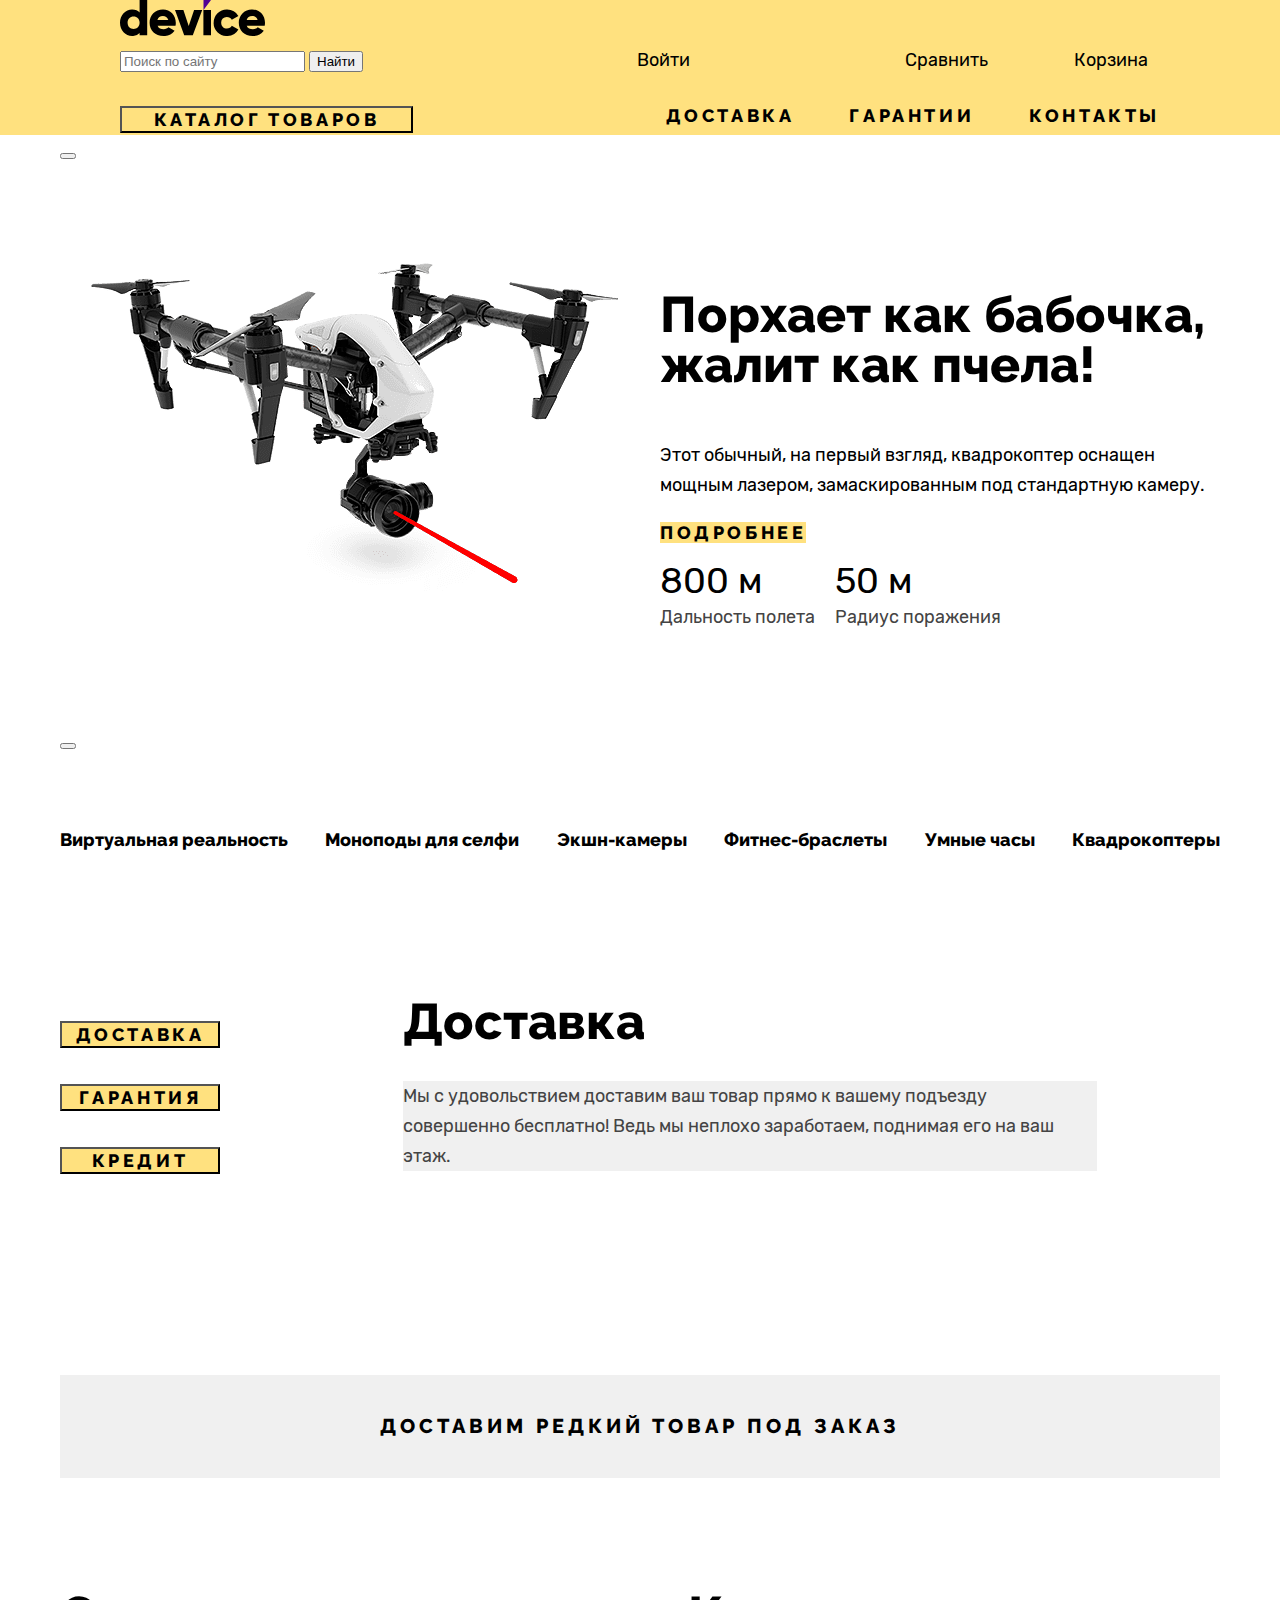
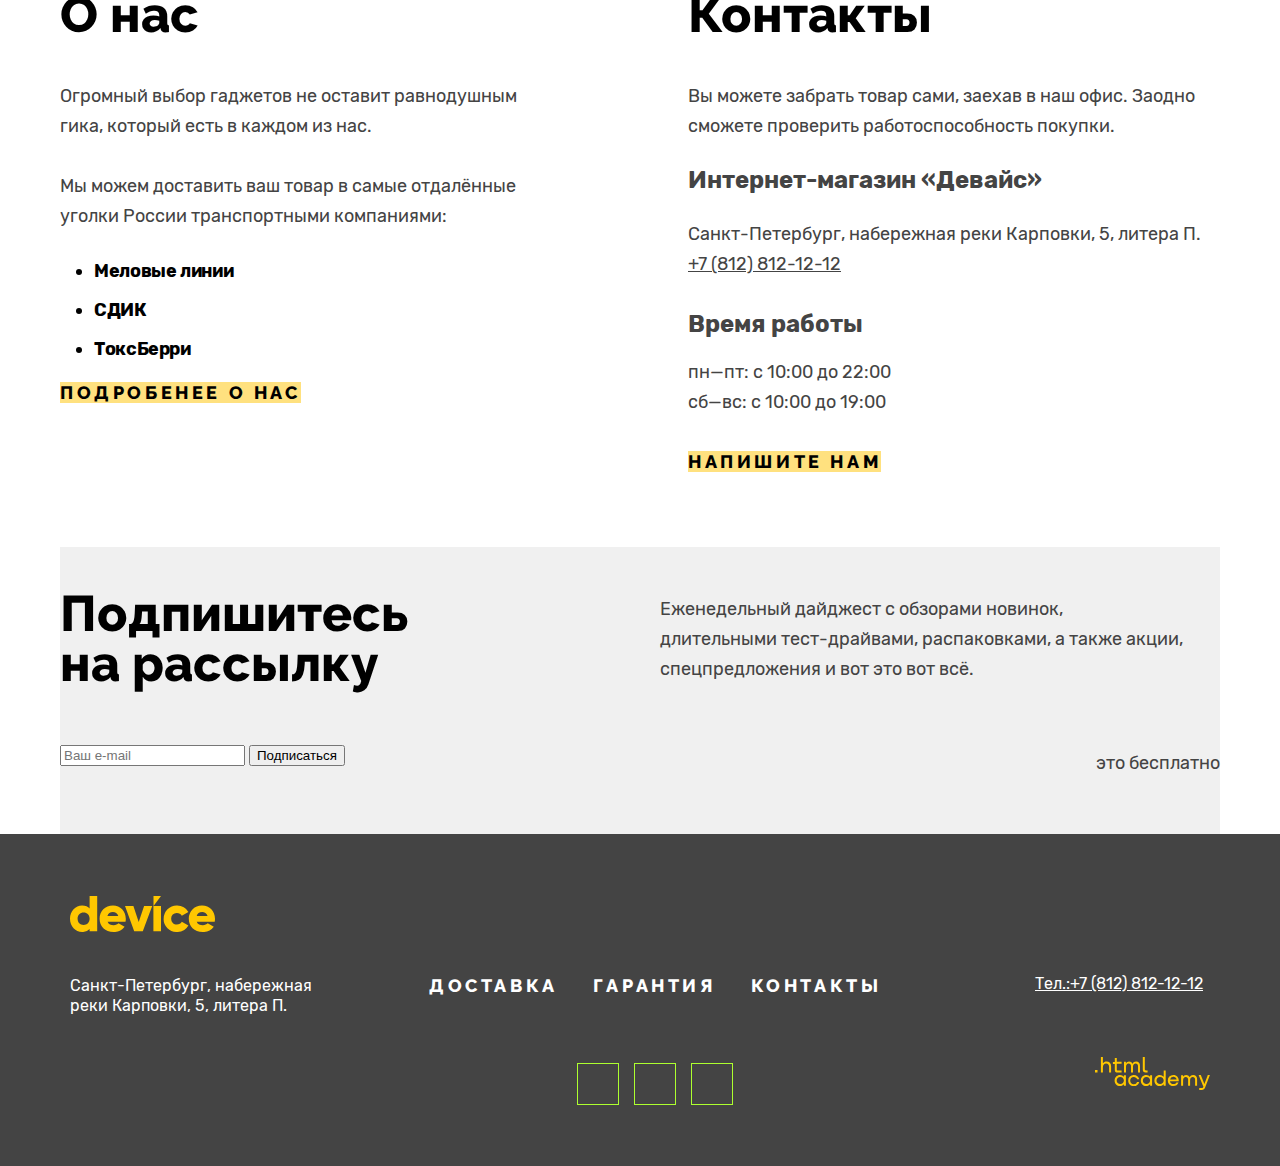
<file: index.html>
<!DOCTYPE html>
<html lang="ru">
  <head>
    <meta charset="utf-8">
    <title>HTML Academy: Девайс</title>
    <link rel="stylesheet" href="styles/styles.css">
  </head>
  <body>
    <!-- <p>Репозиторий создан для обучения на профессиональном онлайн‑курсе «<a href="https://htmlacademy.ru/intensive/htmlcss">HTML и CSS. Профессиональная вёрстка сайтов</a>».</p> -->
    <header class="page-header">
      <div class="page-header-container">
        <a class="navigation-logo" href="#">
          <img class="page-header-logo" alt="Логотип магазина 'Девайс'." src="images/logo-header.svg" width="145" height="36">
        </a>
        <div class="top-of-the-header">
          <form class="search"  action="https://echo.htmlacademy.ru/" method="get">
            <input name="search" placeholder="Поиск по сайту" type="search">
            <button type="submit">Найти</button>
          </form>
          <a class="personal-area-link-login" href="#">
            Войти
          </a>
          <a class="compare-link" href="#">
            Сравнить
          </a>
          <a class="bin-link" href="#">
            Корзина
          </a>
        </div>
        <div class="bottom-of-the-header">
          <div class="header-product-categories">
            <button class="catalog-button">
              каталог товаров
            </button>
            <ul class="header-categories-list visually-hidden">
              <li class="header-categories-item">
                <a class="header-category" href="#">Виртуальная реальность</a>
              </li>
              <li class="header-categories-item">
                <a class="header-category" href="#">Моноподы для селфи</a>
              </li>
              <li class="header-categories-item">
                <a class="header-category" href="#">Экшн-камеры</a>
              </li>
              <li class="header-categories-item">
                <a class="header-category" href="#">Фитнес-браслеты</a>
              </li>
              <li class="header-categories-item">
                <a class="header-category" href="#">Умные часы</a>
              </li>
              <li class="header-categories-item">
                <a class="header-category" href="#">Квадрокоптеры</a>
              </li>
            </ul>
          </div>
          <nav class="navigation">
            <ul class="page-navigation-list">
              <li class="page-navigation-item">
                <a class="login-link" href="#">
                  доставка
                </a>
              </li>
              <li class="page-navigation-item">
                <a class="login-link" href="#">
                  гарантии
                </a>
              </li>
              <li class="page-navigation-item">
                <a class="login-link" href="#">
                  контакты
                </a>
              </li>
            </ul>
          </nav>
        </div>
      </div>
    </header>
    <main class="main-container main-index">
      <div class="page-container">
        <h1 class="visually-hidden">магазин «Девайс»</h1>
        <section class="popular-products">
          <h2 class="visually-hidden">Популярные товары</h2>
          <button class="slider-button slider-prev" type="button">
            <span class="visually-hidden">Предыдущий товар</span>
          </button>
          <div class="main-product-card">
            <img class="popular-product" alt="Квадрокоптер" src="images/quadrocopter.png" width="560" height="560">
            <div class="product-discription">
              <h3 class="advantages-title">
                Порхает как бабочка, жалит как пчела!
              </h3>
              <p class="advantages-description">
                Этот обычный, на первый взгляд, квадрокоптер оснащен мощным лазером, замаскированным под стандартную камеру.
              </p>
              <a class="about-product" href="#">
                подробнее
              </a>
              <ul class="characteristics-list">
                <li class="characteristics-item">
                  <p class="advantages-description"><span class="distance">800 м</span><br> Дальность полета</p>
                </li>
                <li class="characteristics-item">
                  <p class="advantages-description"><span class="distance">50 м</span><br> Радиус поражения</p>
                </li>
              </ul>
            </div>
          </div>
          <button class="slider-button slider-next" type="button">
            <span class="visually-hidden">Следующий товар</span>
          </button>
        </section>
        <section class="poduct-categories">
          <h2 class="visually-hidden">Категории товаров</h2>
          <ul class="product-categories-list">
            <li class="product-categories-item">
              <a class="main-product-category" href="#">Виртуальная реальность</a>
            </li>
            <li class="product-categories-item">
              <a class="main-product-category" href="#">Моноподы для селфи</a>
            </li>
            <li class="product-categories-item">
              <a class="main-product-category" href="#">Экшн-камеры</a>
            </li>
            <li class="product-categories-item">
              <a class="main-product-category" href="#">Фитнес-браслеты</a>
            </li>
            <li class="product-categories-item">
              <a class="main-product-category" href="#">Умные часы</a>
            </li>
            <li class="product-categories-item">
              <a class="main-product-category" href="#">Квадрокоптеры</a>
            </li>
          </ul>
        </section>
        <section class="extra-info">
          <ul class="extra-info-title-list">
            <li class="extra-info-item">
              <button class="extra-info-title">Доставка</button>
            </li>
            <li class="extra-info-item">
              <button class="extra-info-title">Гарантия</button>
            </li>
            <li class="extra-info-item">
              <button class="extra-info-title">Кредит</button>
            </li>
          </ul>
          <ul class="extra-info-description-list">
            <li class="extra-info-description-item">
              <h3 class="extra-description-title">Доставка</h3>
              <p class="extra-descriptoin">
                Мы с удовольствием доставим ваш товар прямо
                к вашему подъезду совершенно бесплатно! Ведь
                мы неплохо заработаем, поднимая его на ваш этаж.
              </p>
            </li>
            <li class="extra-info-description-item visually-hidden">
              <h3 class="extra-description-title">Гарантия</h3>
              <p class="extra-descriptoin">
                Если из-за возгорания купленного у нас товара у вас
                сгорит дом — не переживайте, мы выдадим вам новый.
                Товар, не дом, конечно же.
              </p>
            </li>
            <li class="extra-info-description-item visually-hidden">
              <h3 class="extra-description-title">Кредит</h3>
              <p class="extra-descriptoin">
                Залезть в долговую яму стало проще! Кредитные консультанты подберут для вас наиболее выгодные условия кредита. Выгодные для банка, разумеется.
              </p>
            </li>
          </ul>
        </section>
        <a class="delivery" href="#">Доставим редкий товар под заказ</a>
        <div class="common-info">
          <section class="info">
            <h2 class="about-company-title">О нас</h2>
            <p class="about-company-description">
              Огромный выбор гаджетов не оставит равнодушным гика, который есть в каждом из нас.
              <br>
              <br>
              Мы можем доставить ваш товар в самые отдалённые уголки России транспортными компаниями:
            </p>
            <ul class="delivery-ways-list">
              <li class="delivery-ways-item">
                Меловые линии
              </li>
              <li class="delivery-ways-item">
                СДИК
              </li>
              <li class="delivery-ways-item">
                ТоксБерри
              </li>
            </ul>
            <a class="all-info" href="#">Подробенее о нас</a>
          </section>
          <section class="contacts">
            <h2 class="contacts-title">Контакты</h2>
            <p class="contacts-description">
              Вы можете забрать товар сами, заехав в наш офис.
              Заодно сможете проверить работоспособность покупки.
            </p>
            <h3>Интернет-магазин «Девайс»</h3>
            <address class="contacts-address">
              <p class="contacts-address-text">Санкт-Петербург, набережная реки Карповки, 5, литера П.</p>
              <a class="contacts-phone" href="tel:+78128121212">+7 (812) 812-12-12</a>
            </address>
            <h3 class="contacts-subtitle">Время работы</h3>
            <ul class="contacts-schedule">
              <li class="contacts-schedule-item">пн—пт: с 10:00 до 22:00</li>
              <li class="contacts-schedule-item">сб—вс: с 10:00 до 19:00</li>
            </ul>
            <a class="comunication" href="#">Напишите нам</a>
          </section>
        </div>
        <section class="mailing-list">
          <div class="top-of-mailing-list">
            <h2 class="mailing-list-title">Подпишитесь на рассылку</h2>
            <p class="mailing-list-discription">
              Еженедельный дайджест с обзорами новинок,<br>
              длительными тест-драйвами, распаковками, а также акции, спецпредложения и вот это вот всё.
            </p>
          </div>
          <div class="bottom-of-mailing-list">
            <form class="mailing-list-form" action="https://echo.htmlacademy.ru/" method="post">
              <input type="email" id="subscription-email" name="subscription-email" placeholder="Ваш e-mail">
              <button class="button" type="submit">Подписаться</button>
            </form>
            <p class="mailing-list-mark">это бесплатно</p>
          </div>
        </section>
      </div>
    </main>
    <footer class="page-footer">
      <div class="page-footer-container">
        <section class="footer-address">
          <img class="footer-logo" alt="Девайс" src="images/logo-footer.svg" width="145" height="36">
          <address>
            Санкт-Петербург, набережная реки Карповки, 5, литера П.
          </address>
        </section>
        <section class="footer-media">
          <ul class="footer-media-list">
            <li class="footer-media-item">
              <a class="footer-delivery" href="#">доставка</a>
            </li>
            <li class="footer-media-item">
              <a class="footer-guarantee" href="#">гарантия</a>
            </li>
            <li class="footer-media-item">
              <a class="footer-contacts" href="#">контакты</a>
            </li>
          </ul>
          <ul class="social-media-list">
            <li class="social-media-item">
              <a class="footer-telegram visually-hidden" href="https://t.me/htmlacademy">телеграм</a>
            </li>
            <li class="social-media-item">
              <a class="footer-youtube visually-hidden" href="https://www.youtube.com/user/htmlacademyru">ютуб</a>
            </li>
            <li class="social-media-item">
              <a class="footer-twitter visually-hidden" href="https://twitter.com/htmlacademy_ru">твиттер</a>
            </li>
          </ul>
        </section>
        <section class="footer-phone">
          <a class="footer-contacts-phone" href="tel:+78128121212">Тел.:+7 (812) 812-12-12</a>
          <a class="executor" href="https://htmlacademy.ru/">
            <img class="executor-logo" alt="html.academy" src="images/logo-academy-footer.svg" width="115" height="33">
          </a>
        </section>
      </div>
    </footer>
  </body>
</html>
</file>
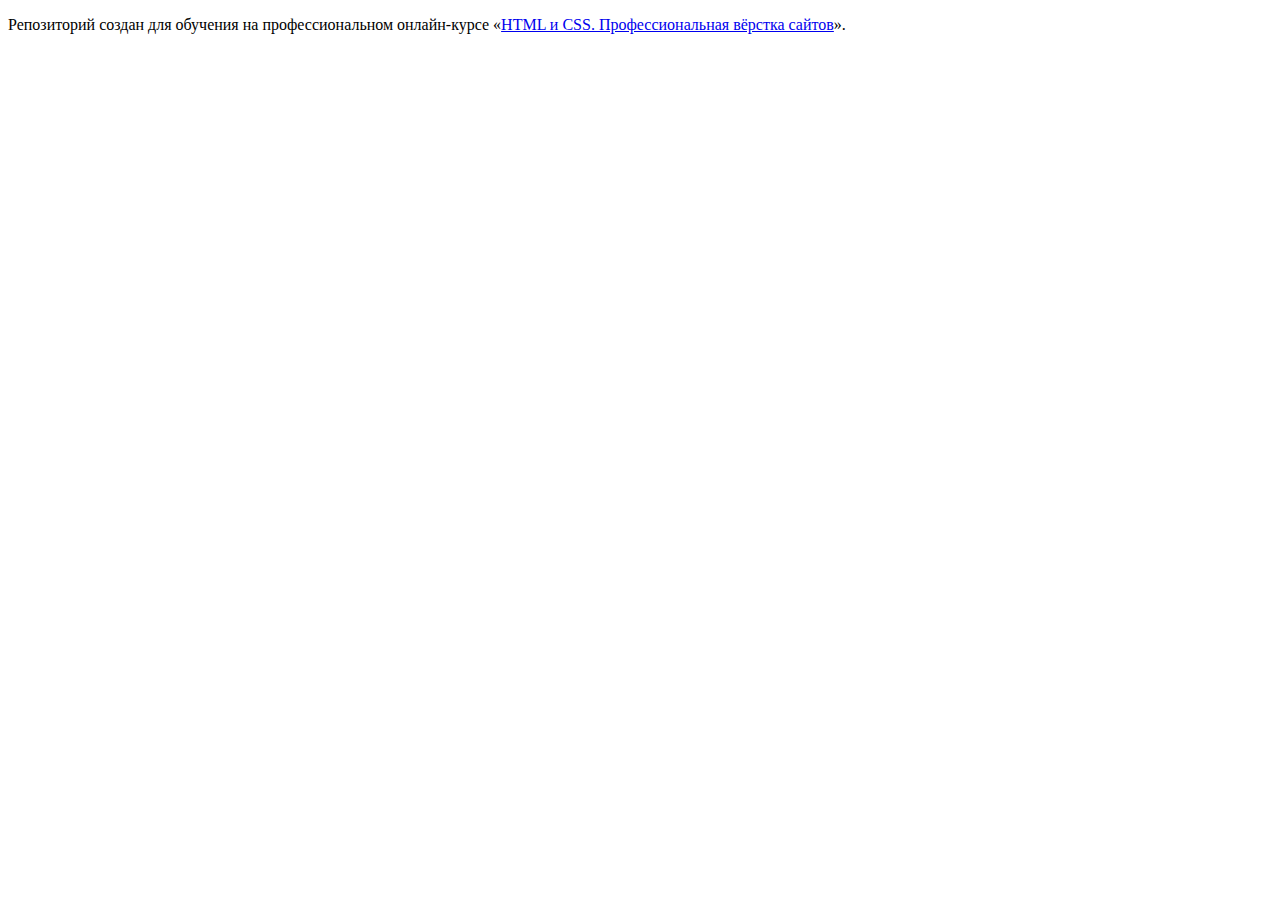
<file: 1/index.html>
<!DOCTYPE html>
<html lang="ru">
  <head>
    <meta charset="utf-8">
    <title>HTML Academy: Девайс</title>
    <base href="https://htmlacademy-htmlcss.github.io/2157055-device-35/1/">
</head>
  <body>

    <p>Репозиторий создан для обучения на профессиональном онлайн‑курсе «<a href="https://htmlacademy.ru/intensive/htmlcss">HTML и CSS. Профессиональная вёрстка сайтов</a>».</p>

  </body>
</html>
</file>
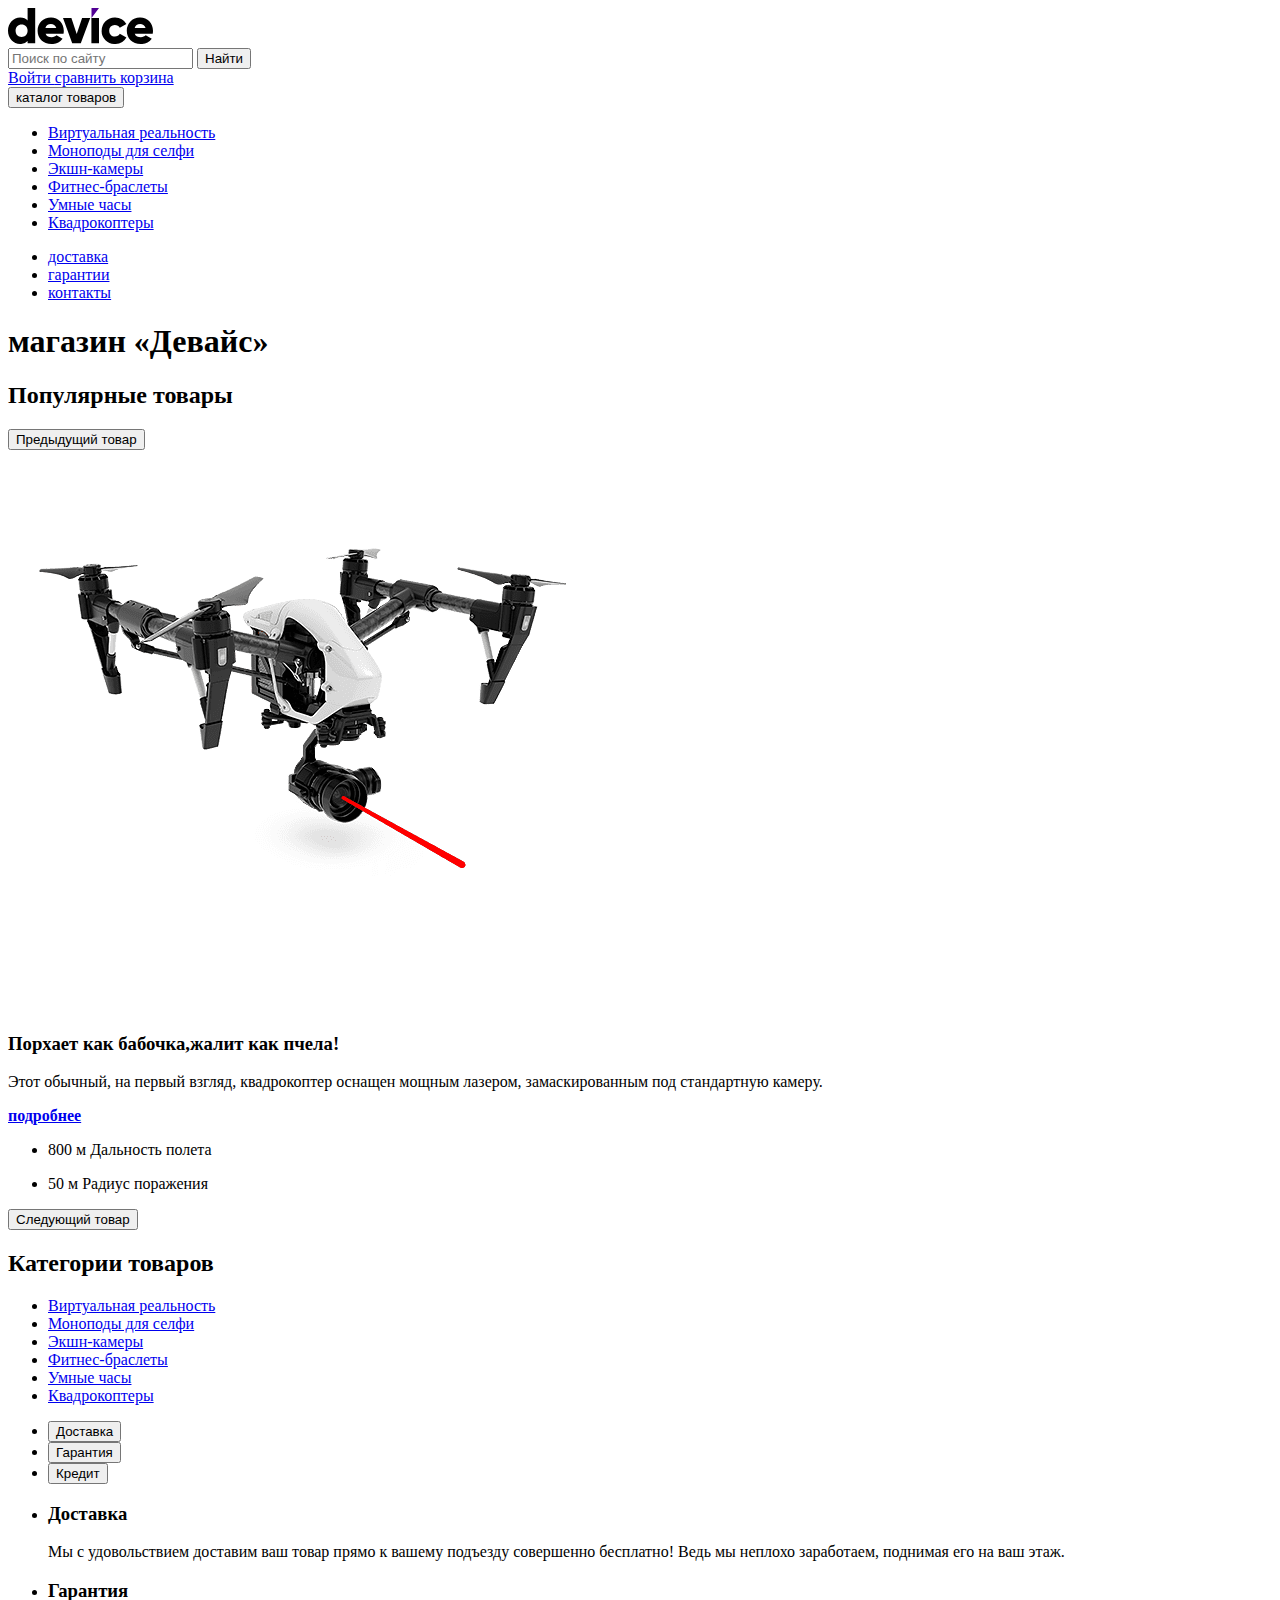
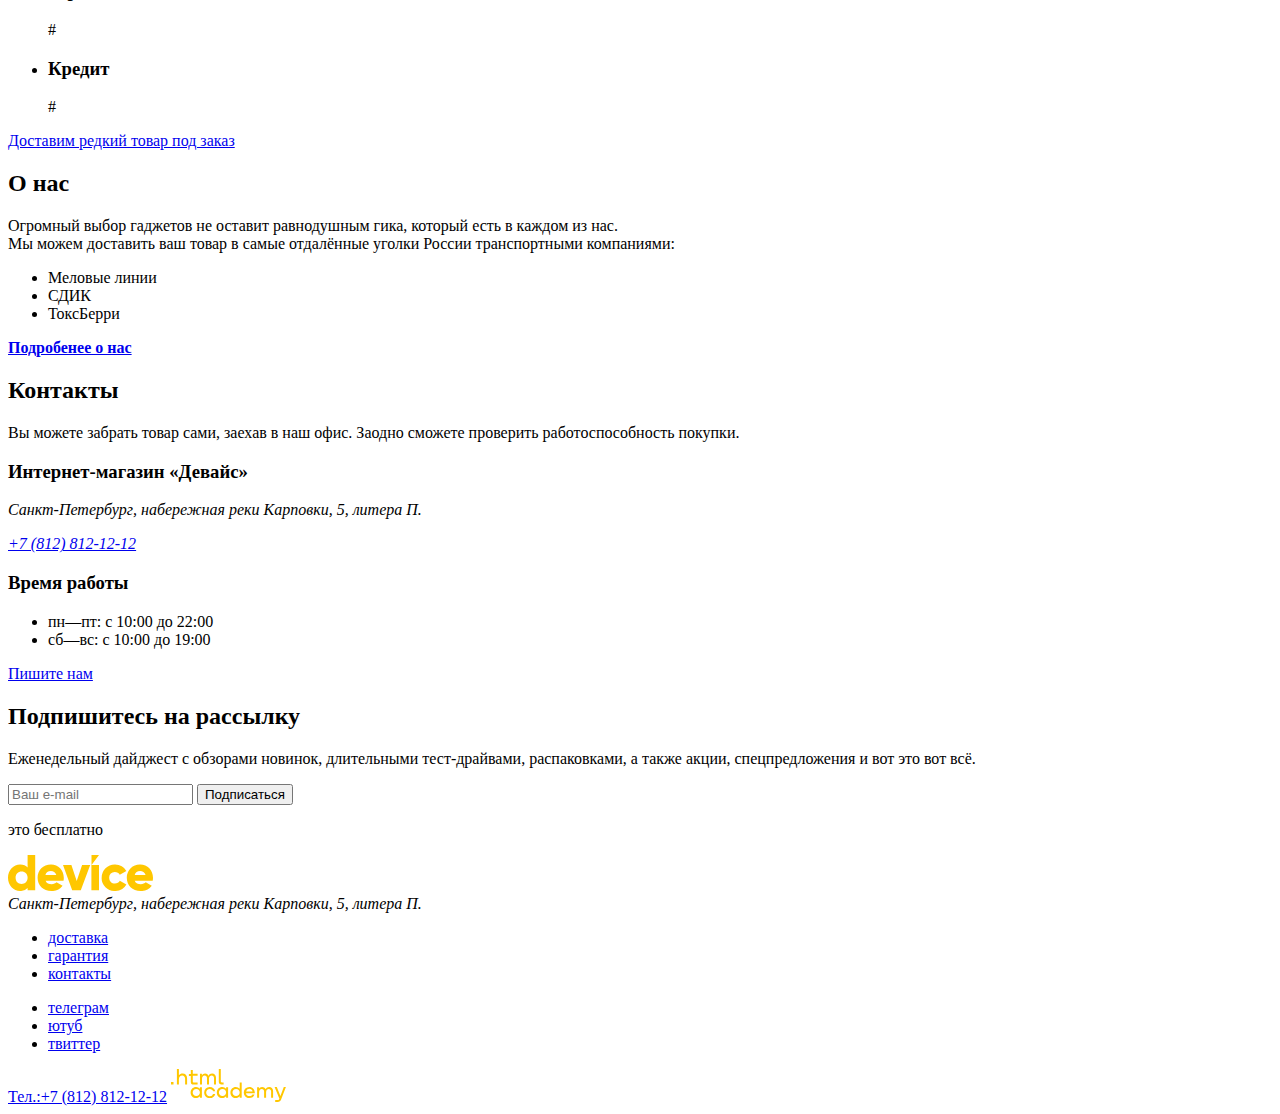
<file: 3/index.html>
<!DOCTYPE html>
<html lang="ru">
  <head>
    <meta charset="utf-8">
    <title>HTML Academy: Девайс</title>
    <link rel="stylesheet" href="styles/styles.css">
    <base href="https://htmlacademy-htmlcss.github.io/2157055-device-35/3/">
</head>
  <body>
    <!-- <p>Репозиторий создан для обучения на профессиональном онлайн‑курсе «<a href="https://htmlacademy.ru/intensive/htmlcss">HTML и CSS. Профессиональная вёрстка сайтов</a>».</p> -->
    <header class="page-header">
      <a class="navigation-logo" href="#">
        <img class="page-header-logo" alt="Логотип магазина 'Девайс'." src="images/logo-header.svg" width="145" height="36">
      </a>
      <form action="https://echo.htmlacademy.ru/" method="get">
        <input name="search" placeholder="Поиск по сайту" type="search">
        <button type="submit">Найти</button>
      </form>
      <a class="personal-area-link" href="#">
        Войти
      </a>
      <a class="compare-link" href="#">
        сравнить
      </a>
      <a class="bin-link" href="#">
        корзина
      </a>
      <div class="header-product-categories">
        <button class="catalog-button">
          каталог товаров
        </button>
        <ul class="header-categories-list visually-hidden">
          <li class="header-categories-item">
            <a class="header-category" href="#">Виртуальная реальность</a>
          </li>
          <li class="header-categories-item">
            <a class="header-category" href="#">Моноподы для селфи</a>
          </li>
          <li class="header-categories-item">
            <a class="header-category" href="#">Экшн-камеры</a>
          </li>
          <li class="header-categories-item">
            <a class="header-category" href="#">Фитнес-браслеты</a>
          </li>
          <li class="header-categories-item">
            <a class="header-category" href="#">Умные часы</a>
          </li>
          <li class="header-categories-item">
            <a class="header-category" href="#">Квадрокоптеры</a>
          </li>
        </ul>
      </div>
      <nav class="navigation">
        <ul class="page-navigation-list">
          <li class="page-navigation-item">
            <a class="login-link" href="#">
              доставка
            </a>
          </li>
          <li class="page-navigation-item">
            <a class="login-link" href="#">
              гарантии
            </a>
          </li>
          <li class="page-navigation-item">
            <a class="login-link" href="#">
              контакты
            </a>
          </li>
        </ul>
      </nav>
    </header>
    <main class="main-index">
      <h1 class="visually-hidden">магазин «Девайс»</h1>
      <section class="popular-products">
        <h2 class="visually-hidden">Популярные товары</h2>
        <button class="slider-button slider-prev" type="button">
          <span class="visually-hidden">Предыдущий товар</span>
        </button>
        <div class="poduct-card">
          <img class="popular-product" alt="Квадрокоптер" src="images/quadrocopter.png" width="560" height="560">
          <h3 class="advantages-title">
            Порхает как бабочка,жалит как пчела!
          </h3>
          <p class="advantages-description">
            Этот обычный, на первый взгляд, квадрокоптер оснащен мощным лазером, замаскированным под стандартную камеру.
          </p>
          <a class="about-product" href="#">
            <b>подробнее</b>
          </a>
          <ul class="characteristics-list">
            <li class="characteristics-item">
              <p class="advantages-description">800 м Дальность полета</p>
            </li>
            <li class="characteristics-item">
              <p class="advantages-description">50 м Радиус поражения</p>
            </li>
          </ul>
        </div>
        <button class="slider-button slider-next" type="button">
          <span class="visually-hidden">Следующий товар</span>
        </button>
      </section>
      <section class="poduct-categories">
        <h2 class="visually-hidden">Категории товаров</h2>
        <ul class="product-categories-list">
          <li class="product-categories-item">
            <a class="main-product-category" href="#">Виртуальная реальность</a>
          </li>
          <li class="product-categories-item">
            <a class="main-product-category" href="#">Моноподы для селфи</a>
          </li>
          <li class="product-categories-item">
            <a class="main-product-category" href="#">Экшн-камеры</a>
          </li>
          <li class="product-categories-item">
            <a class="main-product-category" href="#">Фитнес-браслеты</a>
          </li>
          <li class="product-categories-item">
            <a class="main-product-category" href="#">Умные часы</a>
          </li>
          <li class="product-categories-item">
            <a class="main-product-category" href="#">Квадрокоптеры</a>
          </li>
        </ul>
      </section>
      <section class="extra-info">
        <ul class="extra-info-title-list">
          <li class="extra-info-item">
            <button class="extra-info-title">Доставка</button>
          </li>
          <li class="extra-info-item">
            <button class="extra-info-title">Гарантия</button>
          </li>
          <li class="extra-info-item">
            <button class="extra-info-title">Кредит</button>
          </li>
        </ul>
        <ul class="extra-info-description-list visually-hidden">
          <li class="extra-info-description-item">
            <h3 class="extra-description-title">Доставка</h3>
            <p class="extra-descriptoin">
              Мы с удовольствием доставим ваш товар прямо
              к вашему подъезду совершенно бесплатно! Ведь
              мы неплохо заработаем, поднимая его на ваш этаж.
            </p>
          </li>
          <li class="extra-info-description-item">
            <h3 class="extra-description-title">Гарантия</h3>
            <p class="extra-descriptoin">
              #
            </p>
          </li>
          <li class="extra-info-description-item">
            <h3 class="extra-description-title">Кредит</h3>
            <p class="extra-descriptoin">
              #
            </p>
          </li>
        </ul>
      </section>
      <a class="delivery" href="#">Доставим редкий товар под заказ</a>
      <section class="info">
        <h2 class="about-company-title">О нас</h2>
        <p class="about-company-description">
          Огромный выбор гаджетов не оставит равнодушным гика, который есть в каждом из нас.<br>
          Мы можем доставить ваш товар в самые отдалённые уголки России транспортными компаниями:
        </p>
        <ul class="delivery-ways-list">
          <li class="delivery-ways-item">
              Меловые линии
          </li>
          <li class="delivery-ways-item">
              СДИК
          </li>
          <li class="delivery-ways-item">
              ТоксБерри
          </li>
        </ul>
        <a class="all-info" href="#"><b>Подробенее о нас</b></a>
      </section>
      <section class="contacts">
        <h2 class="contacts-title">Контакты</h2>
        <p class="contacts-description">
          Вы можете забрать товар сами, заехав в наш офис.
          Заодно сможете проверить работоспособность покупки.
        </p>
        <h3>Интернет-магазин «Девайс»</h3>
        <address class="contacts-address">
          <p class="contacts-address-text">Санкт-Петербург, набережная реки Карповки, 5, литера П.</p>
          <a class="contacts-phone" href="tel:+78128121212">+7 (812) 812-12-12</a>
        </address>
        <h3 class="contacts-subtitle">Время работы</h3>
        <ul class="contacts-schedule">
          <li class="contacts-schedule-item">пн—пт: с 10:00 до 22:00</li>
          <li class="contacts-schedule-item">сб—вс: с 10:00 до 19:00</li>
        </ul>
        <a class="comunication" href="#">Пишите нам</a>
      </section>
      <section class="mailing-list">
        <h2 class="mailing-list-title">Подпишитесь на рассылку</h2>
        <p class="mailing-list-discription">
          Еженедельный дайджест с обзорами новинок,
          длительными тест-драйвами, распаковками, а также акции, спецпредложения и вот это вот всё.
        </p>
        <form class="mailing-list-form" action="https://echo.htmlacademy.ru/" method="post">
          <input type="email" id="subscription-email" name="subscription-email" placeholder="Ваш e-mail">
          <button class="button" type="submit">Подписаться</button>
        </form>
        <p class="mailing-list-mark">это бесплатно</p>
      </section>
    </main>
    <footer class="page-footer">
      <section class="footer-adress">
        <img class="footer-logo" alt="Девайс" src="images/logo-footer.svg" width="145" height="36">
        <address class="footer-address">
          Санкт-Петербург, набережная реки Карповки, 5, литера П.
        </address>
      </section>
      <section class="footer-media">
        <ul class="footer-media-list">
          <li class="footer-media-item">
            <a class="footer-delivery" href="#">доставка</a>
          </li>
          <li class="footer-media-item">
            <a class="footer-guarantee" href="#">гарантия</a>
          </li>
          <li class="footer-media-item">
            <a class="footer-contacts" href="#">контакты</a>
          </li>
        </ul>
        <ul class="social-media-list">
          <li class="social-media-item">
            <a class="footer-telegram visually-hidden" href="https://t.me/htmlacademy">телеграм</a>
          </li>
          <li class="social-media-item">
            <a class="footer-youtube visually-hidden" href="https://www.youtube.com/user/htmlacademyru">ютуб</a>
          </li>
          <li class="social-media-item">
            <a class="footer-twitter visually-hidden" href="https://twitter.com/htmlacademy_ru">твиттер</a>
          </li>
        </ul>
      </section>
      <section class="footer-phone">
        <a class="footer-contacts-phone" href="tel:+78128121212">Тел.:+7 (812) 812-12-12</a>
        <a class="executor" href="https://htmlacademy.ru/">
          <img class="executor-logo" alt="html.academy" src="images/logo-academy-footer.svg" width="115" height="33">
        </a>
      </section>
    </footer>
  </body>
</html>
</file>
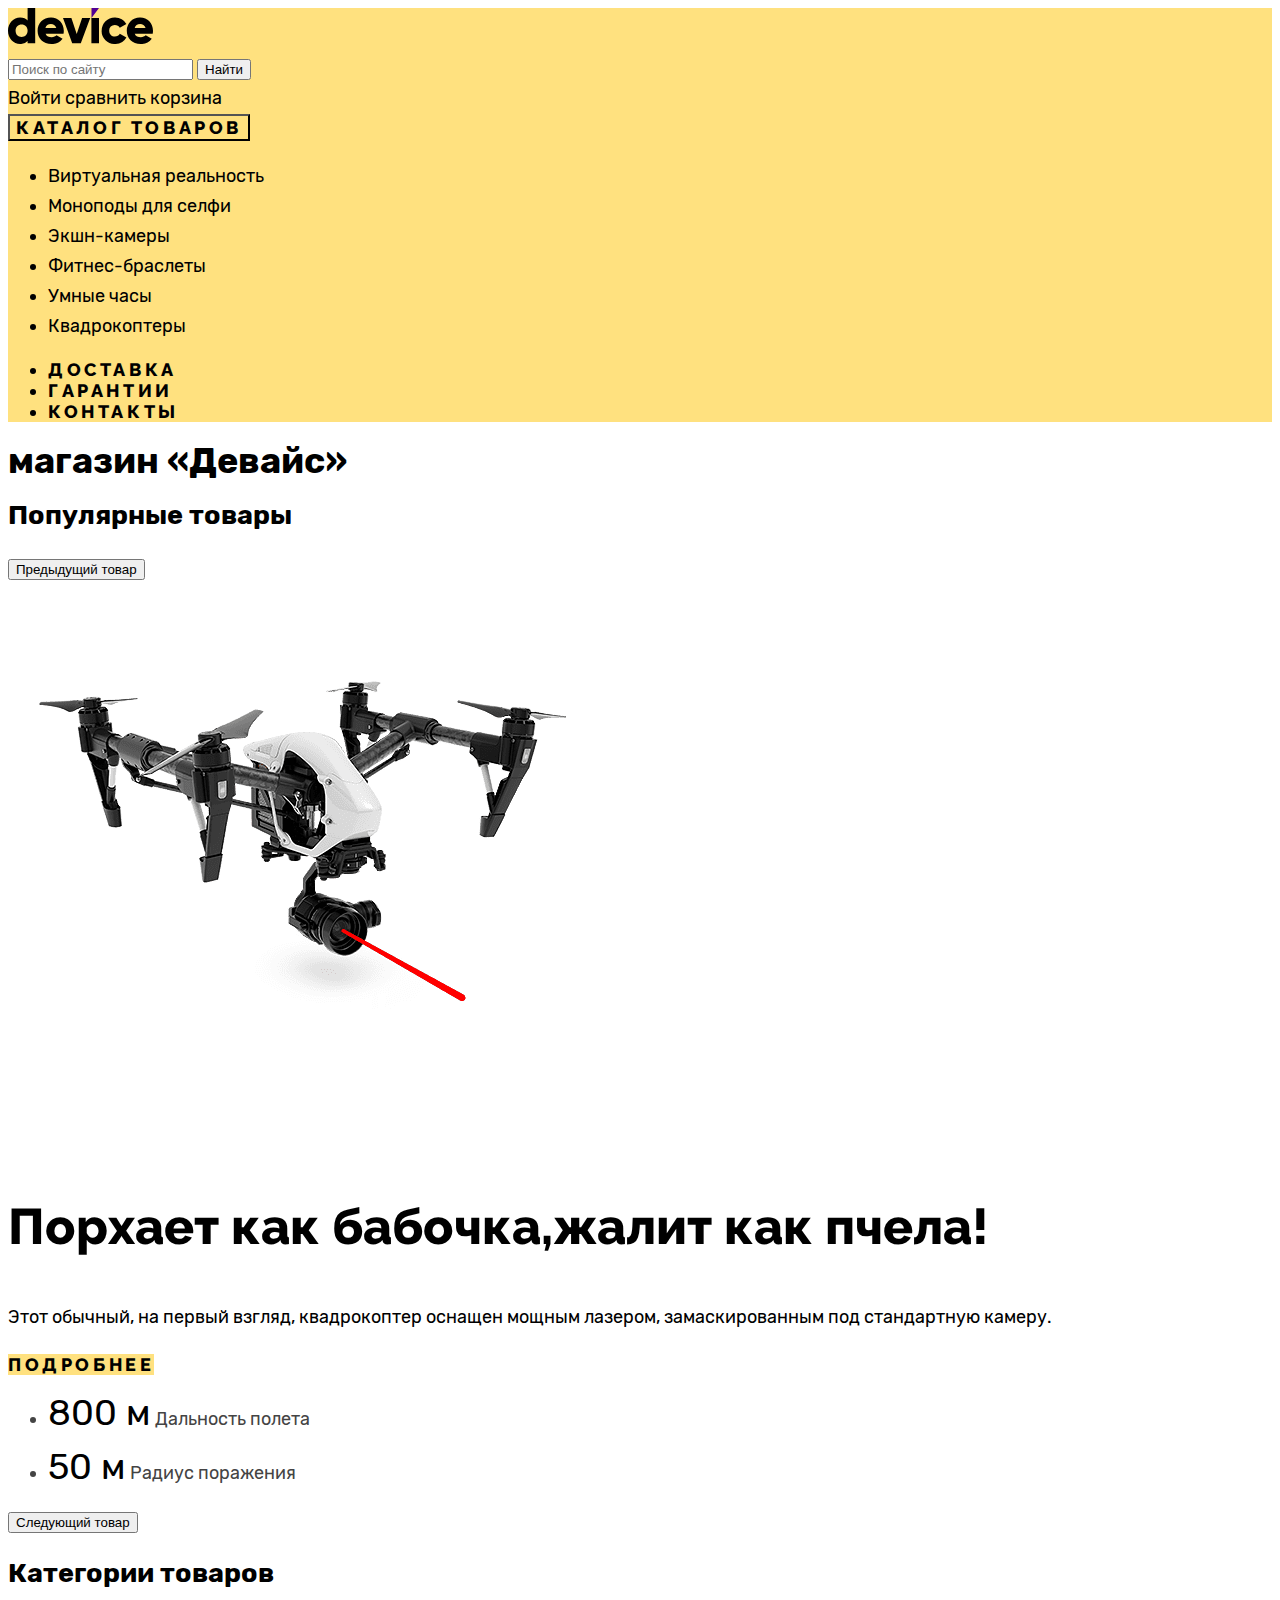
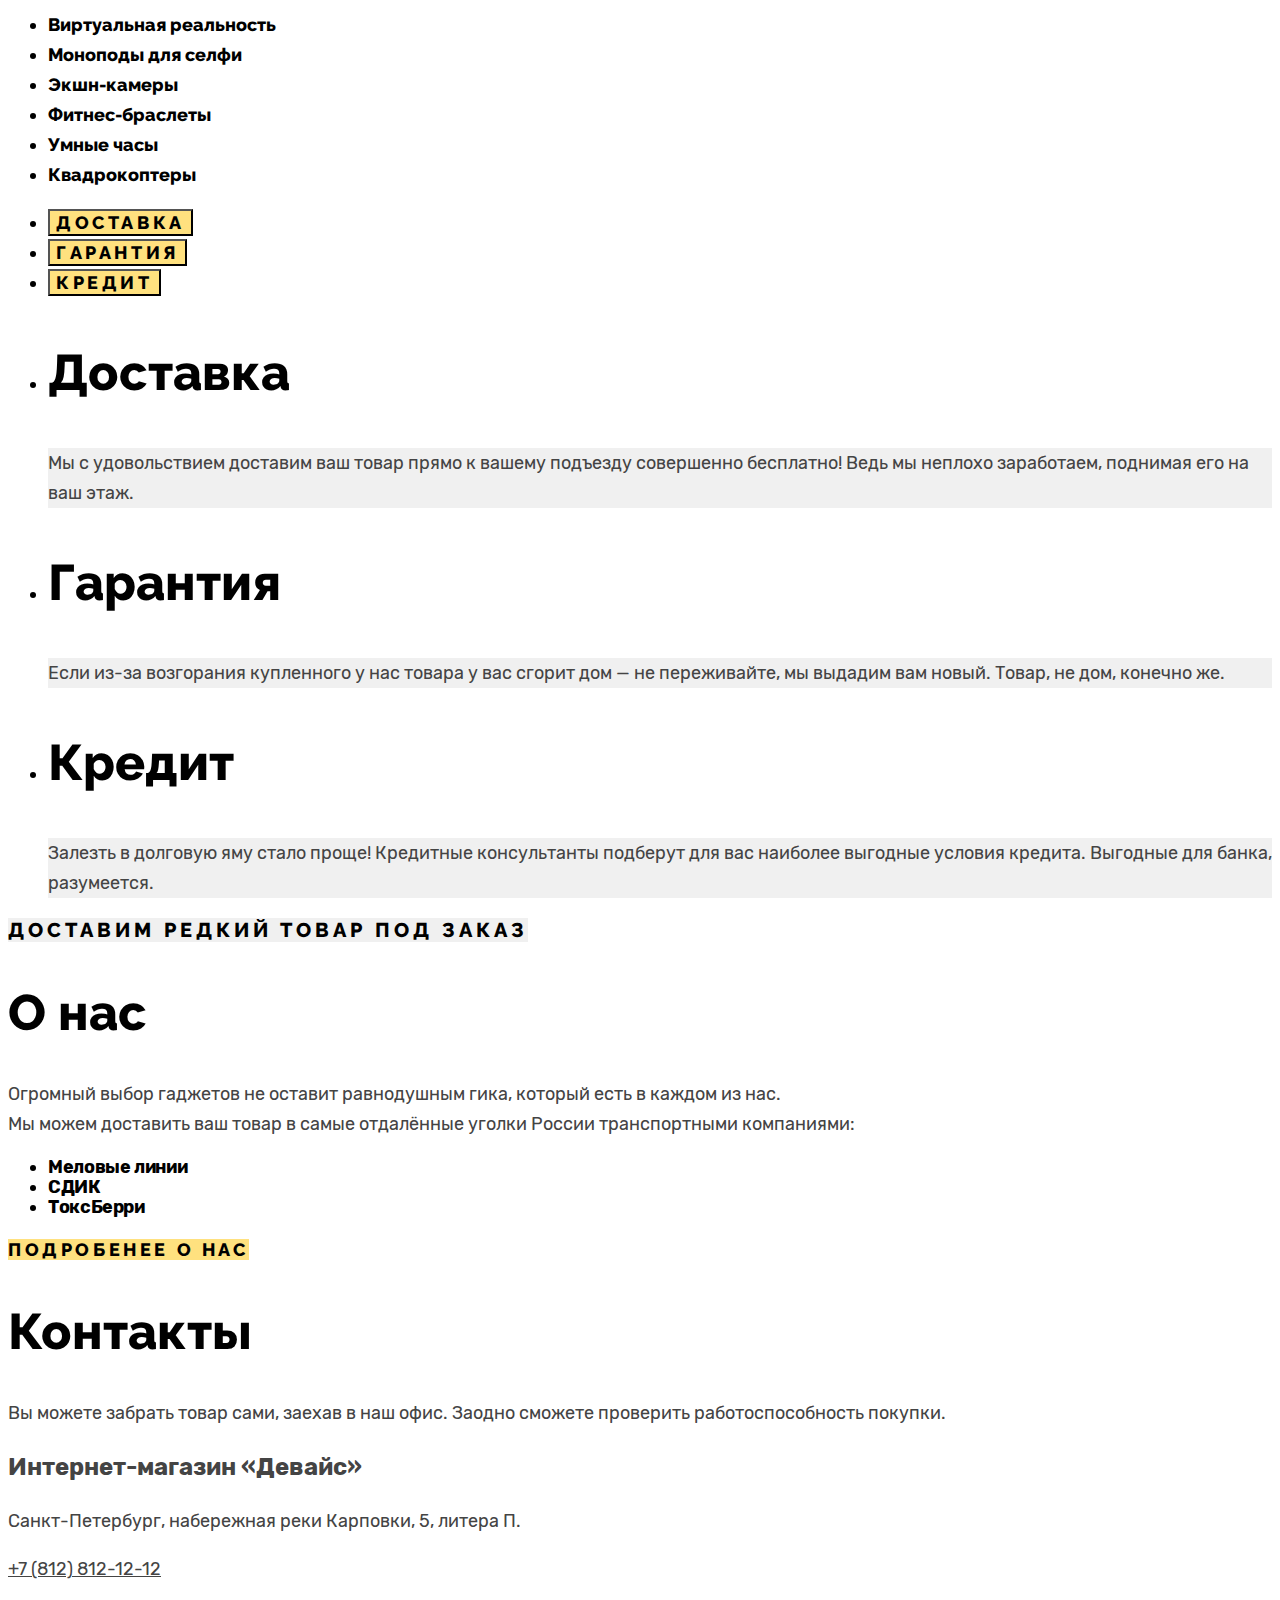
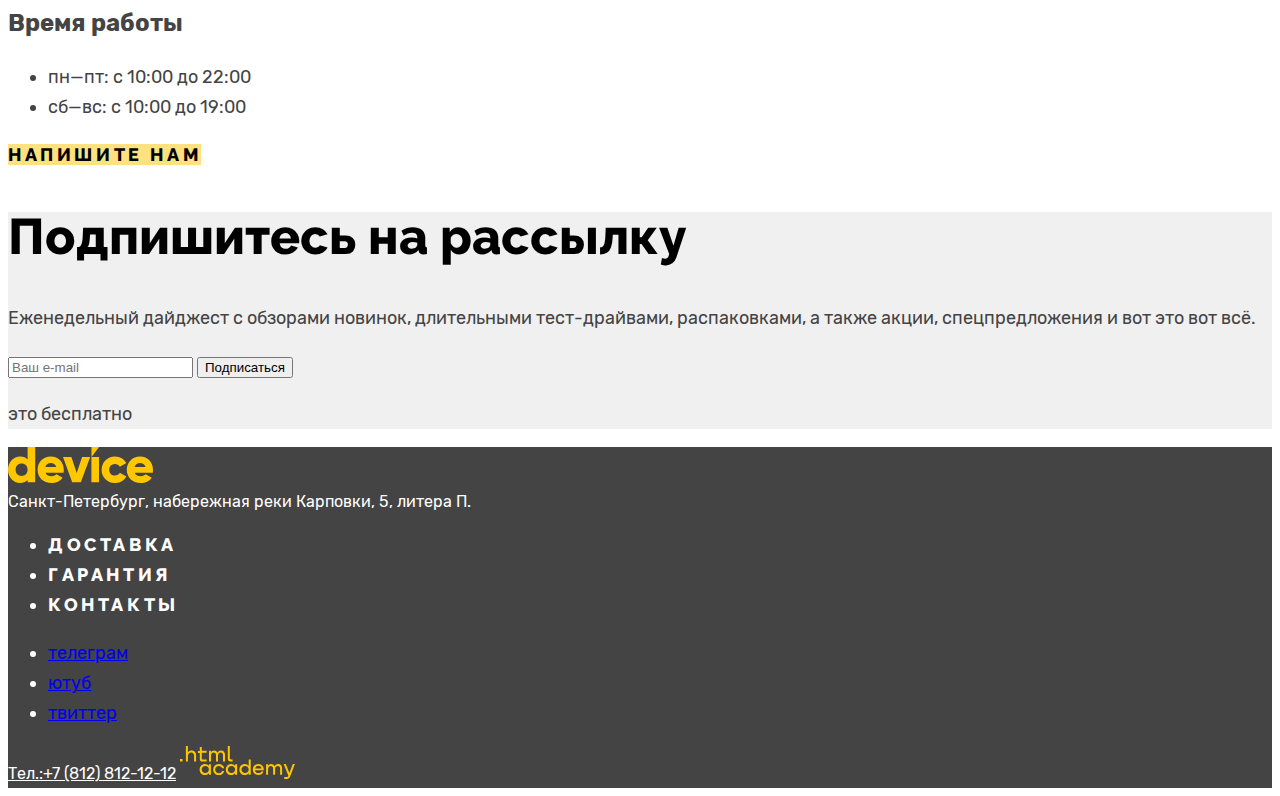
<file: 4/index.html>
<!DOCTYPE html>
<html lang="ru">
  <head>
    <meta charset="utf-8">
    <title>HTML Academy: Девайс</title>
    <link rel="stylesheet" href="styles/styles.css">
    <base href="https://htmlacademy-htmlcss.github.io/2157055-device-35/4/">
</head>
  <body>
    <!-- <p>Репозиторий создан для обучения на профессиональном онлайн‑курсе «<a href="https://htmlacademy.ru/intensive/htmlcss">HTML и CSS. Профессиональная вёрстка сайтов</a>».</p> -->
    <header class="page-header">
      <a class="navigation-logo" href="#">
        <img class="page-header-logo" alt="Логотип магазина 'Девайс'." src="images/logo-header.svg" width="145" height="36">
      </a>
      <form action="https://echo.htmlacademy.ru/" method="get">
        <input name="search" placeholder="Поиск по сайту" type="search">
        <button type="submit">Найти</button>
      </form>
      <a class="personal-area-link" href="#">
        Войти
      </a>
      <a class="compare-link" href="#">
        сравнить
      </a>
      <a class="bin-link" href="#">
        корзина
      </a>
      <div class="header-product-categories">
        <button class="catalog-button">
          каталог товаров
        </button>
        <ul class="header-categories-list visually-hidden">
          <li class="header-categories-item">
            <a class="header-category" href="#">Виртуальная реальность</a>
          </li>
          <li class="header-categories-item">
            <a class="header-category" href="#">Моноподы для селфи</a>
          </li>
          <li class="header-categories-item">
            <a class="header-category" href="#">Экшн-камеры</a>
          </li>
          <li class="header-categories-item">
            <a class="header-category" href="#">Фитнес-браслеты</a>
          </li>
          <li class="header-categories-item">
            <a class="header-category" href="#">Умные часы</a>
          </li>
          <li class="header-categories-item">
            <a class="header-category" href="#">Квадрокоптеры</a>
          </li>
        </ul>
      </div>
      <nav class="navigation">
        <ul class="page-navigation-list">
          <li class="page-navigation-item">
            <a class="login-link" href="#">
              доставка
            </a>
          </li>
          <li class="page-navigation-item">
            <a class="login-link" href="#">
              гарантии
            </a>
          </li>
          <li class="page-navigation-item">
            <a class="login-link" href="#">
              контакты
            </a>
          </li>
        </ul>
      </nav>
    </header>
    <main class="main-index">
      <h1 class="visually-hidden">магазин «Девайс»</h1>
      <section class="popular-products">
        <h2 class="visually-hidden">Популярные товары</h2>
        <button class="slider-button slider-prev" type="button">
          <span class="visually-hidden">Предыдущий товар</span>
        </button>
        <div class="poduct-card">
          <img class="popular-product" alt="Квадрокоптер" src="images/quadrocopter.png" width="560" height="560">
          <h3 class="advantages-title">
            Порхает как бабочка,жалит как пчела!
          </h3>
          <p class="advantages-description">
            Этот обычный, на первый взгляд, квадрокоптер оснащен мощным лазером, замаскированным под стандартную камеру.
          </p>
          <a class="about-product" href="#">
            <b>подробнее</b>
          </a>
          <ul class="characteristics-list">
            <li class="characteristics-item">
              <p class="advantages-description"><span class="distance">800 м</span> Дальность полета</p>
            </li>
            <li class="characteristics-item">
              <p class="advantages-description"><span class="distance">50 м</span> Радиус поражения</p>
            </li>
          </ul>
        </div>
        <button class="slider-button slider-next" type="button">
          <span class="visually-hidden">Следующий товар</span>
        </button>
      </section>
      <section class="poduct-categories">
        <h2 class="visually-hidden">Категории товаров</h2>
        <ul class="product-categories-list">
          <li class="product-categories-item">
            <a class="main-product-category" href="#">Виртуальная реальность</a>
          </li>
          <li class="product-categories-item">
            <a class="main-product-category" href="#">Моноподы для селфи</a>
          </li>
          <li class="product-categories-item">
            <a class="main-product-category" href="#">Экшн-камеры</a>
          </li>
          <li class="product-categories-item">
            <a class="main-product-category" href="#">Фитнес-браслеты</a>
          </li>
          <li class="product-categories-item">
            <a class="main-product-category" href="#">Умные часы</a>
          </li>
          <li class="product-categories-item">
            <a class="main-product-category" href="#">Квадрокоптеры</a>
          </li>
        </ul>
      </section>
      <section class="extra-info">
        <ul class="extra-info-title-list">
          <li class="extra-info-item">
            <button class="extra-info-title">Доставка</button>
          </li>
          <li class="extra-info-item">
            <button class="extra-info-title">Гарантия</button>
          </li>
          <li class="extra-info-item">
            <button class="extra-info-title">Кредит</button>
          </li>
        </ul>
        <ul class="extra-info-description-list visually-hidden">
          <li class="extra-info-description-item">
            <h3 class="extra-description-title">Доставка</h3>
            <p class="extra-descriptoin">
              Мы с удовольствием доставим ваш товар прямо
              к вашему подъезду совершенно бесплатно! Ведь
              мы неплохо заработаем, поднимая его на ваш этаж.
            </p>
          </li>
          <li class="extra-info-description-item">
            <h3 class="extra-description-title">Гарантия</h3>
            <p class="extra-descriptoin">
              Если из-за возгорания купленного у нас товара у вас
              сгорит дом — не переживайте, мы выдадим вам новый.
              Товар, не дом, конечно же.
            </p>
          </li>
          <li class="extra-info-description-item">
            <h3 class="extra-description-title">Кредит</h3>
            <p class="extra-descriptoin">
              Залезть в долговую яму стало проще! Кредитные консультанты подберут для вас наиболее выгодные условия кредита. Выгодные для банка, разумеется.
            </p>
          </li>
        </ul>
      </section>
      <a class="delivery" href="#">Доставим редкий товар под заказ</a>
      <section class="info">
        <h2 class="about-company-title">О нас</h2>
        <p class="about-company-description">
          Огромный выбор гаджетов не оставит равнодушным гика, который есть в каждом из нас.<br>
          Мы можем доставить ваш товар в самые отдалённые уголки России транспортными компаниями:
        </p>
        <ul class="delivery-ways-list">
          <li class="delivery-ways-item">
              Меловые линии
          </li>
          <li class="delivery-ways-item">
              СДИК
          </li>
          <li class="delivery-ways-item">
              ТоксБерри
          </li>
        </ul>
        <a class="all-info" href="#"><b>Подробенее о нас</b></a>
      </section>
      <section class="contacts">
        <h2 class="contacts-title">Контакты</h2>
        <p class="contacts-description">
          Вы можете забрать товар сами, заехав в наш офис.
          Заодно сможете проверить работоспособность покупки.
        </p>
        <h3>Интернет-магазин «Девайс»</h3>
        <address class="contacts-address">
          <p class="contacts-address-text">Санкт-Петербург, набережная реки Карповки, 5, литера П.</p>
          <a class="contacts-phone" href="tel:+78128121212">+7 (812) 812-12-12</a>
        </address>
        <h3 class="contacts-subtitle">Время работы</h3>
        <ul class="contacts-schedule">
          <li class="contacts-schedule-item">пн—пт: с 10:00 до 22:00</li>
          <li class="contacts-schedule-item">сб—вс: с 10:00 до 19:00</li>
        </ul>
        <a class="comunication" href="#">Напишите нам</a>
      </section>
      <section class="mailing-list">
        <h2 class="mailing-list-title">Подпишитесь на рассылку</h2>
        <p class="mailing-list-discription">
          Еженедельный дайджест с обзорами новинок,
          длительными тест-драйвами, распаковками, а также акции, спецпредложения и вот это вот всё.
        </p>
        <form class="mailing-list-form" action="https://echo.htmlacademy.ru/" method="post">
          <input type="email" id="subscription-email" name="subscription-email" placeholder="Ваш e-mail">
          <button class="button" type="submit">Подписаться</button>
        </form>
        <p class="mailing-list-mark">это бесплатно</p>
      </section>
    </main>
    <footer class="page-footer">
      <section class="footer-adress">
        <img class="footer-logo" alt="Девайс" src="images/logo-footer.svg" width="145" height="36">
        <address class="footer-address">
          Санкт-Петербург, набережная реки Карповки, 5, литера П.
        </address>
      </section>
      <section class="footer-media">
        <ul class="footer-media-list">
          <li class="footer-media-item">
            <a class="footer-delivery" href="#">доставка</a>
          </li>
          <li class="footer-media-item">
            <a class="footer-guarantee" href="#">гарантия</a>
          </li>
          <li class="footer-media-item">
            <a class="footer-contacts" href="#">контакты</a>
          </li>
        </ul>
        <ul class="social-media-list">
          <li class="social-media-item">
            <a class="footer-telegram visually-hidden" href="https://t.me/htmlacademy">телеграм</a>
          </li>
          <li class="social-media-item">
            <a class="footer-youtube visually-hidden" href="https://www.youtube.com/user/htmlacademyru">ютуб</a>
          </li>
          <li class="social-media-item">
            <a class="footer-twitter visually-hidden" href="https://twitter.com/htmlacademy_ru">твиттер</a>
          </li>
        </ul>
      </section>
      <section class="footer-phone">
        <a class="footer-contacts-phone" href="tel:+78128121212">Тел.:+7 (812) 812-12-12</a>
        <a class="executor" href="https://htmlacademy.ru/">
          <img class="executor-logo" alt="html.academy" src="images/logo-academy-footer.svg" width="115" height="33">
        </a>
      </section>
    </footer>
  </body>
</html>
</file>
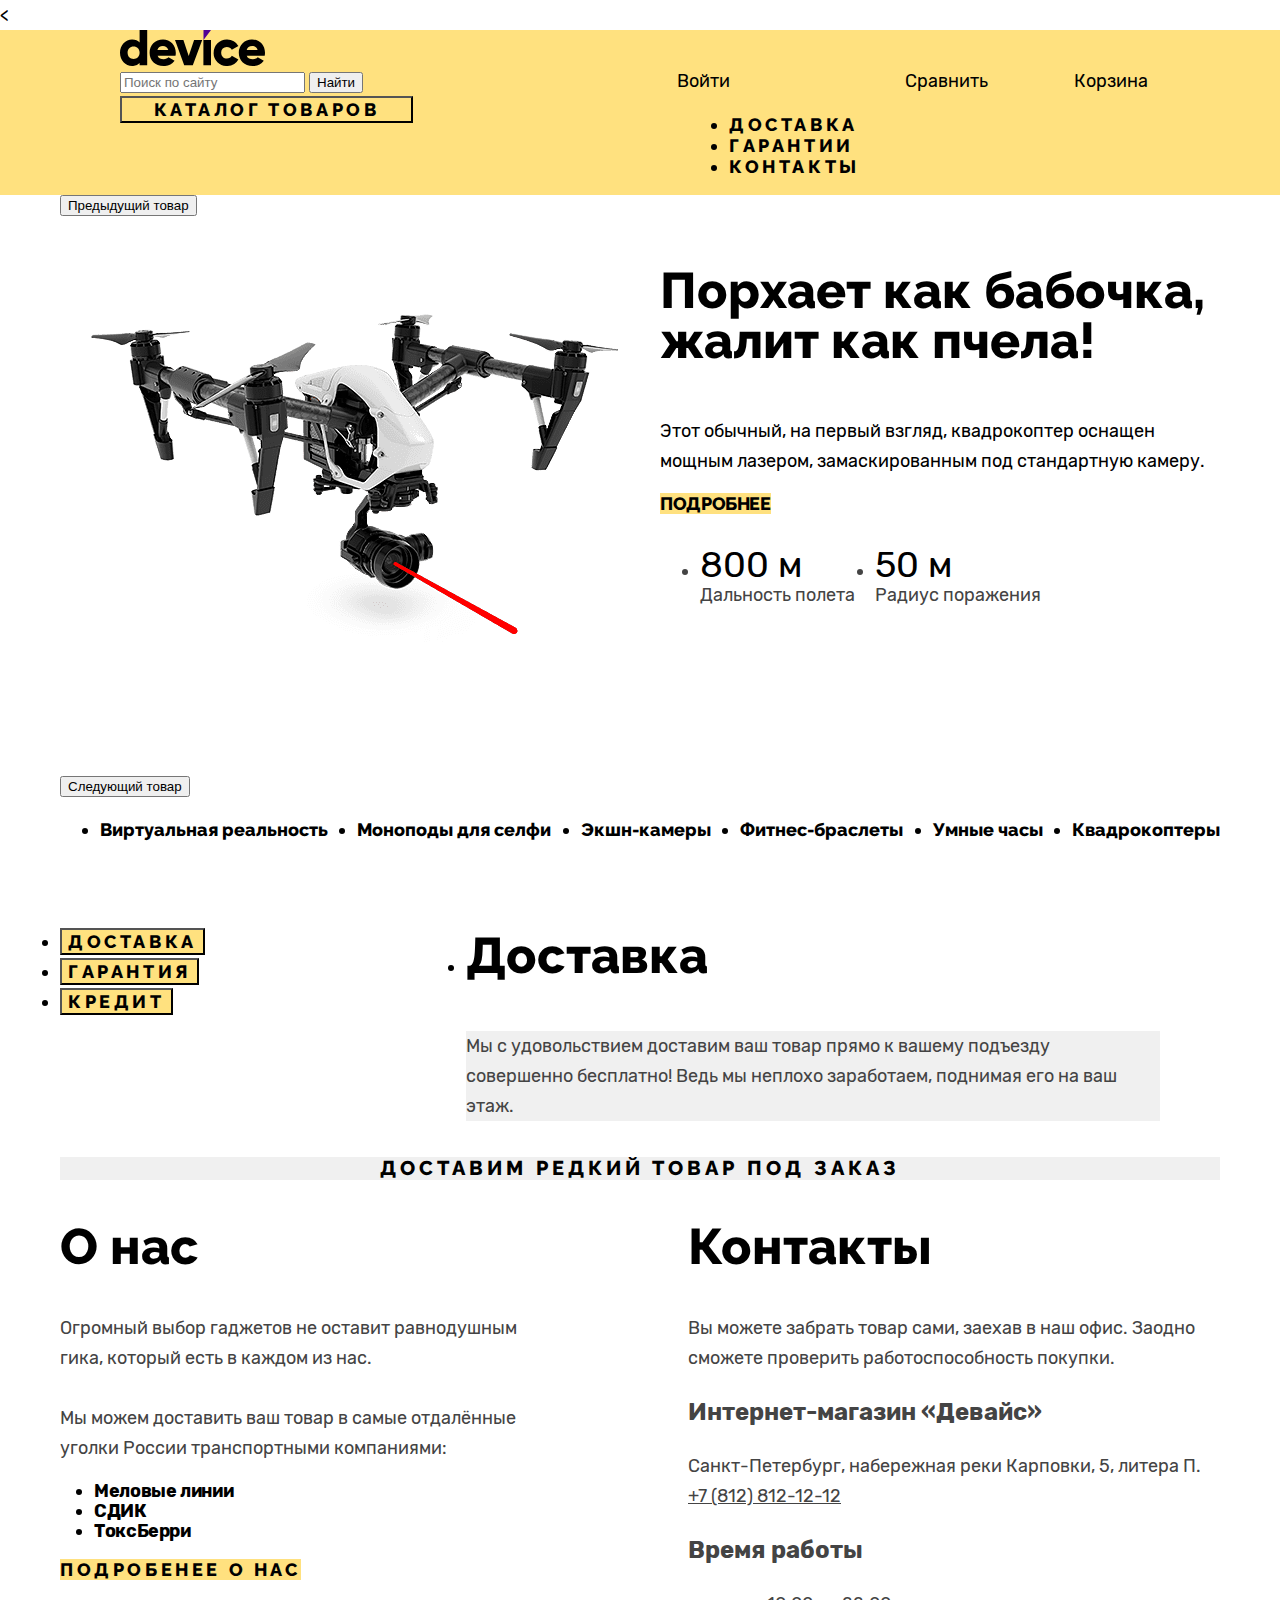
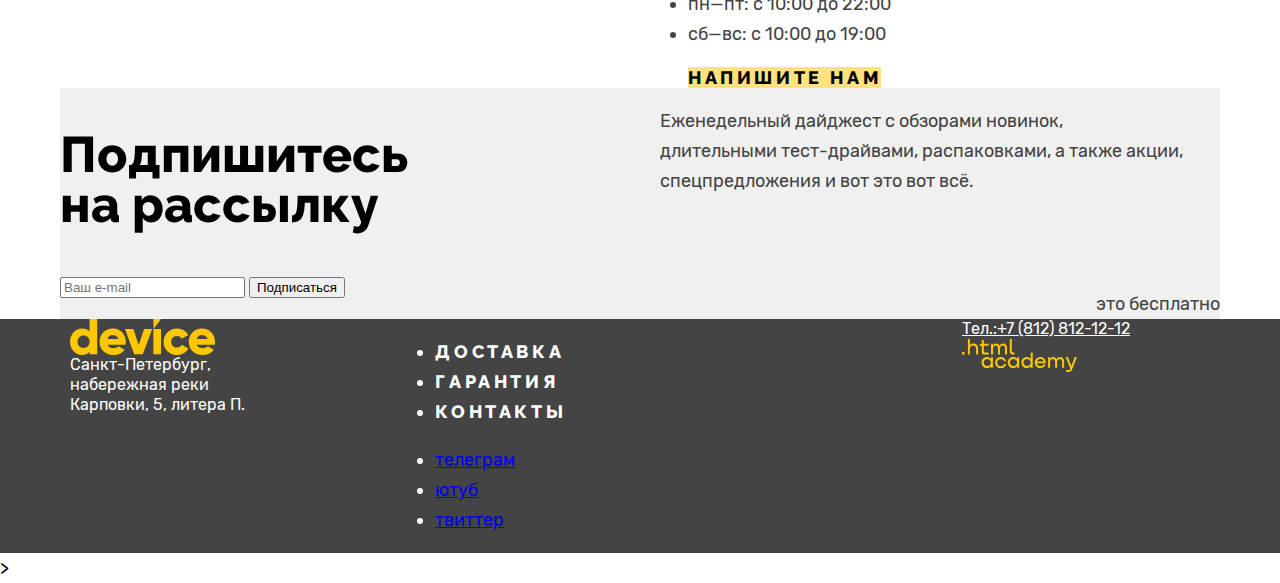
<file: 5/index.html>
<<!DOCTYPE html>
<html lang="ru">
  <head>
    <meta charset="utf-8">
    <title>HTML Academy: Девайс</title>
    <link rel="stylesheet" href="styles/styles.css">
    <base href="https://htmlacademy-htmlcss.github.io/2157055-device-35/5/">
</head>
  <body>
    <!-- <p>Репозиторий создан для обучения на профессиональном онлайн‑курсе «<a href="https://htmlacademy.ru/intensive/htmlcss">HTML и CSS. Профессиональная вёрстка сайтов</a>».</p> -->
    <header class="page-header">
      <div class="page-header-container">
        <a class="navigation-logo" href="#">
          <img class="page-header-logo" alt="Логотип магазина 'Девайс'." src="images/logo-header.svg" width="145" height="36">
        </a>
        <div class="top-of-the-header">
          <form class="search"  action="https://echo.htmlacademy.ru/" method="get">
            <input name="search" placeholder="Поиск по сайту" type="search">
            <button type="submit">Найти</button>
          </form>
          <a class="personal-area-link" href="#">
            Войти
          </a>
          <a class="compare-link" href="#">
            Сравнить
          </a>
          <a class="bin-link" href="#">
            Корзина
          </a>
        </div>
        <div class="bottom-of-the-header">
          <div class="header-product-categories">
            <button class="catalog-button">
              каталог товаров
            </button>
            <ul class="header-categories-list visually-hidden" hidden>
              <li class="header-categories-item">
                <a class="header-category" href="#">Виртуальная реальность</a>
              </li>
              <li class="header-categories-item">
                <a class="header-category" href="#">Моноподы для селфи</a>
              </li>
              <li class="header-categories-item">
                <a class="header-category" href="#">Экшн-камеры</a>
              </li>
              <li class="header-categories-item">
                <a class="header-category" href="#">Фитнес-браслеты</a>
              </li>
              <li class="header-categories-item">
                <a class="header-category" href="#">Умные часы</a>
              </li>
              <li class="header-categories-item">
                <a class="header-category" href="#">Квадрокоптеры</a>
              </li>
            </ul>
          </div>
          <nav class="navigation">
            <ul class="page-navigation-list">
              <li class="page-navigation-item">
                <a class="login-link" href="#">
                  доставка
                </a>
              </li>
              <li class="page-navigation-item">
                <a class="login-link" href="#">
                  гарантии
                </a>
              </li>
              <li class="page-navigation-item">
                <a class="login-link" href="#">
                  контакты
                </a>
              </li>
            </ul>
          </nav>
        </div>
      </div>
    </header>
    <main class="main-container main-index">
      <div class="page-container">
        <h1 class="visually-hidden" hidden>магазин «Девайс»</h1>
        <section class="popular-products">
          <h2 class="visually-hidden" hidden>Популярные товары</h2>
          <button class="slider-button slider-prev" type="button">
            <span class="visually-hidden">Предыдущий товар</span>
          </button>
          <div class="product-card">
            <img class="popular-product" alt="Квадрокоптер" src="images/quadrocopter.png" width="560" height="560">
            <div class="product-discription">
              <h3 class="advantages-title">
                Порхает как бабочка, жалит как пчела!
              </h3>
              <p class="advantages-description">
                Этот обычный, на первый взгляд, квадрокоптер оснащен мощным лазером, замаскированным под стандартную камеру.
              </p>
              <a class="about-product" href="#">
                подробнее
              </a>
              <ul class="characteristics-list">
                <li class="characteristics-item">
                  <p class="advantages-description"><span class="distance">800 м</span><br> Дальность полета</p>
                </li>
                <li class="characteristics-item">
                  <p class="advantages-description"><span class="distance">50 м</span><br> Радиус поражения</p>
                </li>
              </ul>
            </div>
          </div>
          <button class="slider-button slider-next" type="button">
            <span class="visually-hidden">Следующий товар</span>
          </button>
        </section>
        <section class="poduct-categories">
          <h2 class="visually-hidden" hidden>Категории товаров</h2>
          <ul class="product-categories-list">
            <li class="product-categories-item">
              <a class="main-product-category" href="#">Виртуальная реальность</a>
            </li>
            <li class="product-categories-item">
              <a class="main-product-category" href="#">Моноподы для селфи</a>
            </li>
            <li class="product-categories-item">
              <a class="main-product-category" href="#">Экшн-камеры</a>
            </li>
            <li class="product-categories-item">
              <a class="main-product-category" href="#">Фитнес-браслеты</a>
            </li>
            <li class="product-categories-item">
              <a class="main-product-category" href="#">Умные часы</a>
            </li>
            <li class="product-categories-item">
              <a class="main-product-category" href="#">Квадрокоптеры</a>
            </li>
          </ul>
        </section>
        <section class="extra-info">
          <ul class="extra-info-title-list">
            <li class="extra-info-item">
              <button class="extra-info-title">Доставка</button>
            </li>
            <li class="extra-info-item">
              <button class="extra-info-title">Гарантия</button>
            </li>
            <li class="extra-info-item">
              <button class="extra-info-title">Кредит</button>
            </li>
          </ul>
          <ul class="extra-info-description-list visually-hidden">
            <li class="extra-info-description-item">
              <h3 class="extra-description-title">Доставка</h3>
              <p class="extra-descriptoin">
                Мы с удовольствием доставим ваш товар прямо
                к вашему подъезду совершенно бесплатно! Ведь
                мы неплохо заработаем, поднимая его на ваш этаж.
              </p>
            </li>
            <li class="extra-info-description-item" hidden>
              <h3 class="extra-description-title">Гарантия</h3>
              <p class="extra-descriptoin">
                Если из-за возгорания купленного у нас товара у вас
                сгорит дом — не переживайте, мы выдадим вам новый.
                Товар, не дом, конечно же.
              </p>
            </li>
            <li class="extra-info-description-item" hidden>
              <h3 class="extra-description-title">Кредит</h3>
              <p class="extra-descriptoin">
                Залезть в долговую яму стало проще! Кредитные консультанты подберут для вас наиболее выгодные условия кредита. Выгодные для банка, разумеется.
              </p>
            </li>
          </ul>
        </section>
        <a class="delivery" href="#">Доставим редкий товар под заказ</a>
        <div class="common-info">
          <section class="info">
            <h2 class="about-company-title">О нас</h2>
            <p class="about-company-description">
              Огромный выбор гаджетов не оставит равнодушным гика, который есть в каждом из нас.
              <br>
              <br>
              Мы можем доставить ваш товар в самые отдалённые уголки России транспортными компаниями:
            </p>
            <ul class="delivery-ways-list">
              <li class="delivery-ways-item">
                Меловые линии
              </li>
              <li class="delivery-ways-item">
                СДИК
              </li>
              <li class="delivery-ways-item">
                ТоксБерри
              </li>
            </ul>
            <a class="all-info" href="#">Подробенее о нас</a>
          </section>
          <section class="contacts">
            <h2 class="contacts-title">Контакты</h2>
            <p class="contacts-description">
              Вы можете забрать товар сами, заехав в наш офис.
              Заодно сможете проверить работоспособность покупки.
            </p>
            <h3>Интернет-магазин «Девайс»</h3>
            <address class="contacts-address">
              <p class="contacts-address-text">Санкт-Петербург, набережная реки Карповки, 5, литера П.</p>
              <a class="contacts-phone" href="tel:+78128121212">+7 (812) 812-12-12</a>
            </address>
            <h3 class="contacts-subtitle">Время работы</h3>
            <ul class="contacts-schedule">
              <li class="contacts-schedule-item">пн—пт: с 10:00 до 22:00</li>
              <li class="contacts-schedule-item">сб—вс: с 10:00 до 19:00</li>
            </ul>
            <a class="comunication" href="#">Напишите нам</a>
          </section>
        </div>
        <section class="mailing-list">
          <div class="top-of-mailing-list">
            <h2 class="mailing-list-title">Подпишитесь на рассылку</h2>
            <p class="mailing-list-discription">
              Еженедельный дайджест с обзорами новинок,<br>
              длительными тест-драйвами, распаковками, а также акции, спецпредложения и вот это вот всё.
            </p>
          </div>
          <div class="bottom-of-mailing-list">
            <form class="mailing-list-form" action="https://echo.htmlacademy.ru/" method="post">
              <input type="email" id="subscription-email" name="subscription-email" placeholder="Ваш e-mail">
              <button class="button" type="submit">Подписаться</button>
            </form>
            <p class="mailing-list-mark">это бесплатно</p>
          </div>
        </section>
      </div>
    </main>
    <footer class="page-footer">
      <div class="page-footer-container">
        <section class="footer-adress">
          <img class="footer-logo" alt="Девайс" src="images/logo-footer.svg" width="145" height="36">
          <address class="footer-address">
            Санкт-Петербург, набережная реки Карповки, 5, литера П.
          </address>
        </section>
        <section class="footer-media">
          <ul class="footer-media-list">
            <li class="footer-media-item">
              <a class="footer-delivery" href="#">доставка</a>
            </li>
            <li class="footer-media-item">
              <a class="footer-guarantee" href="#">гарантия</a>
            </li>
            <li class="footer-media-item">
              <a class="footer-contacts" href="#">контакты</a>
            </li>
          </ul>
          <ul class="social-media-list">
            <li class="social-media-item">
              <a class="footer-telegram visually-hidden" href="https://t.me/htmlacademy">телеграм</a>
            </li>
            <li class="social-media-item">
              <a class="footer-youtube visually-hidden" href="https://www.youtube.com/user/htmlacademyru">ютуб</a>
            </li>
            <li class="social-media-item">
              <a class="footer-twitter visually-hidden" href="https://twitter.com/htmlacademy_ru">твиттер</a>
            </li>
          </ul>
        </section>
        <section class="footer-phone">
          <a class="footer-contacts-phone" href="tel:+78128121212">Тел.:+7 (812) 812-12-12</a>
          <a class="executor" href="https://htmlacademy.ru/">
            <img class="executor-logo" alt="html.academy" src="images/logo-academy-footer.svg" width="115" height="33">
          </a>
        </section>
      </div>
    </footer>
  </body>
</html>
>
</file>
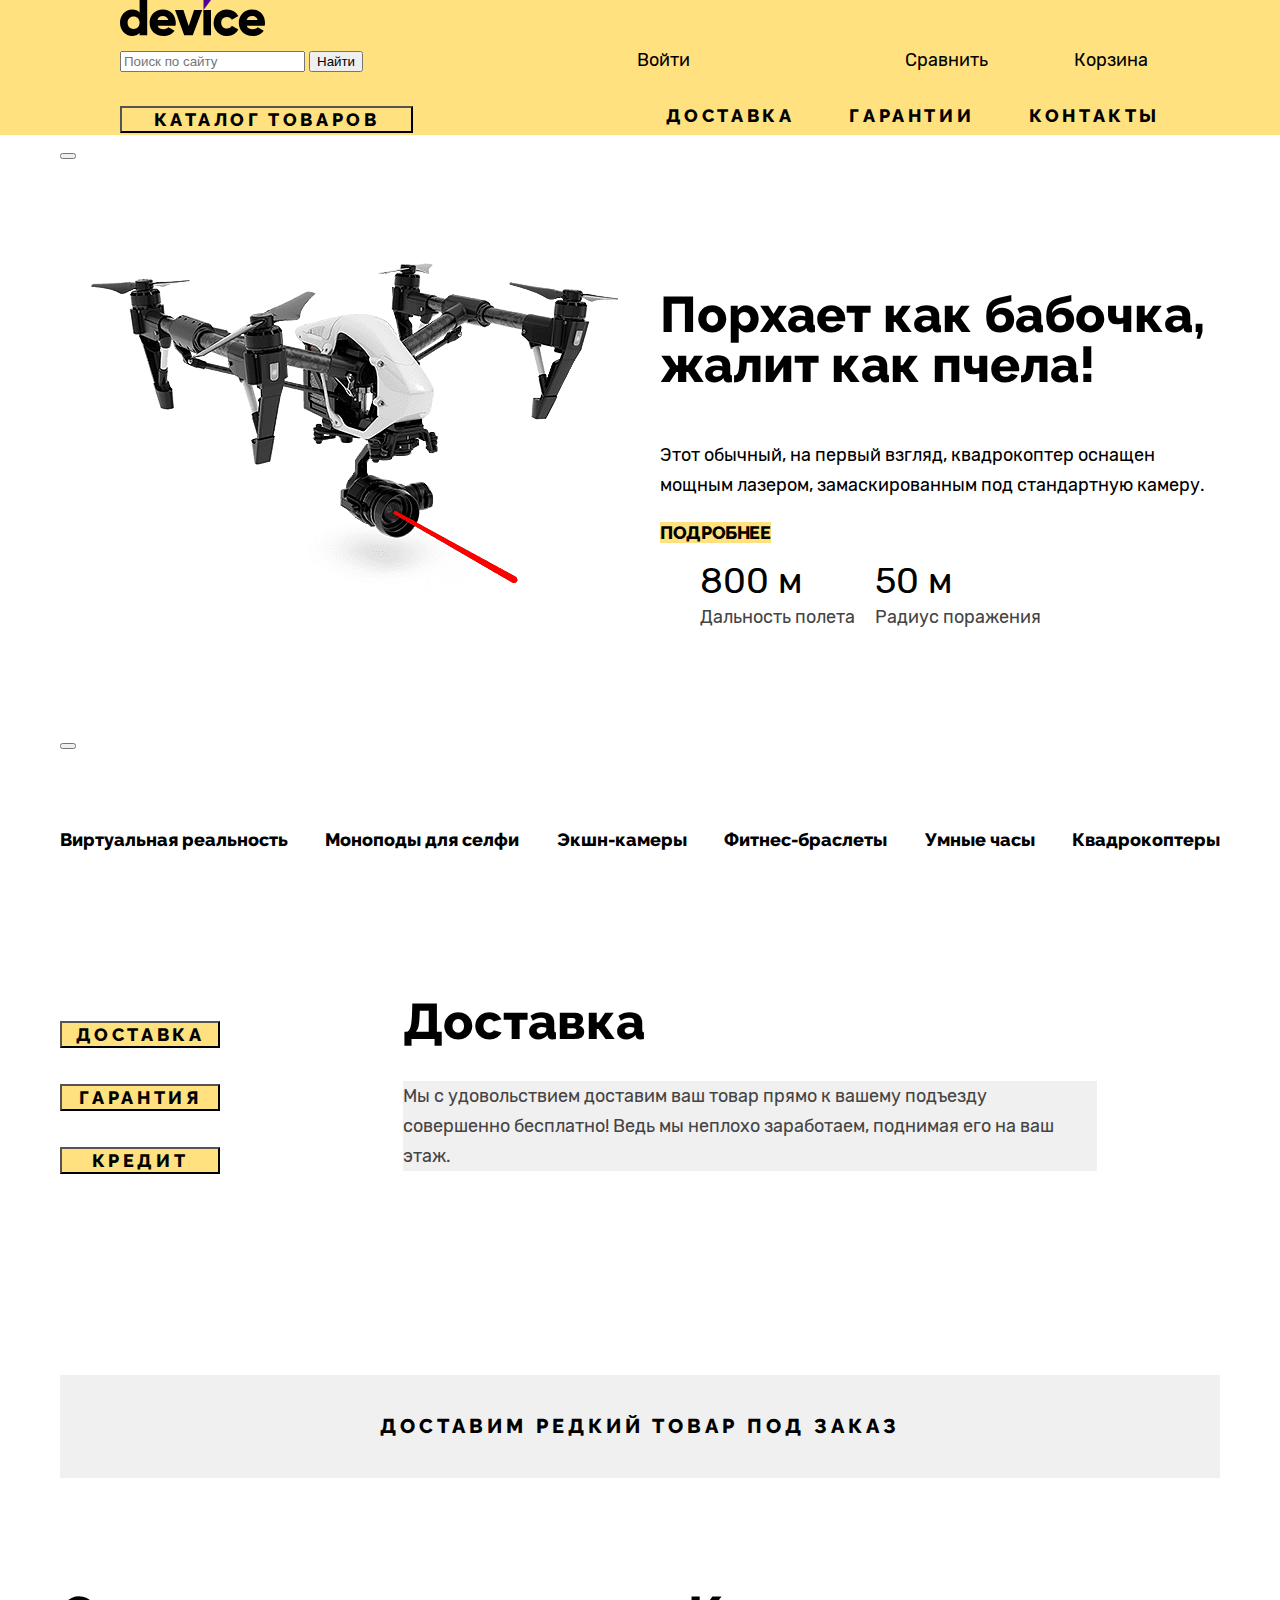
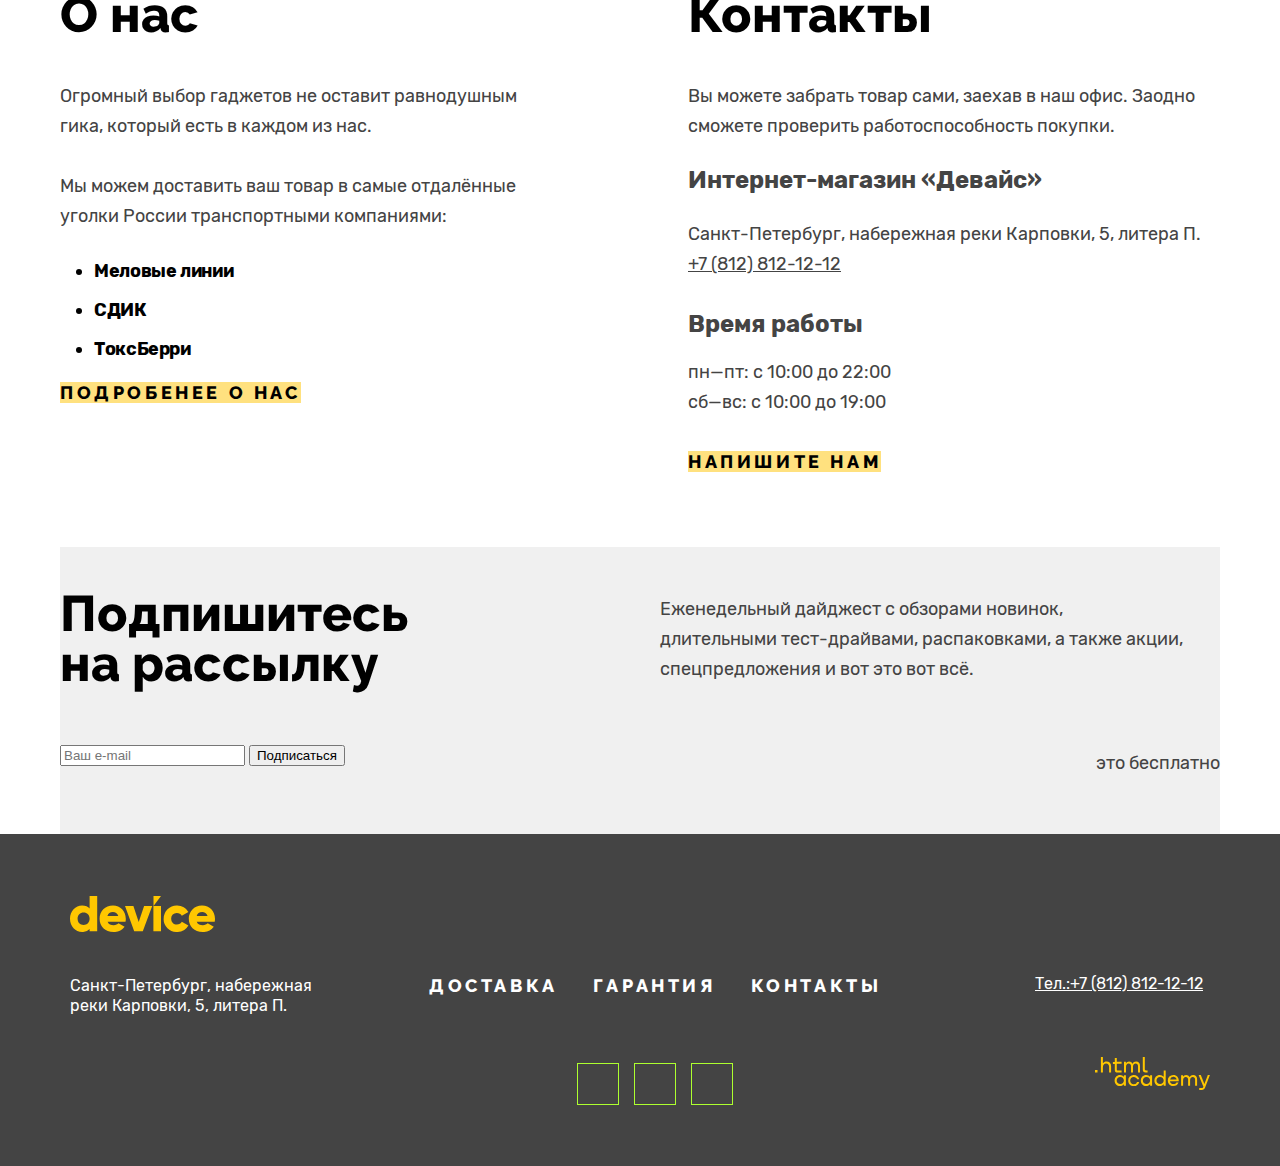
<file: 6/index.html>
<!DOCTYPE html>
<html lang="ru">
  <head>
    <meta charset="utf-8">
    <title>HTML Academy: Девайс</title>
    <link rel="stylesheet" href="styles/styles.css">
    <base href="https://htmlacademy-htmlcss.github.io/2157055-device-35/6/">
</head>
  <body>
    <!-- <p>Репозиторий создан для обучения на профессиональном онлайн‑курсе «<a href="https://htmlacademy.ru/intensive/htmlcss">HTML и CSS. Профессиональная вёрстка сайтов</a>».</p> -->
    <header class="page-header">
      <div class="page-header-container">
        <a class="navigation-logo" href="#">
          <img class="page-header-logo" alt="Логотип магазина 'Девайс'." src="images/logo-header.svg" width="145" height="36">
        </a>
        <div class="top-of-the-header">
          <form class="search"  action="https://echo.htmlacademy.ru/" method="get">
            <input name="search" placeholder="Поиск по сайту" type="search">
            <button type="submit">Найти</button>
          </form>
          <a class="personal-area-link-login" href="#">
            Войти
          </a>
          <a class="compare-link" href="#">
            Сравнить
          </a>
          <a class="bin-link" href="#">
            Корзина
          </a>
        </div>
        <div class="bottom-of-the-header">
          <div class="header-product-categories">
            <button class="catalog-button">
              каталог товаров
            </button>
            <ul class="header-categories-list visually-hidden">
              <li class="header-categories-item">
                <a class="header-category" href="#">Виртуальная реальность</a>
              </li>
              <li class="header-categories-item">
                <a class="header-category" href="#">Моноподы для селфи</a>
              </li>
              <li class="header-categories-item">
                <a class="header-category" href="#">Экшн-камеры</a>
              </li>
              <li class="header-categories-item">
                <a class="header-category" href="#">Фитнес-браслеты</a>
              </li>
              <li class="header-categories-item">
                <a class="header-category" href="#">Умные часы</a>
              </li>
              <li class="header-categories-item">
                <a class="header-category" href="#">Квадрокоптеры</a>
              </li>
            </ul>
          </div>
          <nav class="navigation">
            <ul class="page-navigation-list">
              <li class="page-navigation-item">
                <a class="login-link" href="#">
                  доставка
                </a>
              </li>
              <li class="page-navigation-item">
                <a class="login-link" href="#">
                  гарантии
                </a>
              </li>
              <li class="page-navigation-item">
                <a class="login-link" href="#">
                  контакты
                </a>
              </li>
            </ul>
          </nav>
        </div>
      </div>
    </header>
    <main class="main-container main-index">
      <div class="page-container">
        <h1 class="visually-hidden">магазин «Девайс»</h1>
        <section class="popular-products">
          <h2 class="visually-hidden">Популярные товары</h2>
          <button class="slider-button slider-prev" type="button">
            <span class="visually-hidden">Предыдущий товар</span>
          </button>
          <div class="product-card">
            <img class="popular-product" alt="Квадрокоптер" src="images/quadrocopter.png" width="560" height="560">
            <div class="product-discription">
              <h3 class="advantages-title">
                Порхает как бабочка, жалит как пчела!
              </h3>
              <p class="advantages-description">
                Этот обычный, на первый взгляд, квадрокоптер оснащен мощным лазером, замаскированным под стандартную камеру.
              </p>
              <a class="about-product" href="#">
                подробнее
              </a>
              <ul class="characteristics-list">
                <li class="characteristics-item">
                  <p class="advantages-description"><span class="distance">800 м</span><br> Дальность полета</p>
                </li>
                <li class="characteristics-item">
                  <p class="advantages-description"><span class="distance">50 м</span><br> Радиус поражения</p>
                </li>
              </ul>
            </div>
          </div>
          <button class="slider-button slider-next" type="button">
            <span class="visually-hidden">Следующий товар</span>
          </button>
        </section>
        <section class="poduct-categories">
          <h2 class="visually-hidden">Категории товаров</h2>
          <ul class="product-categories-list">
            <li class="product-categories-item">
              <a class="main-product-category" href="#">Виртуальная реальность</a>
            </li>
            <li class="product-categories-item">
              <a class="main-product-category" href="#">Моноподы для селфи</a>
            </li>
            <li class="product-categories-item">
              <a class="main-product-category" href="#">Экшн-камеры</a>
            </li>
            <li class="product-categories-item">
              <a class="main-product-category" href="#">Фитнес-браслеты</a>
            </li>
            <li class="product-categories-item">
              <a class="main-product-category" href="#">Умные часы</a>
            </li>
            <li class="product-categories-item">
              <a class="main-product-category" href="#">Квадрокоптеры</a>
            </li>
          </ul>
        </section>
        <section class="extra-info">
          <ul class="extra-info-title-list">
            <li class="extra-info-item">
              <button class="extra-info-title">Доставка</button>
            </li>
            <li class="extra-info-item">
              <button class="extra-info-title">Гарантия</button>
            </li>
            <li class="extra-info-item">
              <button class="extra-info-title">Кредит</button>
            </li>
          </ul>
          <ul class="extra-info-description-list">
            <li class="extra-info-description-item">
              <h3 class="extra-description-title">Доставка</h3>
              <p class="extra-descriptoin">
                Мы с удовольствием доставим ваш товар прямо
                к вашему подъезду совершенно бесплатно! Ведь
                мы неплохо заработаем, поднимая его на ваш этаж.
              </p>
            </li>
            <li class="extra-info-description-item visually-hidden">
              <h3 class="extra-description-title">Гарантия</h3>
              <p class="extra-descriptoin">
                Если из-за возгорания купленного у нас товара у вас
                сгорит дом — не переживайте, мы выдадим вам новый.
                Товар, не дом, конечно же.
              </p>
            </li>
            <li class="extra-info-description-item visually-hidden">
              <h3 class="extra-description-title">Кредит</h3>
              <p class="extra-descriptoin">
                Залезть в долговую яму стало проще! Кредитные консультанты подберут для вас наиболее выгодные условия кредита. Выгодные для банка, разумеется.
              </p>
            </li>
          </ul>
        </section>
        <a class="delivery" href="#">Доставим редкий товар под заказ</a>
        <div class="common-info">
          <section class="info">
            <h2 class="about-company-title">О нас</h2>
            <p class="about-company-description">
              Огромный выбор гаджетов не оставит равнодушным гика, который есть в каждом из нас.
              <br>
              <br>
              Мы можем доставить ваш товар в самые отдалённые уголки России транспортными компаниями:
            </p>
            <ul class="delivery-ways-list">
              <li class="delivery-ways-item">
                Меловые линии
              </li>
              <li class="delivery-ways-item">
                СДИК
              </li>
              <li class="delivery-ways-item">
                ТоксБерри
              </li>
            </ul>
            <a class="all-info" href="#">Подробенее о нас</a>
          </section>
          <section class="contacts">
            <h2 class="contacts-title">Контакты</h2>
            <p class="contacts-description">
              Вы можете забрать товар сами, заехав в наш офис.
              Заодно сможете проверить работоспособность покупки.
            </p>
            <h3>Интернет-магазин «Девайс»</h3>
            <address class="contacts-address">
              <p class="contacts-address-text">Санкт-Петербург, набережная реки Карповки, 5, литера П.</p>
              <a class="contacts-phone" href="tel:+78128121212">+7 (812) 812-12-12</a>
            </address>
            <h3 class="contacts-subtitle">Время работы</h3>
            <ul class="contacts-schedule">
              <li class="contacts-schedule-item">пн—пт: с 10:00 до 22:00</li>
              <li class="contacts-schedule-item">сб—вс: с 10:00 до 19:00</li>
            </ul>
            <a class="comunication" href="#">Напишите нам</a>
          </section>
        </div>
        <section class="mailing-list">
          <div class="top-of-mailing-list">
            <h2 class="mailing-list-title">Подпишитесь на рассылку</h2>
            <p class="mailing-list-discription">
              Еженедельный дайджест с обзорами новинок,<br>
              длительными тест-драйвами, распаковками, а также акции, спецпредложения и вот это вот всё.
            </p>
          </div>
          <div class="bottom-of-mailing-list">
            <form class="mailing-list-form" action="https://echo.htmlacademy.ru/" method="post">
              <input type="email" id="subscription-email" name="subscription-email" placeholder="Ваш e-mail">
              <button class="button" type="submit">Подписаться</button>
            </form>
            <p class="mailing-list-mark">это бесплатно</p>
          </div>
        </section>
      </div>
    </main>
    <footer class="page-footer">
      <div class="page-footer-container">
        <section class="footer-address">
          <img class="footer-logo" alt="Девайс" src="images/logo-footer.svg" width="145" height="36">
          <address>
            Санкт-Петербург, набережная реки Карповки, 5, литера П.
          </address>
        </section>
        <section class="footer-media">
          <ul class="footer-media-list">
            <li class="footer-media-item">
              <a class="footer-delivery" href="#">доставка</a>
            </li>
            <li class="footer-media-item">
              <a class="footer-guarantee" href="#">гарантия</a>
            </li>
            <li class="footer-media-item">
              <a class="footer-contacts" href="#">контакты</a>
            </li>
          </ul>
          <ul class="social-media-list">
            <li class="social-media-item">
              <a class="footer-telegram visually-hidden" href="https://t.me/htmlacademy">телеграм</a>
            </li>
            <li class="social-media-item">
              <a class="footer-youtube visually-hidden" href="https://www.youtube.com/user/htmlacademyru">ютуб</a>
            </li>
            <li class="social-media-item">
              <a class="footer-twitter visually-hidden" href="https://twitter.com/htmlacademy_ru">твиттер</a>
            </li>
          </ul>
        </section>
        <section class="footer-phone">
          <a class="footer-contacts-phone" href="tel:+78128121212">Тел.:+7 (812) 812-12-12</a>
          <a class="executor" href="https://htmlacademy.ru/">
            <img class="executor-logo" alt="html.academy" src="images/logo-academy-footer.svg" width="115" height="33">
          </a>
        </section>
      </div>
    </footer>
  </body>
</html>
</file>
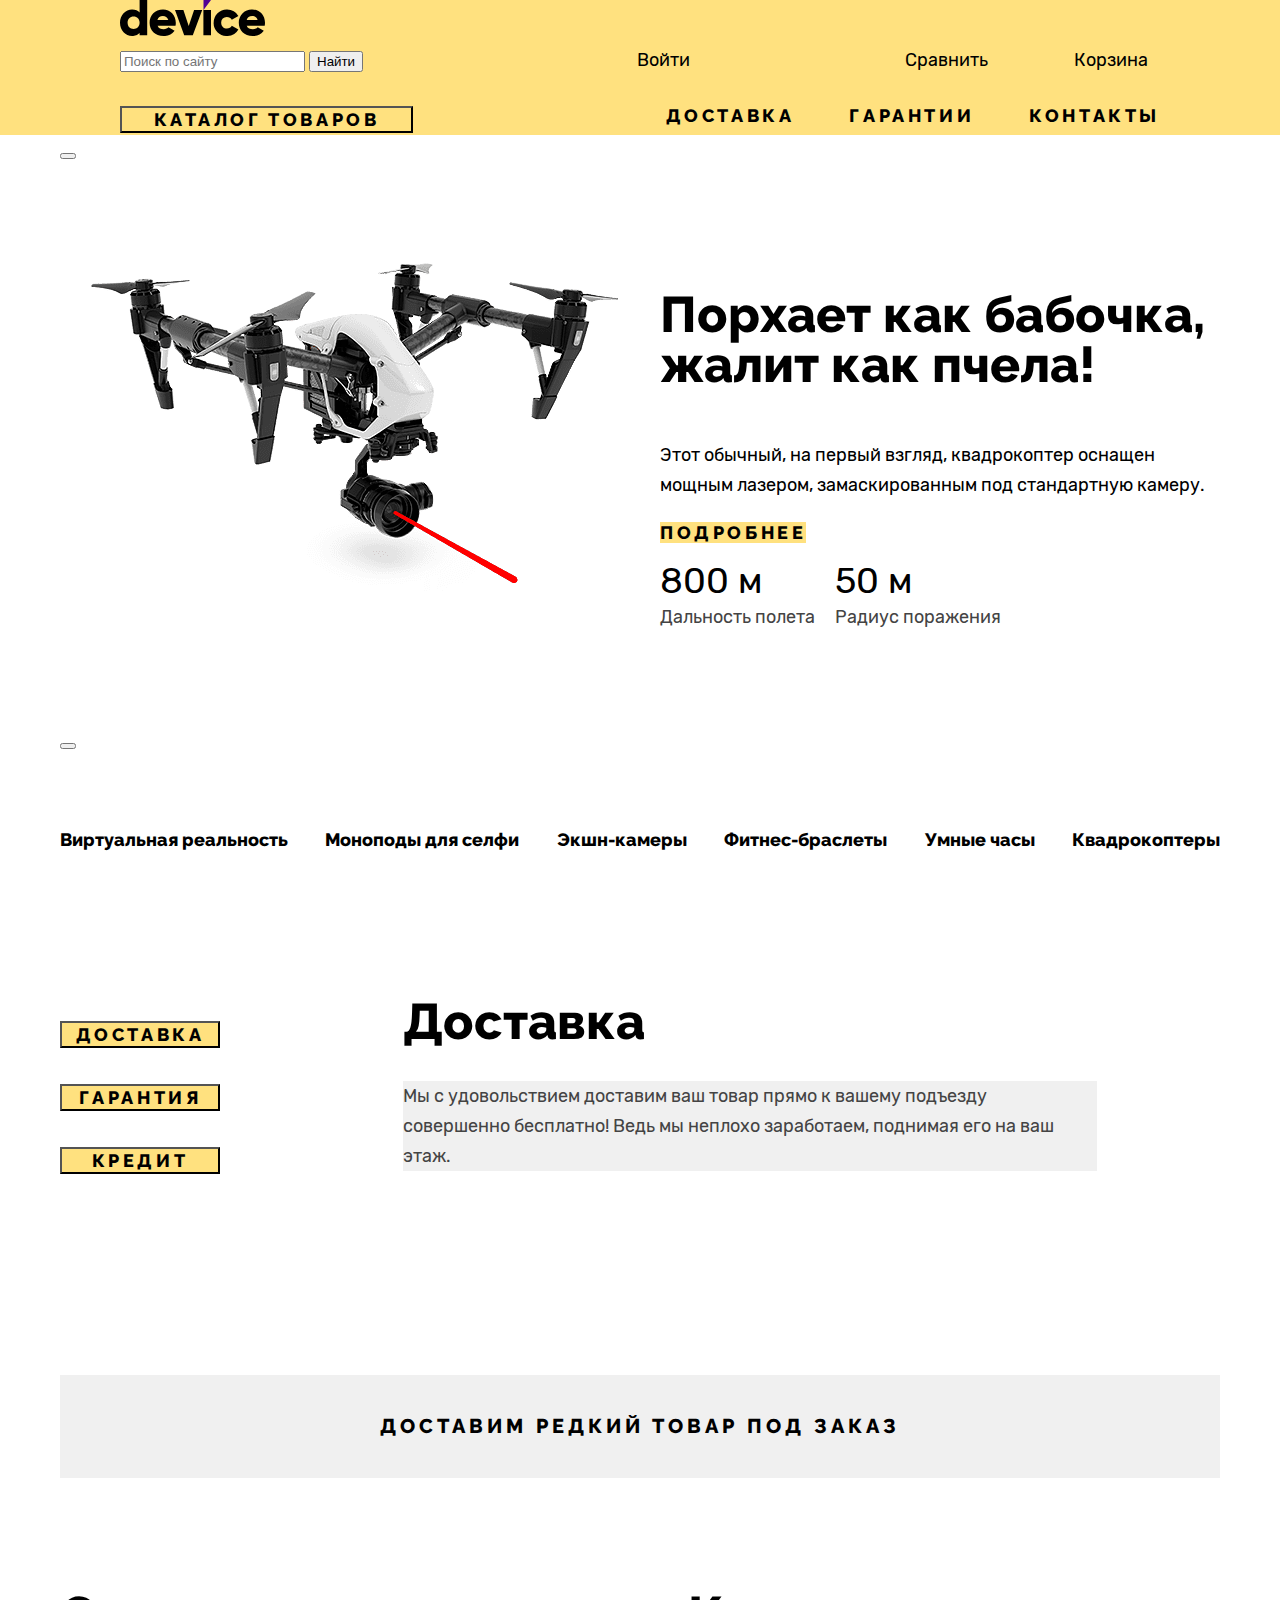
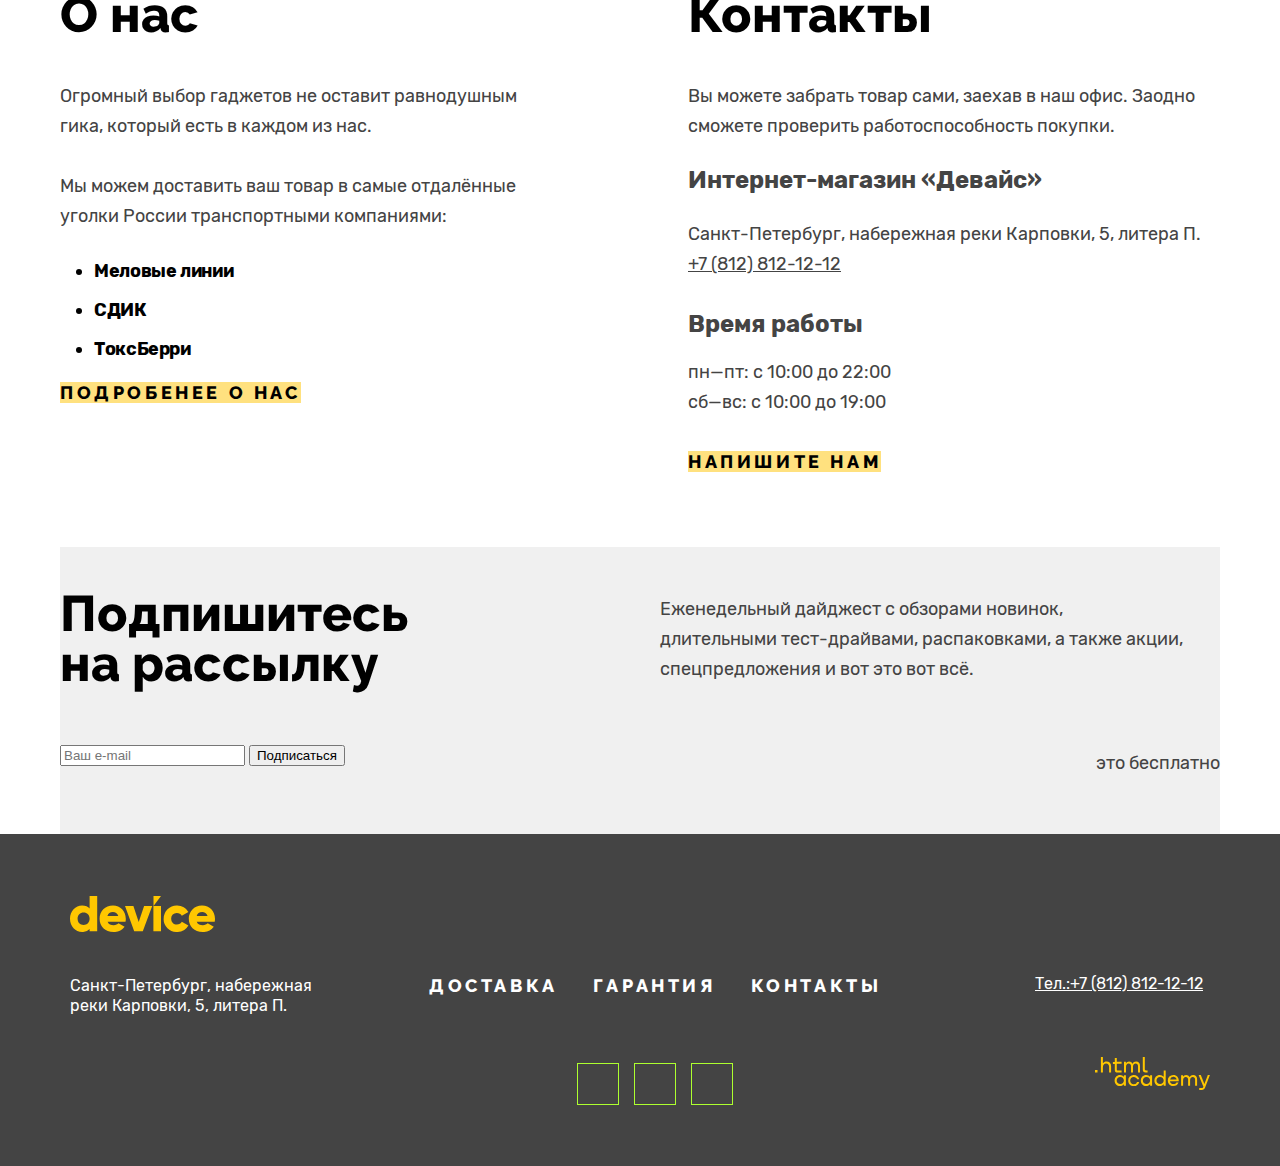
<file: 7/index.html>
<!DOCTYPE html>
<html lang="ru">
  <head>
    <meta charset="utf-8">
    <title>HTML Academy: Девайс</title>
    <link rel="stylesheet" href="styles/styles.css">
    <base href="https://htmlacademy-htmlcss.github.io/2157055-device-35/7/">
</head>
  <body>
    <!-- <p>Репозиторий создан для обучения на профессиональном онлайн‑курсе «<a href="https://htmlacademy.ru/intensive/htmlcss">HTML и CSS. Профессиональная вёрстка сайтов</a>».</p> -->
    <header class="page-header">
      <div class="page-header-container">
        <a class="navigation-logo" href="#">
          <img class="page-header-logo" alt="Логотип магазина 'Девайс'." src="images/logo-header.svg" width="145" height="36">
        </a>
        <div class="top-of-the-header">
          <form class="search"  action="https://echo.htmlacademy.ru/" method="get">
            <input name="search" placeholder="Поиск по сайту" type="search">
            <button type="submit">Найти</button>
          </form>
          <a class="personal-area-link-login" href="#">
            Войти
          </a>
          <a class="compare-link" href="#">
            Сравнить
          </a>
          <a class="bin-link" href="#">
            Корзина
          </a>
        </div>
        <div class="bottom-of-the-header">
          <div class="header-product-categories">
            <button class="catalog-button">
              каталог товаров
            </button>
            <ul class="header-categories-list visually-hidden">
              <li class="header-categories-item">
                <a class="header-category" href="#">Виртуальная реальность</a>
              </li>
              <li class="header-categories-item">
                <a class="header-category" href="#">Моноподы для селфи</a>
              </li>
              <li class="header-categories-item">
                <a class="header-category" href="#">Экшн-камеры</a>
              </li>
              <li class="header-categories-item">
                <a class="header-category" href="#">Фитнес-браслеты</a>
              </li>
              <li class="header-categories-item">
                <a class="header-category" href="#">Умные часы</a>
              </li>
              <li class="header-categories-item">
                <a class="header-category" href="#">Квадрокоптеры</a>
              </li>
            </ul>
          </div>
          <nav class="navigation">
            <ul class="page-navigation-list">
              <li class="page-navigation-item">
                <a class="login-link" href="#">
                  доставка
                </a>
              </li>
              <li class="page-navigation-item">
                <a class="login-link" href="#">
                  гарантии
                </a>
              </li>
              <li class="page-navigation-item">
                <a class="login-link" href="#">
                  контакты
                </a>
              </li>
            </ul>
          </nav>
        </div>
      </div>
    </header>
    <main class="main-container main-index">
      <div class="page-container">
        <h1 class="visually-hidden">магазин «Девайс»</h1>
        <section class="popular-products">
          <h2 class="visually-hidden">Популярные товары</h2>
          <button class="slider-button slider-prev" type="button">
            <span class="visually-hidden">Предыдущий товар</span>
          </button>
          <div class="main-product-card">
            <img class="popular-product" alt="Квадрокоптер" src="images/quadrocopter.png" width="560" height="560">
            <div class="product-discription">
              <h3 class="advantages-title">
                Порхает как бабочка, жалит как пчела!
              </h3>
              <p class="advantages-description">
                Этот обычный, на первый взгляд, квадрокоптер оснащен мощным лазером, замаскированным под стандартную камеру.
              </p>
              <a class="about-product" href="#">
                подробнее
              </a>
              <ul class="characteristics-list">
                <li class="characteristics-item">
                  <p class="advantages-description"><span class="distance">800 м</span><br> Дальность полета</p>
                </li>
                <li class="characteristics-item">
                  <p class="advantages-description"><span class="distance">50 м</span><br> Радиус поражения</p>
                </li>
              </ul>
            </div>
          </div>
          <button class="slider-button slider-next" type="button">
            <span class="visually-hidden">Следующий товар</span>
          </button>
        </section>
        <section class="poduct-categories">
          <h2 class="visually-hidden">Категории товаров</h2>
          <ul class="product-categories-list">
            <li class="product-categories-item">
              <a class="main-product-category" href="#">Виртуальная реальность</a>
            </li>
            <li class="product-categories-item">
              <a class="main-product-category" href="#">Моноподы для селфи</a>
            </li>
            <li class="product-categories-item">
              <a class="main-product-category" href="#">Экшн-камеры</a>
            </li>
            <li class="product-categories-item">
              <a class="main-product-category" href="#">Фитнес-браслеты</a>
            </li>
            <li class="product-categories-item">
              <a class="main-product-category" href="#">Умные часы</a>
            </li>
            <li class="product-categories-item">
              <a class="main-product-category" href="#">Квадрокоптеры</a>
            </li>
          </ul>
        </section>
        <section class="extra-info">
          <ul class="extra-info-title-list">
            <li class="extra-info-item">
              <button class="extra-info-title">Доставка</button>
            </li>
            <li class="extra-info-item">
              <button class="extra-info-title">Гарантия</button>
            </li>
            <li class="extra-info-item">
              <button class="extra-info-title">Кредит</button>
            </li>
          </ul>
          <ul class="extra-info-description-list">
            <li class="extra-info-description-item">
              <h3 class="extra-description-title">Доставка</h3>
              <p class="extra-descriptoin">
                Мы с удовольствием доставим ваш товар прямо
                к вашему подъезду совершенно бесплатно! Ведь
                мы неплохо заработаем, поднимая его на ваш этаж.
              </p>
            </li>
            <li class="extra-info-description-item visually-hidden">
              <h3 class="extra-description-title">Гарантия</h3>
              <p class="extra-descriptoin">
                Если из-за возгорания купленного у нас товара у вас
                сгорит дом — не переживайте, мы выдадим вам новый.
                Товар, не дом, конечно же.
              </p>
            </li>
            <li class="extra-info-description-item visually-hidden">
              <h3 class="extra-description-title">Кредит</h3>
              <p class="extra-descriptoin">
                Залезть в долговую яму стало проще! Кредитные консультанты подберут для вас наиболее выгодные условия кредита. Выгодные для банка, разумеется.
              </p>
            </li>
          </ul>
        </section>
        <a class="delivery" href="#">Доставим редкий товар под заказ</a>
        <div class="common-info">
          <section class="info">
            <h2 class="about-company-title">О нас</h2>
            <p class="about-company-description">
              Огромный выбор гаджетов не оставит равнодушным гика, который есть в каждом из нас.
              <br>
              <br>
              Мы можем доставить ваш товар в самые отдалённые уголки России транспортными компаниями:
            </p>
            <ul class="delivery-ways-list">
              <li class="delivery-ways-item">
                Меловые линии
              </li>
              <li class="delivery-ways-item">
                СДИК
              </li>
              <li class="delivery-ways-item">
                ТоксБерри
              </li>
            </ul>
            <a class="all-info" href="#">Подробенее о нас</a>
          </section>
          <section class="contacts">
            <h2 class="contacts-title">Контакты</h2>
            <p class="contacts-description">
              Вы можете забрать товар сами, заехав в наш офис.
              Заодно сможете проверить работоспособность покупки.
            </p>
            <h3>Интернет-магазин «Девайс»</h3>
            <address class="contacts-address">
              <p class="contacts-address-text">Санкт-Петербург, набережная реки Карповки, 5, литера П.</p>
              <a class="contacts-phone" href="tel:+78128121212">+7 (812) 812-12-12</a>
            </address>
            <h3 class="contacts-subtitle">Время работы</h3>
            <ul class="contacts-schedule">
              <li class="contacts-schedule-item">пн—пт: с 10:00 до 22:00</li>
              <li class="contacts-schedule-item">сб—вс: с 10:00 до 19:00</li>
            </ul>
            <a class="comunication" href="#">Напишите нам</a>
          </section>
        </div>
        <section class="mailing-list">
          <div class="top-of-mailing-list">
            <h2 class="mailing-list-title">Подпишитесь на рассылку</h2>
            <p class="mailing-list-discription">
              Еженедельный дайджест с обзорами новинок,<br>
              длительными тест-драйвами, распаковками, а также акции, спецпредложения и вот это вот всё.
            </p>
          </div>
          <div class="bottom-of-mailing-list">
            <form class="mailing-list-form" action="https://echo.htmlacademy.ru/" method="post">
              <input type="email" id="subscription-email" name="subscription-email" placeholder="Ваш e-mail">
              <button class="button" type="submit">Подписаться</button>
            </form>
            <p class="mailing-list-mark">это бесплатно</p>
          </div>
        </section>
      </div>
    </main>
    <footer class="page-footer">
      <div class="page-footer-container">
        <section class="footer-address">
          <img class="footer-logo" alt="Девайс" src="images/logo-footer.svg" width="145" height="36">
          <address>
            Санкт-Петербург, набережная реки Карповки, 5, литера П.
          </address>
        </section>
        <section class="footer-media">
          <ul class="footer-media-list">
            <li class="footer-media-item">
              <a class="footer-delivery" href="#">доставка</a>
            </li>
            <li class="footer-media-item">
              <a class="footer-guarantee" href="#">гарантия</a>
            </li>
            <li class="footer-media-item">
              <a class="footer-contacts" href="#">контакты</a>
            </li>
          </ul>
          <ul class="social-media-list">
            <li class="social-media-item">
              <a class="footer-telegram visually-hidden" href="https://t.me/htmlacademy">телеграм</a>
            </li>
            <li class="social-media-item">
              <a class="footer-youtube visually-hidden" href="https://www.youtube.com/user/htmlacademyru">ютуб</a>
            </li>
            <li class="social-media-item">
              <a class="footer-twitter visually-hidden" href="https://twitter.com/htmlacademy_ru">твиттер</a>
            </li>
          </ul>
        </section>
        <section class="footer-phone">
          <a class="footer-contacts-phone" href="tel:+78128121212">Тел.:+7 (812) 812-12-12</a>
          <a class="executor" href="https://htmlacademy.ru/">
            <img class="executor-logo" alt="html.academy" src="images/logo-academy-footer.svg" width="115" height="33">
          </a>
        </section>
      </div>
    </footer>
  </body>
</html>
</file>
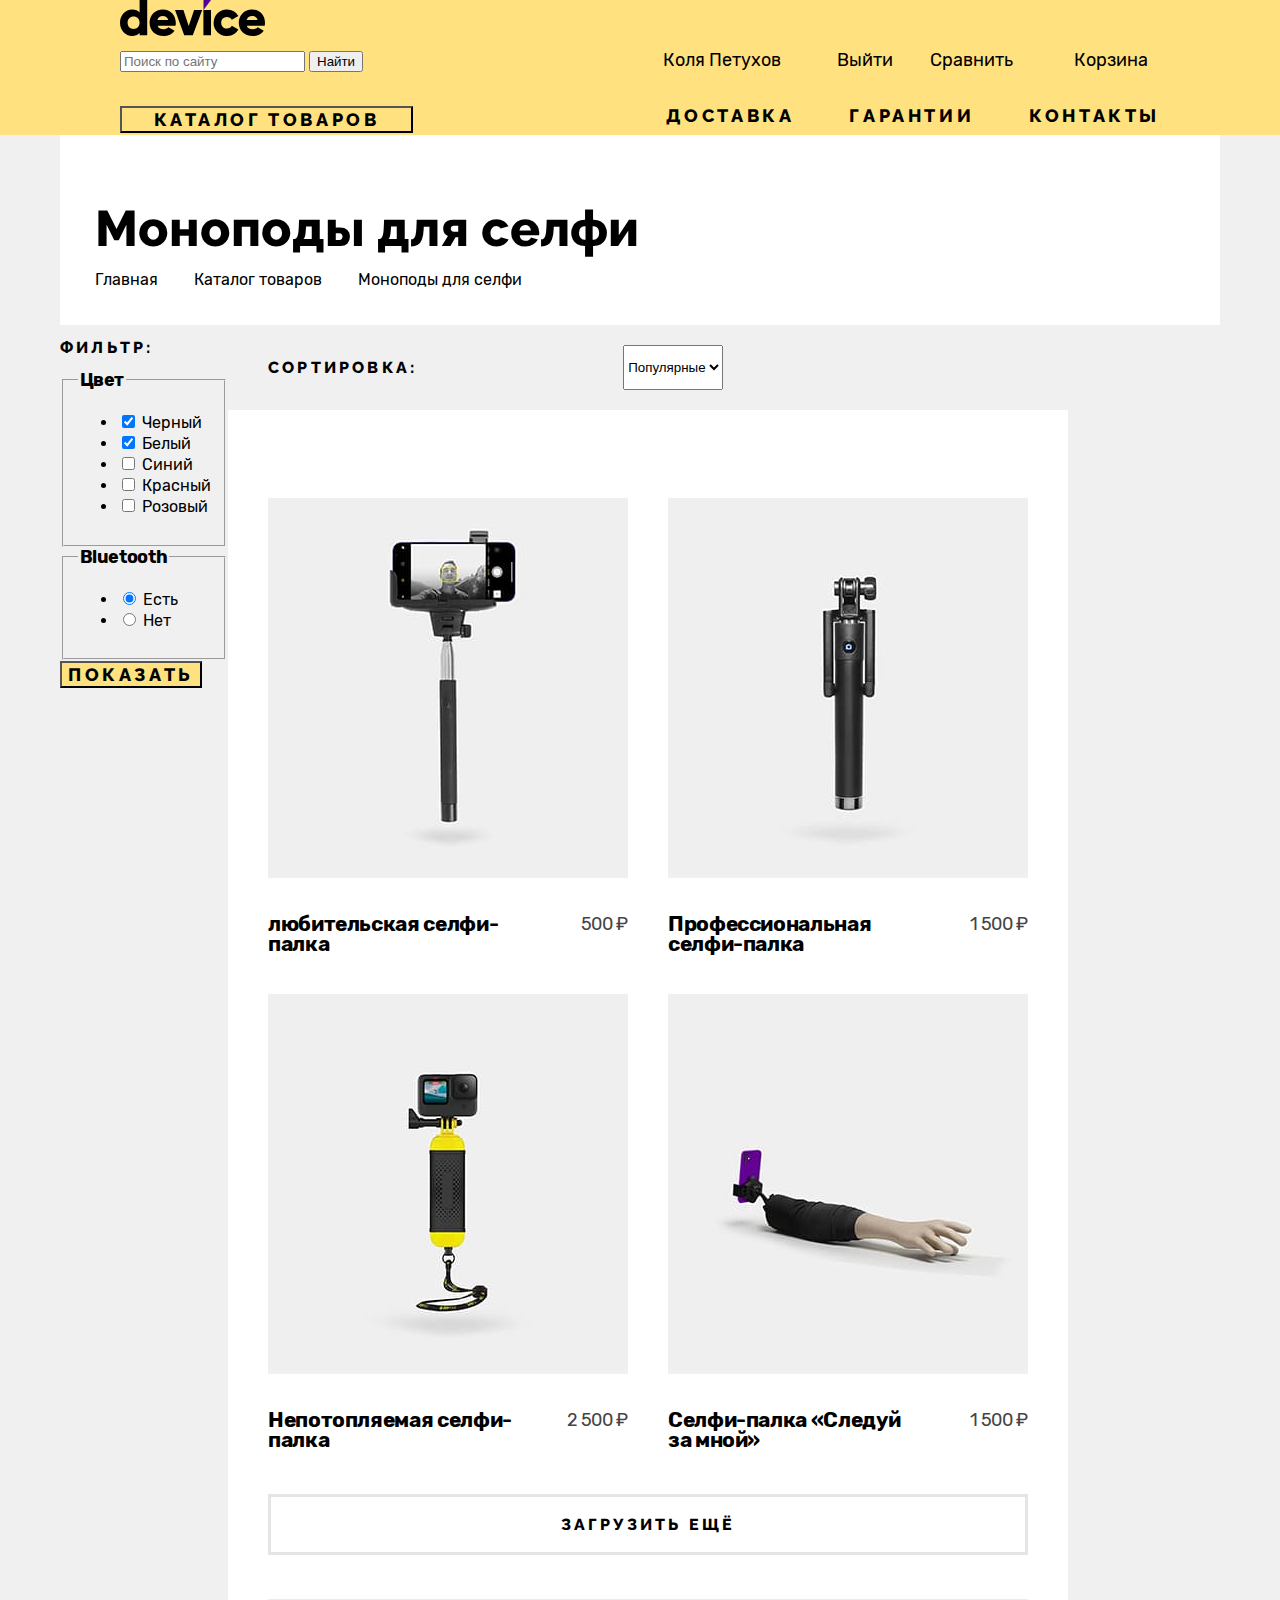
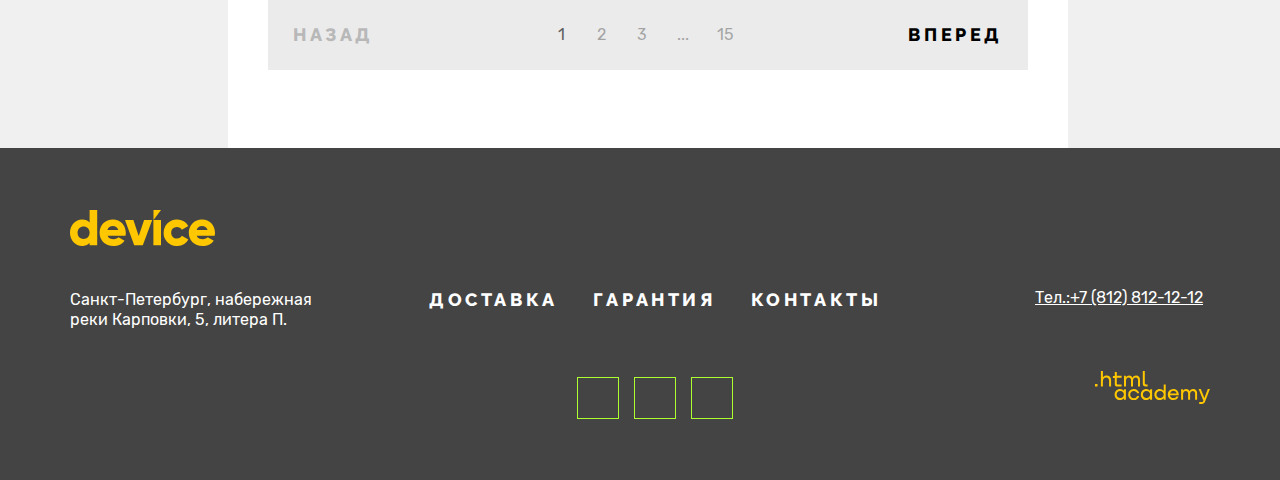
<file: catalog.html>
<!DOCTYPE html>
<html lang="ru">
  <head>
    <meta charset="utf-8">
    <title>HTML Academy: Девайс. Каталог</title>
    <link rel="stylesheet" href="styles/styles.css">
  </head>
  <body>
    <!-- <p>Репозиторий создан для обучения на профессиональном онлайн‑курсе «<a href="https://htmlacademy.ru/intensive/htmlcss">HTML и CSS. Профессиональная вёрстка сайтов</a>».</p> -->
    <header class="page-header">
      <div class="page-header-container">
      <a class="navigation-logo" href="#">
        <img class="page-header-logo" alt="Логотип магазина 'Девайс'." src="/images/logo-header.svg" width="145" height="36">
      </a>
      <div class="top-of-the-header">
      <form class="search" action="https://echo.htmlacademy.ru/" method="get">
        <input name="search" placeholder="Поиск по сайту" type="search">
        <button type="submit">Найти</button>
      </form>
      <a class="personal-area-link" href="#">
        Коля Петухов
      </a>
      <a class="personal-area-exit-link" href="#">
        Выйти
      </a>
      <a class="compare-link" href="#">
        Сравнить
      </a>
      <a class="bin-link" href="#">
        Корзина
      </a>
      </div>
      <div class="bottom-of-the-header">
      <div class="header-product-categories">
        <button class="catalog-button">
          каталог товаров
        </button>
        <ul class="header-categories-list visually-hidden">
          <li class="header-categories-item">
            <a class="header-category" href="#">Виртуальная реальность</a>
          </li>
          <li class="header-categories-item">
            <a class="header-category" href="#">Моноподы для селфи</a>
          </li>
          <li class="header-categories-item">
            <a class="header-category" href="#">Экшн-камеры</a>
          </li>
          <li class="header-categories-item">
            <a class="header-category" href="#">Фитнес-браслеты</a>
          </li>
          <li class="header-categories-item">
            <a class="header-category" href="#">Умные часы</a>
          </li>
          <li class="header-categories-item">
            <a class="header-category" href="#">Квадрокоптеры</a>
          </li>
        </ul>
      </div>
      <nav class="navigation">
        <ul class="page-navigation-list">
          <li class="page-navigation-item">
            <a class="login-link" href="#">
              доставка
            </a>
          </li>
          <li class="page-navigation-item">
            <a class="login-link" href="#">
              гарантии
            </a>
          </li>
          <li class="page-navigation-item">
            <a class="login-link" href="#">
              контакты
            </a>
          </li>
        </ul>
      </nav>
      </div>
      </div>
    </header>
    <main class="main-inner">
      <div class="page-container">
        <header class="inner-header">
          <h1 class="inner-header-title">Моноподы для селфи</h1>
          <ul class="breadcrumbs">
            <li class="breadcrumbs-item">
              <a class="breadcrumbs-link" href="index.html">Главная</a>
            </li>
            <li class="breadcrumbs-item">
              <a class="breadcrumbs-link" href="#">Каталог товаров</a>
            </li>
            <li class="breadcrumbs-item">
              <a class="breadcrumbs-link" href="#">Моноподы для селфи</a>
            </li>
          </ul>
        </header>
        <section class="catalog-products">
          <div class="left-column">
          <h2 class="filter-title">Фильтр:</h2>
          <form class="catalog-filter" action="https://echo.htmlacademy.ru/" method="get">
            <fieldset class="catalog-filter-group">
            <legend class="catalog-filter-title">Цвет</legend>
            <ul class="catalog-filter-list">
              <li class="catalog-filter-item">
                <label class="control">
                  <input class="control-input" type="checkbox" name="black" checked>

              Черный
                </label>
              </li>
              <li class="catalog-filter-item">
                <label class="control">
                  <input class="control-input" type="checkbox" name="white" checked>

              Белый
                </label>
              </li>
              <li class="catalog-filter-item">
                <label class="control">
                  <input class="control-input" type="checkbox" name="blue">

              Синий
                </label>
              </li>
              <li class="catalog-filter-item">
                <label class="control">
                  <input class="control-input" type="checkbox" name="red">

              Красный
                </label>
              </li>
              <li class="catalog-filter-item">
                <label class="control">
                  <input class="control-input" type="checkbox" name="pink">

              Розовый
                </label>
              </li>
            </ul>
            </fieldset>
            <fieldset class="catalog-filter-group">
            <legend class="catalog-filter-title">Bluetooth</legend>
            <ul class="catalog-filter-list">
              <li class="catalog-filter-item">
                <label class="control">
                  <input class="control-input" type="radio" name="product-group" value="have" checked>

              Есть
                </label>
              </li>
              <li class="catalog-filter-item">
                <label class="control">
                  <input class="control-input" type="radio" name="product-group" value="don't have">

              Нет
                </label>
              </li>
            </ul>
            </fieldset>

            <button class="show-button" type="submit">Показать</button>
          </form>
          </div>
          <div class="right-column">
          <div class="sort-container">
            <h2 class="sort-title">Сортировка:</h2>
            <select class="select-control" aria-label="Сортировка">
            <option value="popular">Популярные</option>
            <option value="cheap">Дешевые</option>
            <option value="expensive">Дорогие</option>
            </select>
            <button class="change-direction-button-up visually-hidden">Up</button>
            <button class="change-direction-button-down visually-hidden">Down</button>
          </div>
          <div class="cards-field">
            <ul class="product-list">
              <li class="product-card">
                <a class="product-card-link" href="#">
                  <img class="product-card-image" src="/images/product-2.jpg" alt="Селфи-палка с телефоном" width="360" height="380">
                  <div class="product-card-description">
                    <h3 class="product-card-title">любительская селфи-палка</h3>
                    <span class="product-card-price">500 ₽</span>
                  </div>
                </a>
              </li>
              <li class="product-card">
                <a class="product-card-link" href="#">
                  <img class="product-card-image" src="/images/product-2-1.jpg" alt="Профессиональная селфи-палка" width="360" height="380">
                  <div class="product-card-description">
                    <h3 class="product-card-title">Профессиональная селфи-палка</h3>
                    <span class="product-card-price">1 500 ₽</span>
                  </div>
                </a>
              </li>
              <li class="product-card">
                <a class="product-card-link" href="#">
                  <img class="product-card-image" src="/images/product-2-2.jpg" alt="Непотопляемая селфи-палка с экшн-камерой" width="360" height="380">
                  <div class="product-card-description">
                    <h3 class="product-card-title">Непотопляемая селфи-палка</h3>
                    <span class="product-card-price">2 500 ₽</span>
                  </div>
                </a>
              </li>
              <li class="product-card">
                <a class="product-card-link" href="#">
                  <img class="product-card-image" src="/images/product-2-3.jpg" alt="Селфи-палка в виде руки с телефоном" width="360" height="380">
                  <div class="product-card-description">
                    <h3 class="product-card-title">Селфи-палка «Следуй за мной»</h3>
                    <span class="product-card-price">1 500 ₽</span>
                  </div>
                </a>
              </li>
              </ul>
              <button class="button-pagination-show-more" type="button">
                <span class="innerButton">
                  Загрузить ещё
                </span>
              </button>
              <ul class="pagination">
                <li class="pagination-item">
                  <a class="pagination-swap pagination-prev pagination-disabled" href="#">
                    Назад
                  </a>
                </li>
                <li class="pagination-item">
                  <a class="pagination-link pagination-current">1</a>
                </li>
                <li class="pagination-item">
                  <a class="pagination-link" href="#">2</a>
                </li>
                <li class="pagination-item">
                  <a class="pagination-link" href="#">3</a>
                </li>
                <li class="pagination-item">
                  <a class="pagination-link" href="#">...</a>
                </li>
                <li class="pagination-item">
                  <a class="pagination-link" href="#">15</a>
                </li>
                <li class="pagination-item">
                  <a class="pagination-swap pagination-next" href="#">
                    вперед
                  </a>
                </li>
              </ul>
            </div>
          </div>
        </section>
      </div>
    </main>
    <footer class="page-footer">
      <div class="page-footer-container">
        <section class="footer-address">
          <img class="footer-logo" alt="Девайс" src="images/logo-footer.svg" width="145" height="36">
          <address>
            Санкт-Петербург, набережная реки Карповки, 5, литера П.
          </address>
        </section>
        <section class="footer-media">
          <ul class="footer-media-list">
            <li class="footer-media-item">
              <a class="footer-delivery" href="#">доставка</a>
            </li>
            <li class="footer-media-item">
              <a class="footer-guarantee" href="#">гарантия</a>
            </li>
            <li class="footer-media-item">
              <a class="footer-contacts" href="#">контакты</a>
            </li>
          </ul>
          <ul class="social-media-list">
            <li class="social-media-item">
              <a class="footer-telegram visually-hidden" href="https://t.me/htmlacademy">телеграм</a>
            </li>
            <li class="social-media-item">
              <a class="footer-youtube visually-hidden" href="https://www.youtube.com/user/htmlacademyru">ютуб</a>
            </li>
            <li class="social-media-item">
              <a class="footer-twitter visually-hidden" href="https://twitter.com/htmlacademy_ru">твиттер</a>
            </li>
          </ul>
        </section>
        <section class="footer-phone">
          <a class="footer-contacts-phone" href="tel:+78128121212">Тел.:+7 (812) 812-12-12</a>
          <a class="executor" href="https://htmlacademy.ru/">
            <img class="executor-logo" alt="html.academy" src="images/logo-academy-footer.svg" width="115" height="33">
          </a>
        </section>
      </div>
    </footer>
  </body>
</html>
</file>
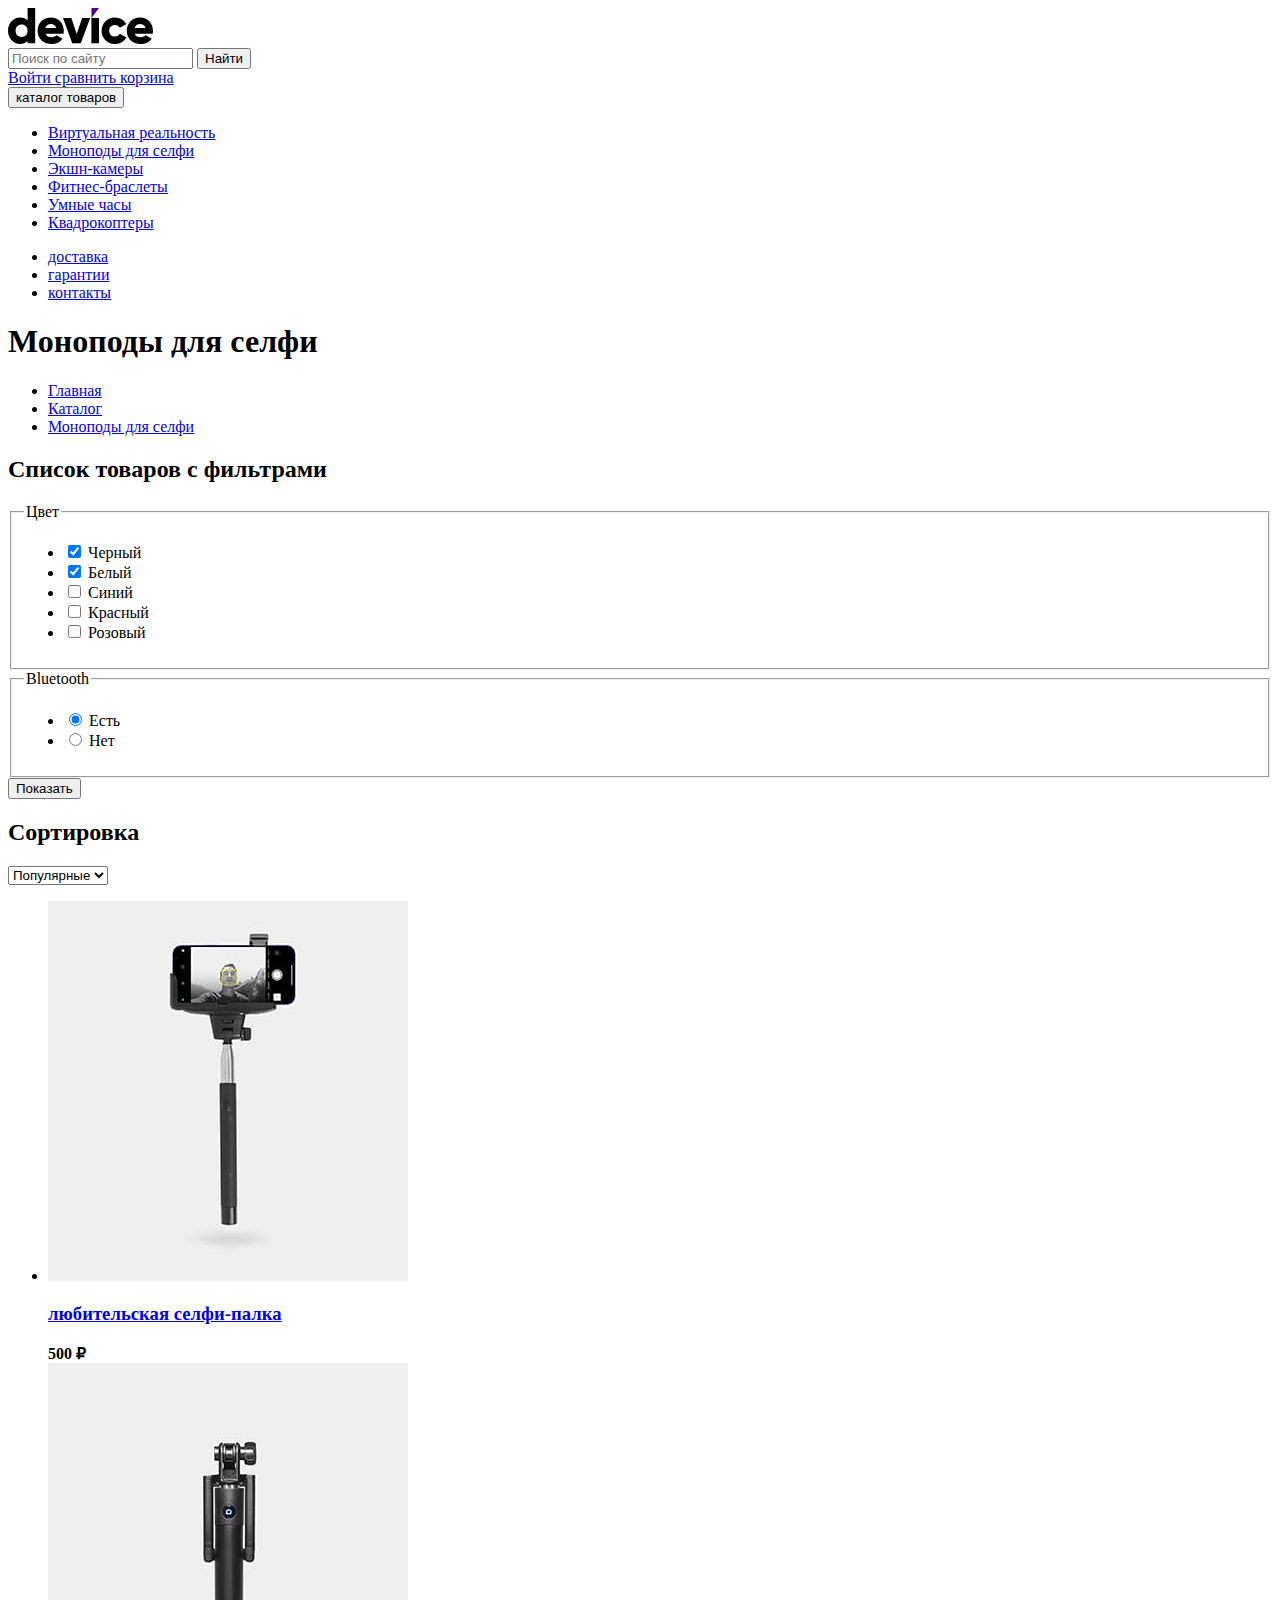
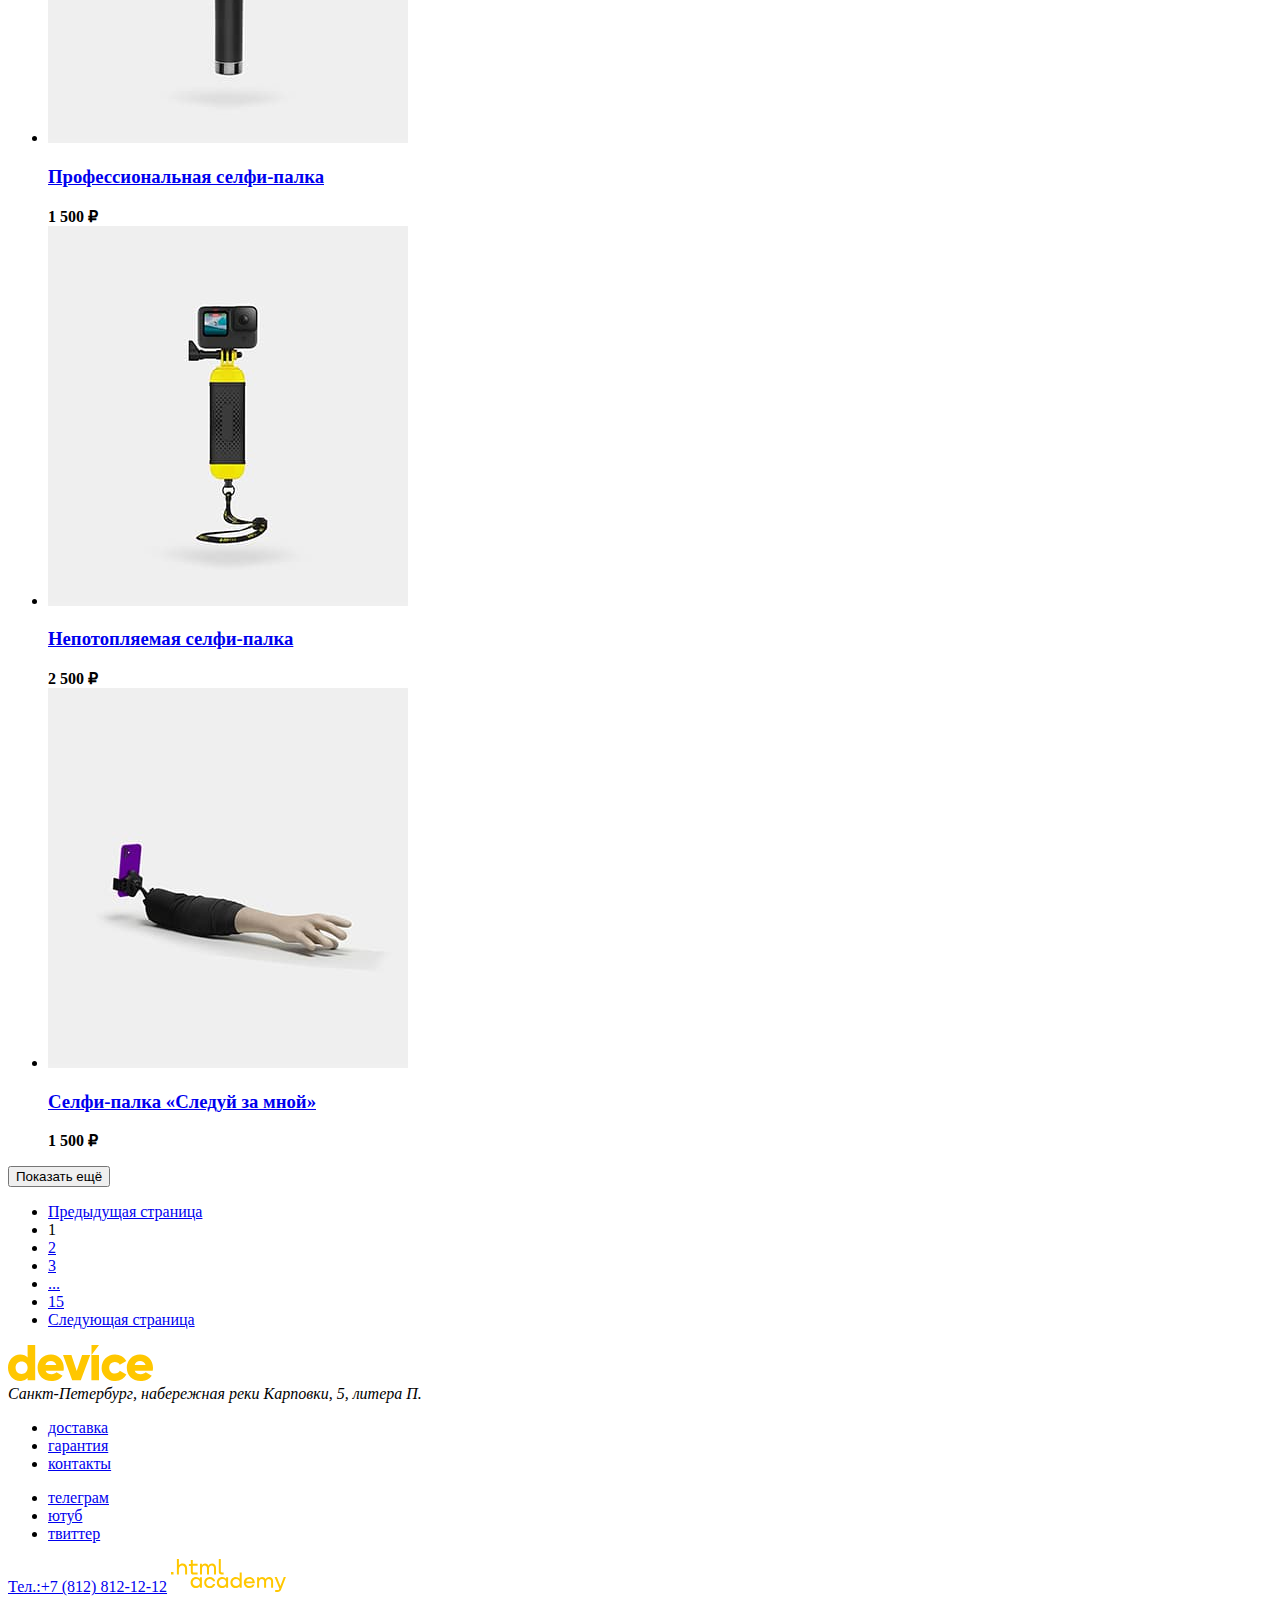
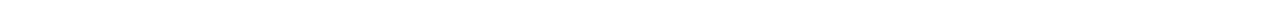
<file: 3/catalog.html>
<!DOCTYPE html>
<html lang="ru">
  <head>
    <meta charset="utf-8">
    <title>HTML Academy: Девайс. Каталог</title>
    <base href="https://htmlacademy-htmlcss.github.io/2157055-device-35/3/">
</head>
  <body>
    <!-- <p>Репозиторий создан для обучения на профессиональном онлайн‑курсе «<a href="https://htmlacademy.ru/intensive/htmlcss">HTML и CSS. Профессиональная вёрстка сайтов</a>».</p> -->
    <header class="page-header">
      <a class="navigation-logo" href="#">
        <img class="page-header-logo" alt="Логотип магазина 'Девайс'." src="/images/logo-header.svg" width="145" height="36">
      </a>
      <form action="https://echo.htmlacademy.ru/" method="get">
        <input name="search" placeholder="Поиск по сайту" type="search">
        <button type="submit">Найти</button>
      </form>
      <a class="personal-area-link" href="#">
        Войти
      </a>
      <a class="compare-link" href="#">
        сравнить
      </a>
      <a class="bin-link" href="#">
        корзина
      </a>
      <div class="header-product-categories">
        <button class="catalog-button">
          каталог товаров
        </button>
        <ul class="header-categories-list visually-hidden">
          <li class="header-categories-item">
            <a class="header-category" href="#">Виртуальная реальность</a>
          </li>
          <li class="header-categories-item">
            <a class="header-category" href="#">Моноподы для селфи</a>
          </li>
          <li class="header-categories-item">
            <a class="header-category" href="#">Экшн-камеры</a>
          </li>
          <li class="header-categories-item">
            <a class="header-category" href="#">Фитнес-браслеты</a>
          </li>
          <li class="header-categories-item">
            <a class="header-category" href="#">Умные часы</a>
          </li>
          <li class="header-categories-item">
            <a class="header-category" href="#">Квадрокоптеры</a>
          </li>
        </ul>
      </div>
      <nav class="navigation">
        <ul class="page-navigation-list">
          <li class="page-navigation-item">
            <a class="login-link" href="#">
              доставка
            </a>
          </li>
          <li class="page-navigation-item">
            <a class="login-link" href="#">
              гарантии
            </a>
          </li>
          <li class="page-navigation-item">
            <a class="login-link" href="#">
              контакты
            </a>
          </li>
        </ul>
      </nav>
    </header>
    <main class="main-inner">
      <header class="inner-header">
        <h1 class="inner-header-title">Моноподы для селфи</h1>
        <ul class="breadcrumbs">
          <li class="breadcrumbs-item">
            <a class="breadcrumbs-link" href="index.html">Главная</a>
          </li>
          <li class="breadcrumbs-item">
            <a class="breadcrumbs-link" href="#">Каталог</a>
          </li>
          <li class="breadcrumbs-item">
            <a class="breadcrumbs-link" href="#">Моноподы для селфи</a>
          </li>
        </ul>
      </header>
      <section class="catalog-products">
        <h2 class="visually-hidden">Список товаров с фильтрами</h2>
        <form class="catalog-filter" action="https://echo.htmlacademy.ru/" method="get">
          <fieldset class="catalog-filter-group">
            <legend class="catalog-filter-title">Цвет</legend>
            <ul class="catalog-filter-list">
              <li class="catalog-filter-item">
                <label class="control">
                  <input class="control-input" type="checkbox" name="black" checked>

              Черный
                </label>
              </li>
              <li class="catalog-filter-item">
                <label class="control">
                  <input class="control-input" type="checkbox" name="white" checked>

              Белый
                </label>
              </li>
              <li class="catalog-filter-item">
                <label class="control">
                  <input class="control-input" type="checkbox" name="blue">

              Синий
                </label>
              </li>
              <li class="catalog-filter-item">
                <label class="control">
                  <input class="control-input" type="checkbox" name="red">

              Красный
                </label>
              </li>
              <li class="catalog-filter-item">
                <label class="control">
                  <input class="control-input" type="checkbox" name="pink">

              Розовый
                </label>
              </li>
            </ul>
          </fieldset>
          <fieldset class="catalog-filter-group">
            <legend class="catalog-filter-title">Bluetooth</legend>
            <ul class="catalog-filter-list">
              <li class="catalog-filter-item">
                <label class="control">
                  <input class="control-input" type="radio" name="product-group" value="have" checked>

              Есть
                </label>
              </li>
              <li class="catalog-filter-item">
                <label class="control">
                  <input class="control-input" type="radio" name="product-group" value="don't have">

              Нет
                </label>
              </li>
            </ul>
          </fieldset>

          <button class="button" type="submit">Показать</button>
        </form>
        <h2 class="sort-title">Сортировка</h2>
        <select class="select-control" aria-label="Сортировка">
          <option value="popular">Популярные</option>
          <option value="cheap">Дешевые</option>
          <option value="expensive">Дорогие</option>
        </select>
        <ul class="product-list">
          <li class="product-card">
            <a class="product-card-link" href="#">
              <img class="product-card-image" src="/images/product-2.jpg" alt="Селфи-палка с телефоном" width="360" height="380">
              <h3 class="product-card-title">любительская селфи-палка</h3>
            </a>
            <b class="product-card-price">500 ₽</b>
          </li>
          <li class="product-card">
            <a class="product-card-link" href="#">
              <img class="product-card-image" src="/images/product-2-1.jpg" alt="Профессиональная селфи-палка" width="360" height="380">
              <h3 class="product-card-title">Профессиональная селфи-палка</h3>
            </a>
            <b class="product-card-price">1 500 ₽</b>
          </li>
          <li class="product-card">
            <a class="product-card-link" href="#">
              <img class="product-card-image" src="/images/product-2-2.jpg" alt="Непотопляемая селфи-палка с экшн-камерой" width="360" height="380">
              <h3 class="product-card-title">Непотопляемая селфи-палка</h3>
            </a>
            <b class="product-card-price">2 500 ₽</b>
          </li>
          <li class="product-card">
            <a class="product-card-link" href="#">
              <img class="product-card-image" src="/images/product-2-3.jpg" alt="Селфи-палка в виде руки с телефоном" width="360" height="380">
              <h3 class="product-card-title">Селфи-палка «Следуй за мной»</h3>
            </a>
            <b class="product-card-price">1 500 ₽</b>
          </li>
        </ul>
        <button class="button pagination-show-more" type="button">Показать ещё</button>
        <ul class="pagination">
          <li class="pagination-item">
            <a class="pagination-link pagination-prev pagination-disabled" href="#">
              <span class="visually-hidden">Предыдущая страница</span>
            </a>
          </li>
          <li class="pagination-item">
            <a class="pagination-link pagination-current">1</a>
          </li>
          <li class="pagination-item">
            <a class="pagination-link" href="#">2</a>
          </li>
          <li class="pagination-item">
            <a class="pagination-link" href="#">3</a>
          </li>
          <li class="pagination-item">
            <a class="pagination-link" href="#">...</a>
          </li>
          <li class="pagination-item">
            <a class="pagination-link" href="#">15</a>
          </li>
          <li class="pagination-item">
            <a class="pagination-link pagination-next" href="#">
              <span class="visually-hidden">Следующая страница</span>
            </a>
          </li>
        </ul>
      </section>
    </main>
    <footer class="page-footer">
      <section class="footer-adress">
        <img class="footer-logo" alt="Девайс" src="/images/logo-footer.svg" width="145" height="36">
        <address class="footer-address">
          Санкт-Петербург, набережная реки Карповки, 5, литера П.
        </address>
      </section>
      <section class="footer-media">
        <ul class="footer-media-list">
          <li class="footer-media-item">
            <a class="footer-delivery" href="#">доставка</a>
          </li>
          <li class="footer-media-item">
            <a class="footer-guarantee" href="#">гарантия</a>
          </li>
          <li class="footer-media-item">
            <a class="footer-contacts" href="#">контакты</a>
          </li>
        </ul>
        <ul class="social-media-list">
          <li class="social-media-item">
            <a class="footer-telegram visually-hidden" href="https://t.me/htmlacademy">телеграм</a>
          </li>
          <li class="social-media-item">
            <a class="footer-youtube visually-hidden" href="https://www.youtube.com/user/htmlacademyru">ютуб</a>
          </li>
          <li class="social-media-item">
            <a class="footer-twitter visually-hidden" href="https://twitter.com/htmlacademy_ru">твиттер</a>
          </li>
        </ul>
      </section>
      <section class="footer-phone">
        <a class="footer-contacts-phone" href="tel:+78128121212">Тел.:+7 (812) 812-12-12</a>
        <a class="executor" href="https://htmlacademy.ru/">
          <img class="executor-logo" alt="html.academy" src="/images/logo-academy-footer.svg" width="115" height="33">
        </a>
      </section>
    </footer>
  </body>
</html>
</file>
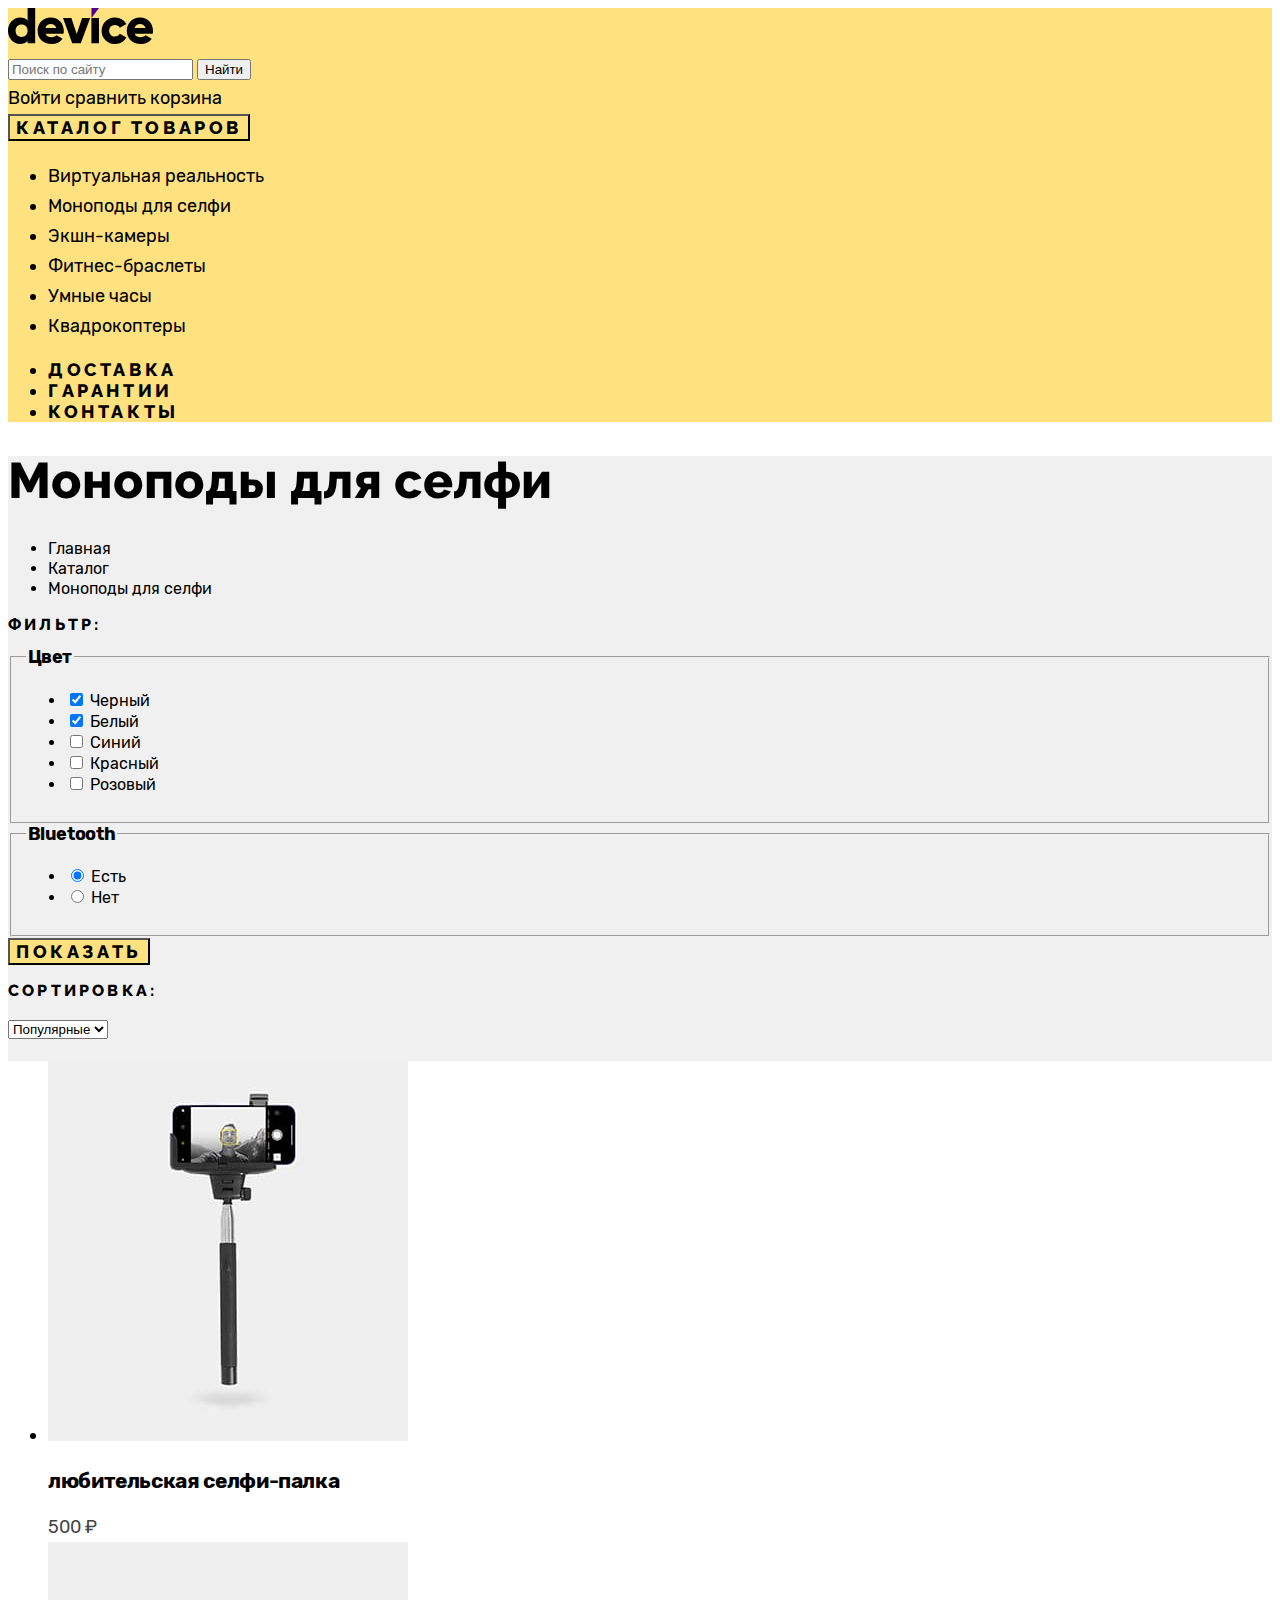
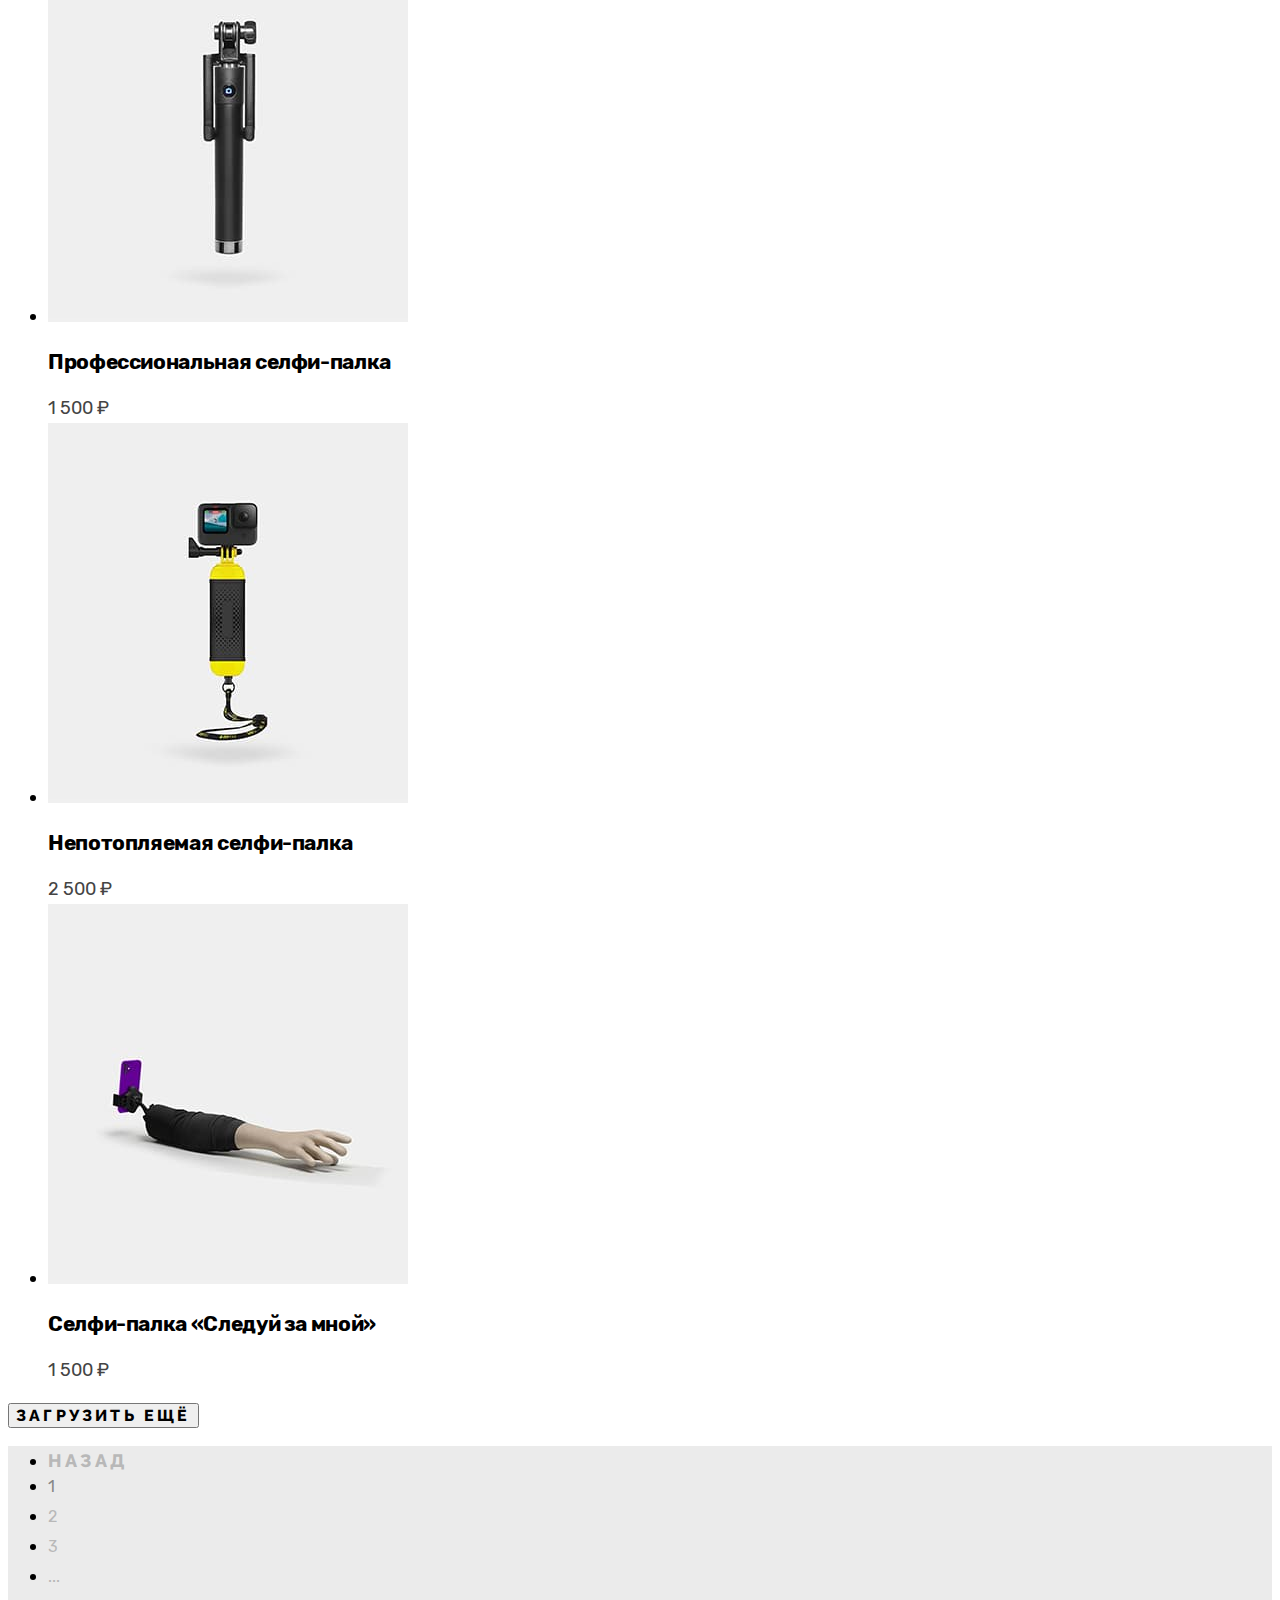
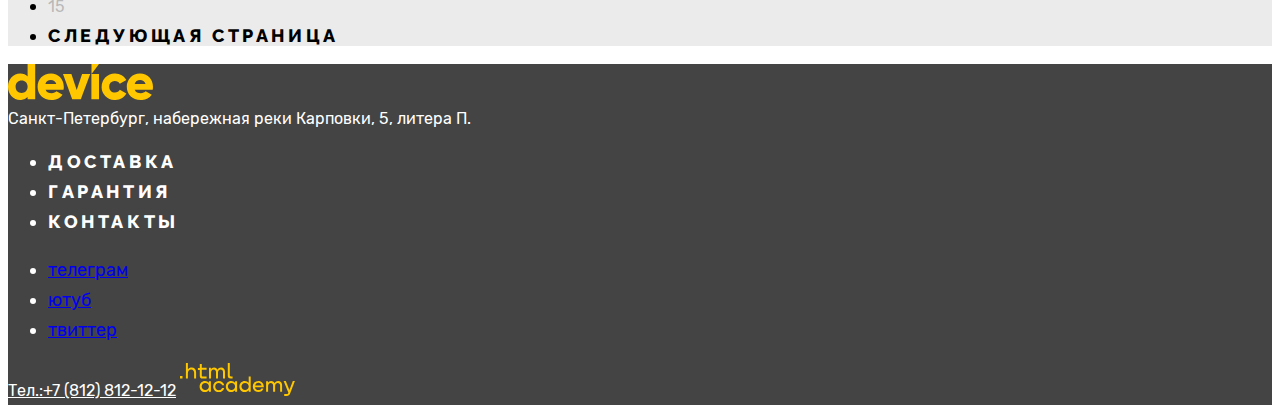
<file: 4/catalog.html>
<!DOCTYPE html>
<html lang="ru">
  <head>
    <meta charset="utf-8">
    <title>HTML Academy: Девайс. Каталог</title>
    <link rel="stylesheet" href="styles/styles.css">
    <base href="https://htmlacademy-htmlcss.github.io/2157055-device-35/4/">
</head>
  <body>
    <!-- <p>Репозиторий создан для обучения на профессиональном онлайн‑курсе «<a href="https://htmlacademy.ru/intensive/htmlcss">HTML и CSS. Профессиональная вёрстка сайтов</a>».</p> -->
    <header class="page-header">
      <a class="navigation-logo" href="#">
        <img class="page-header-logo" alt="Логотип магазина 'Девайс'." src="/images/logo-header.svg" width="145" height="36">
      </a>
      <form action="https://echo.htmlacademy.ru/" method="get">
        <input name="search" placeholder="Поиск по сайту" type="search">
        <button type="submit">Найти</button>
      </form>
      <a class="personal-area-link" href="#">
        Войти
      </a>
      <a class="compare-link" href="#">
        сравнить
      </a>
      <a class="bin-link" href="#">
        корзина
      </a>
      <div class="header-product-categories">
        <button class="catalog-button">
          каталог товаров
        </button>
        <ul class="header-categories-list visually-hidden">
          <li class="header-categories-item">
            <a class="header-category" href="#">Виртуальная реальность</a>
          </li>
          <li class="header-categories-item">
            <a class="header-category" href="#">Моноподы для селфи</a>
          </li>
          <li class="header-categories-item">
            <a class="header-category" href="#">Экшн-камеры</a>
          </li>
          <li class="header-categories-item">
            <a class="header-category" href="#">Фитнес-браслеты</a>
          </li>
          <li class="header-categories-item">
            <a class="header-category" href="#">Умные часы</a>
          </li>
          <li class="header-categories-item">
            <a class="header-category" href="#">Квадрокоптеры</a>
          </li>
        </ul>
      </div>
      <nav class="navigation">
        <ul class="page-navigation-list">
          <li class="page-navigation-item">
            <a class="login-link" href="#">
              доставка
            </a>
          </li>
          <li class="page-navigation-item">
            <a class="login-link" href="#">
              гарантии
            </a>
          </li>
          <li class="page-navigation-item">
            <a class="login-link" href="#">
              контакты
            </a>
          </li>
        </ul>
      </nav>
    </header>
    <main class="main-inner">
      <header class="inner-header">
        <h1 class="inner-header-title">Моноподы для селфи</h1>
        <ul class="breadcrumbs">
          <li class="breadcrumbs-item">
            <a class="breadcrumbs-link" href="index.html">Главная</a>
          </li>
          <li class="breadcrumbs-item">
            <a class="breadcrumbs-link" href="#">Каталог</a>
          </li>
          <li class="breadcrumbs-item">
            <a class="breadcrumbs-link" href="#">Моноподы для селфи</a>
          </li>
        </ul>
      </header>
      <section class="catalog-products">
        <h2 class="filter-title">Фильтр:</h2>
        <form class="catalog-filter" action="https://echo.htmlacademy.ru/" method="get">
          <fieldset class="catalog-filter-group">
            <legend class="catalog-filter-title">Цвет</legend>
            <ul class="catalog-filter-list">
              <li class="catalog-filter-item">
                <label class="control">
                  <input class="control-input" type="checkbox" name="black" checked>

              Черный
                </label>
              </li>
              <li class="catalog-filter-item">
                <label class="control">
                  <input class="control-input" type="checkbox" name="white" checked>

              Белый
                </label>
              </li>
              <li class="catalog-filter-item">
                <label class="control">
                  <input class="control-input" type="checkbox" name="blue">

              Синий
                </label>
              </li>
              <li class="catalog-filter-item">
                <label class="control">
                  <input class="control-input" type="checkbox" name="red">

              Красный
                </label>
              </li>
              <li class="catalog-filter-item">
                <label class="control">
                  <input class="control-input" type="checkbox" name="pink">

              Розовый
                </label>
              </li>
            </ul>
          </fieldset>
          <fieldset class="catalog-filter-group">
            <legend class="catalog-filter-title">Bluetooth</legend>
            <ul class="catalog-filter-list">
              <li class="catalog-filter-item">
                <label class="control">
                  <input class="control-input" type="radio" name="product-group" value="have" checked>

              Есть
                </label>
              </li>
              <li class="catalog-filter-item">
                <label class="control">
                  <input class="control-input" type="radio" name="product-group" value="don't have">

              Нет
                </label>
              </li>
            </ul>
          </fieldset>

          <button class="show-button" type="submit">Показать</button>
        </form>
        <h2 class="sort-title">Сортировка:</h2>
        <select class="select-control" aria-label="Сортировка">
          <option value="popular">Популярные</option>
          <option value="cheap">Дешевые</option>
          <option value="expensive">Дорогие</option>
        </select>
        <div class="cards-field">
          <ul class="product-list">
            <li class="product-card">
              <a class="product-card-link" href="#">
                <img class="product-card-image" src="/images/product-2.jpg" alt="Селфи-палка с телефоном" width="360" height="380">
                <h3 class="product-card-title">любительская селфи-палка</h3>
              </a>
              <b class="product-card-price">500 ₽</b>
            </li>
            <li class="product-card">
              <a class="product-card-link" href="#">
                <img class="product-card-image" src="/images/product-2-1.jpg" alt="Профессиональная селфи-палка" width="360" height="380">
                <h3 class="product-card-title">Профессиональная селфи-палка</h3>
              </a>
              <b class="product-card-price">1 500 ₽</b>
            </li>
            <li class="product-card">
              <a class="product-card-link" href="#">
                <img class="product-card-image" src="/images/product-2-2.jpg" alt="Непотопляемая селфи-палка с экшн-камерой" width="360" height="380">
                <h3 class="product-card-title">Непотопляемая селфи-палка</h3>
              </a>
              <b class="product-card-price">2 500 ₽</b>
            </li>
            <li class="product-card">
              <a class="product-card-link" href="#">
                <img class="product-card-image" src="/images/product-2-3.jpg" alt="Селфи-палка в виде руки с телефоном" width="360" height="380">
                <h3 class="product-card-title">Селфи-палка «Следуй за мной»</h3>
              </a>
              <b class="product-card-price">1 500 ₽</b>
            </li>
          </ul>
          <button class="button-pagination-show-more" type="button">Загрузить ещё</button>
          <ul class="pagination">
            <li class="pagination-item">
              <a class="pagination-swap pagination-prev pagination-disabled" href="#">
                Назад
              </a>
            </li>
            <li class="pagination-item">
              <a class="pagination-link pagination-current">1</a>
            </li>
            <li class="pagination-item">
              <a class="pagination-link" href="#">2</a>
            </li>
            <li class="pagination-item">
              <a class="pagination-link" href="#">3</a>
            </li>
            <li class="pagination-item">
              <a class="pagination-link" href="#">...</a>
            </li>
            <li class="pagination-item">
              <a class="pagination-link" href="#">15</a>
            </li>
            <li class="pagination-item">
              <a class="pagination-swap pagination-next" href="#">
                <span class="visually-hidden">Следующая страница</span>
              </a>
            </li>
          </ul>
        </div>
      </section>
    </main>
    <footer class="page-footer">
      <section class="footer-adress">
        <img class="footer-logo" alt="Девайс" src="/images/logo-footer.svg" width="145" height="36">
        <address class="footer-address">
          Санкт-Петербург, набережная реки Карповки, 5, литера П.
        </address>
      </section>
      <section class="footer-media">
        <ul class="footer-media-list">
          <li class="footer-media-item">
            <a class="footer-delivery" href="#">доставка</a>
          </li>
          <li class="footer-media-item">
            <a class="footer-guarantee" href="#">гарантия</a>
          </li>
          <li class="footer-media-item">
            <a class="footer-contacts" href="#">контакты</a>
          </li>
        </ul>
        <ul class="social-media-list">
          <li class="social-media-item">
            <a class="footer-telegram visually-hidden" href="https://t.me/htmlacademy">телеграм</a>
          </li>
          <li class="social-media-item">
            <a class="footer-youtube visually-hidden" href="https://www.youtube.com/user/htmlacademyru">ютуб</a>
          </li>
          <li class="social-media-item">
            <a class="footer-twitter visually-hidden" href="https://twitter.com/htmlacademy_ru">твиттер</a>
          </li>
        </ul>
      </section>
      <section class="footer-phone">
        <a class="footer-contacts-phone" href="tel:+78128121212">Тел.:+7 (812) 812-12-12</a>
        <a class="executor" href="https://htmlacademy.ru/">
          <img class="executor-logo" alt="html.academy" src="/images/logo-academy-footer.svg" width="115" height="33">
        </a>
      </section>
    </footer>
  </body>
</html>
</file>
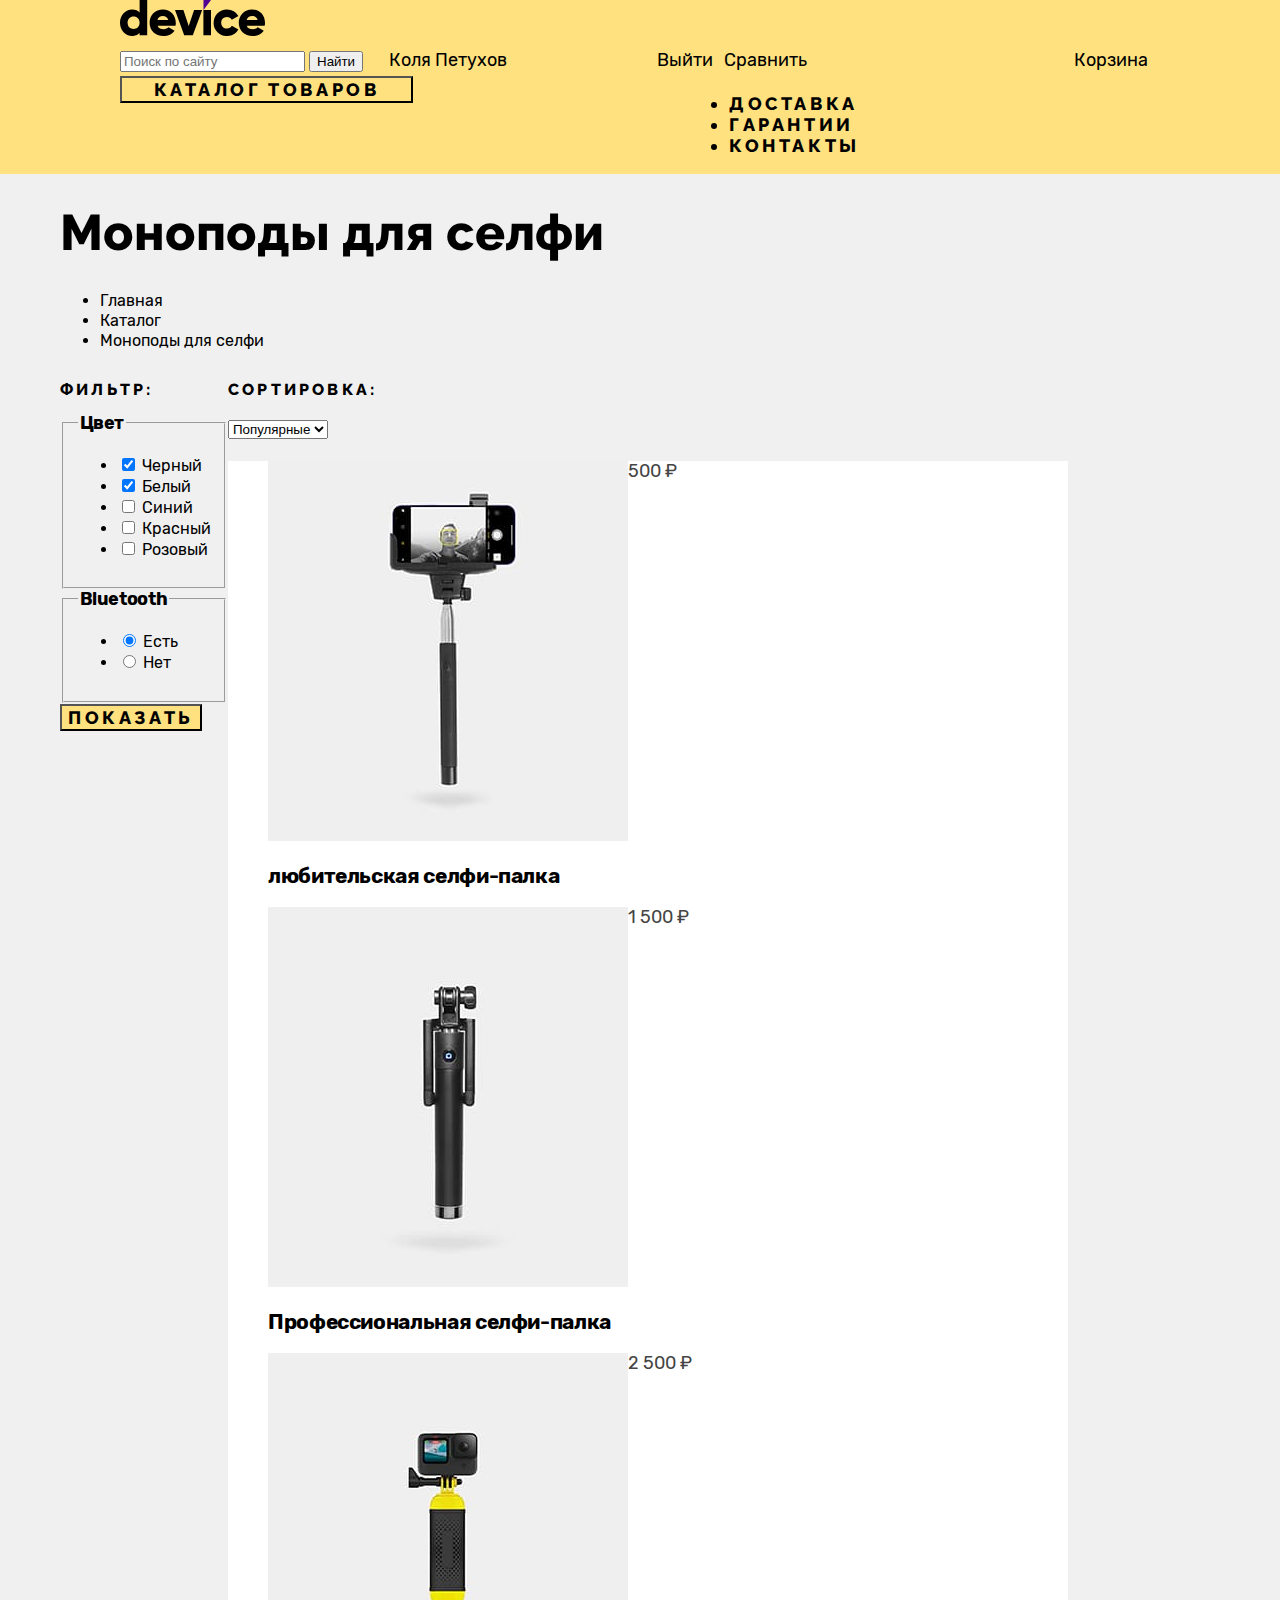
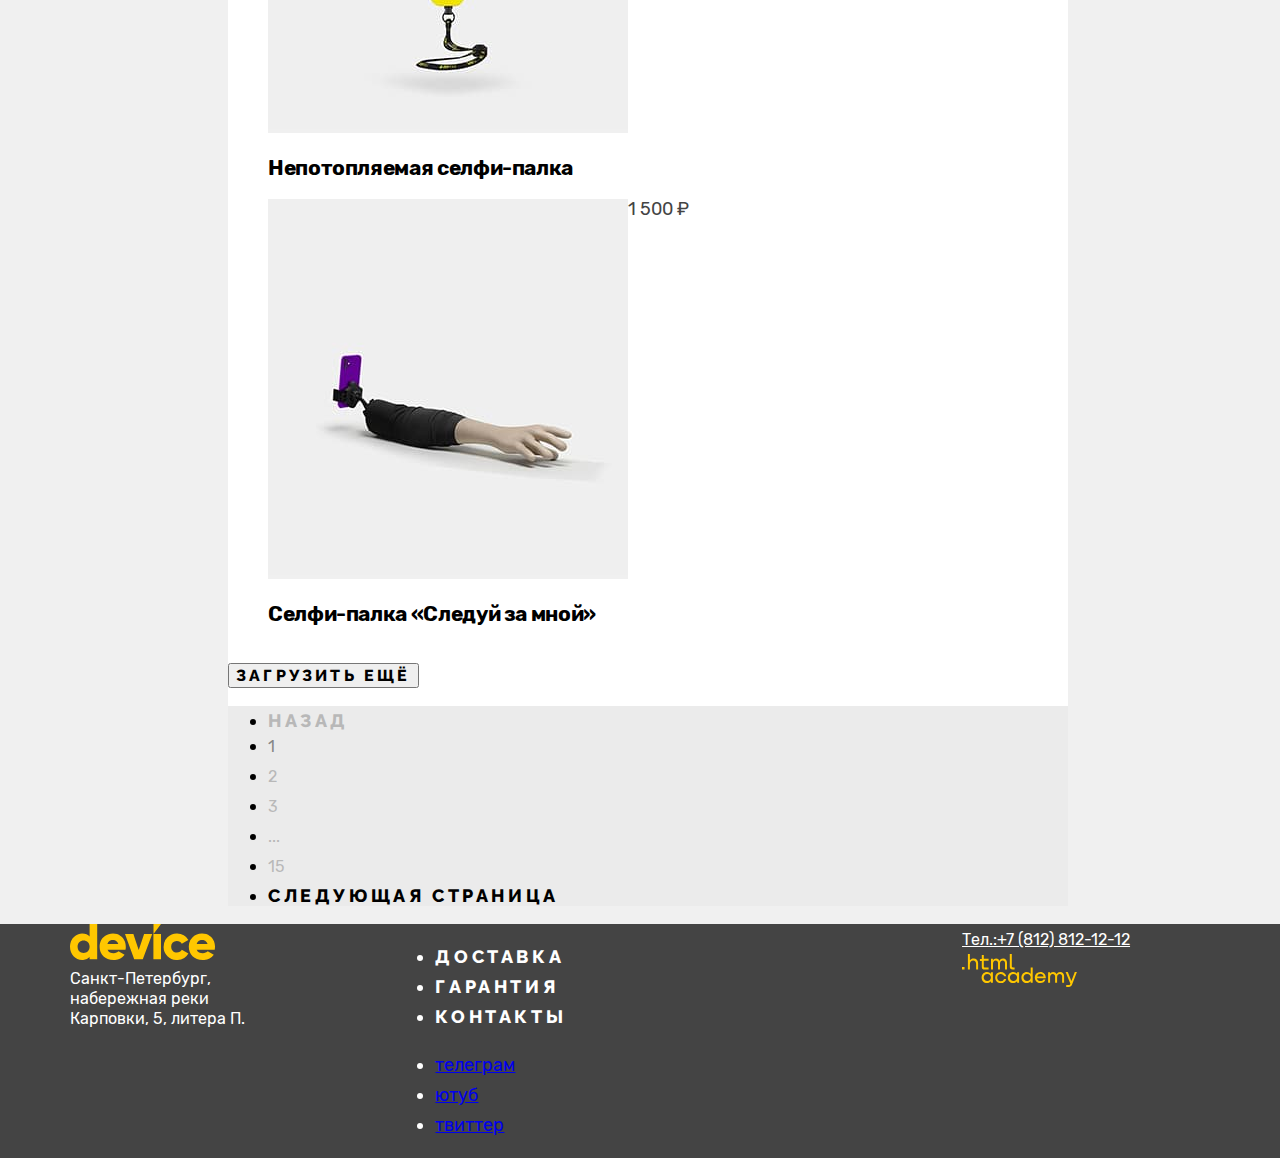
<file: 5/catalog.html>
<!DOCTYPE html>
<html lang="ru">
  <head>
    <meta charset="utf-8">
    <title>HTML Academy: Девайс. Каталог</title>
    <link rel="stylesheet" href="styles/styles.css">
    <base href="https://htmlacademy-htmlcss.github.io/2157055-device-35/5/">
</head>
  <body>
    <!-- <p>Репозиторий создан для обучения на профессиональном онлайн‑курсе «<a href="https://htmlacademy.ru/intensive/htmlcss">HTML и CSS. Профессиональная вёрстка сайтов</a>».</p> -->
    <header class="page-header">
      <div class="page-header-container">
      <a class="navigation-logo" href="#">
        <img class="page-header-logo" alt="Логотип магазина 'Девайс'." src="/images/logo-header.svg" width="145" height="36">
      </a>
      <div class="top-of-the-header">
      <form action="https://echo.htmlacademy.ru/" method="get">
        <input name="search" placeholder="Поиск по сайту" type="search">
        <button type="submit">Найти</button>
      </form>
      <a class="personal-area-link" href="#">
        Коля Петухов
      </a>
      <a class="personal-area-exit-link" href="#">
        Выйти
      </a>
      <a class="compare-link" href="#">
        Сравнить
      </a>
      <a class="bin-link" href="#">
        Корзина
      </a>
      </div>
      <div class="bottom-of-the-header">
      <div class="header-product-categories">
        <button class="catalog-button">
          каталог товаров
        </button>
        <ul class="header-categories-list visually-hidden" hidden>
          <li class="header-categories-item">
            <a class="header-category" href="#">Виртуальная реальность</a>
          </li>
          <li class="header-categories-item">
            <a class="header-category" href="#">Моноподы для селфи</a>
          </li>
          <li class="header-categories-item">
            <a class="header-category" href="#">Экшн-камеры</a>
          </li>
          <li class="header-categories-item">
            <a class="header-category" href="#">Фитнес-браслеты</a>
          </li>
          <li class="header-categories-item">
            <a class="header-category" href="#">Умные часы</a>
          </li>
          <li class="header-categories-item">
            <a class="header-category" href="#">Квадрокоптеры</a>
          </li>
        </ul>
      </div>
      <nav class="navigation">
        <ul class="page-navigation-list">
          <li class="page-navigation-item">
            <a class="login-link" href="#">
              доставка
            </a>
          </li>
          <li class="page-navigation-item">
            <a class="login-link" href="#">
              гарантии
            </a>
          </li>
          <li class="page-navigation-item">
            <a class="login-link" href="#">
              контакты
            </a>
          </li>
        </ul>
      </nav>
      </div>
      </div>
    </header>
    <main class="main-inner">
      <div class="page-container">
        <header class="inner-header">
          <h1 class="inner-header-title">Моноподы для селфи</h1>
          <ul class="breadcrumbs">
            <li class="breadcrumbs-item">
              <a class="breadcrumbs-link" href="index.html">Главная</a>
            </li>
            <li class="breadcrumbs-item">
              <a class="breadcrumbs-link" href="#">Каталог</a>
            </li>
            <li class="breadcrumbs-item">
              <a class="breadcrumbs-link" href="#">Моноподы для селфи</a>
            </li>
          </ul>
        </header>
        <section class="catalog-products">
          <div class="left-column">
          <h2 class="filter-title">Фильтр:</h2>
          <form class="catalog-filter" action="https://echo.htmlacademy.ru/" method="get">
            <fieldset class="catalog-filter-group">
            <legend class="catalog-filter-title">Цвет</legend>
            <ul class="catalog-filter-list">
              <li class="catalog-filter-item">
                <label class="control">
                  <input class="control-input" type="checkbox" name="black" checked>

              Черный
                </label>
              </li>
              <li class="catalog-filter-item">
                <label class="control">
                  <input class="control-input" type="checkbox" name="white" checked>

              Белый
                </label>
              </li>
              <li class="catalog-filter-item">
                <label class="control">
                  <input class="control-input" type="checkbox" name="blue">

              Синий
                </label>
              </li>
              <li class="catalog-filter-item">
                <label class="control">
                  <input class="control-input" type="checkbox" name="red">

              Красный
                </label>
              </li>
              <li class="catalog-filter-item">
                <label class="control">
                  <input class="control-input" type="checkbox" name="pink">

              Розовый
                </label>
              </li>
            </ul>
            </fieldset>
            <fieldset class="catalog-filter-group">
            <legend class="catalog-filter-title">Bluetooth</legend>
            <ul class="catalog-filter-list">
              <li class="catalog-filter-item">
                <label class="control">
                  <input class="control-input" type="radio" name="product-group" value="have" checked>

              Есть
                </label>
              </li>
              <li class="catalog-filter-item">
                <label class="control">
                  <input class="control-input" type="radio" name="product-group" value="don't have">

              Нет
                </label>
              </li>
            </ul>
            </fieldset>

            <button class="show-button" type="submit">Показать</button>
          </form>
          </div>
          <div class="right-column">
          <h2 class="sort-title">Сортировка:</h2>
          <select class="select-control" aria-label="Сортировка">
          <option value="popular">Популярные</option>
          <option value="cheap">Дешевые</option>
          <option value="expensive">Дорогие</option>
          </select>
          <div class="cards-field">
            <ul class="product-list">
              <li class="product-card">
                <a class="product-card-link" href="#">
                  <img class="product-card-image" src="/images/product-2.jpg" alt="Селфи-палка с телефоном" width="360" height="380">
                  <h3 class="product-card-title">любительская селфи-палка</h3>
                </a>
                <b class="product-card-price">500 ₽</b>
              </li>
              <li class="product-card">
                <a class="product-card-link" href="#">
                  <img class="product-card-image" src="/images/product-2-1.jpg" alt="Профессиональная селфи-палка" width="360" height="380">
                  <h3 class="product-card-title">Профессиональная селфи-палка</h3>
                </a>
                <b class="product-card-price">1 500 ₽</b>
              </li>
              <li class="product-card">
                <a class="product-card-link" href="#">
                  <img class="product-card-image" src="/images/product-2-2.jpg" alt="Непотопляемая селфи-палка с экшн-камерой" width="360" height="380">
                  <h3 class="product-card-title">Непотопляемая селфи-палка</h3>
                </a>
                <b class="product-card-price">2 500 ₽</b>
              </li>
              <li class="product-card">
                <a class="product-card-link" href="#">
                  <img class="product-card-image" src="/images/product-2-3.jpg" alt="Селфи-палка в виде руки с телефоном" width="360" height="380">
                  <h3 class="product-card-title">Селфи-палка «Следуй за мной»</h3>
                </a>
                <b class="product-card-price">1 500 ₽</b>
              </li>
              </ul>
                <button class="button-pagination-show-more" type="button">Загрузить ещё</button>
                <ul class="pagination">
                  <li class="pagination-item">
                    <a class="pagination-swap pagination-prev pagination-disabled" href="#">
                      Назад
                    </a>
                  </li>
                  <li class="pagination-item">
                    <a class="pagination-link pagination-current">1</a>
                  </li>
                  <li class="pagination-item">
                    <a class="pagination-link" href="#">2</a>
                  </li>
                  <li class="pagination-item">
                    <a class="pagination-link" href="#">3</a>
                  </li>
                  <li class="pagination-item">
                    <a class="pagination-link" href="#">...</a>
                  </li>
                  <li class="pagination-item">
                    <a class="pagination-link" href="#">15</a>
                  </li>
                  <li class="pagination-item">
                    <a class="pagination-swap pagination-next" href="#">
                      <span class="visually-hidden">Следующая страница</span>
                    </a>
                  </li>
                </ul>
              </div>
            </div>
          </section>
        </div>
    </main>
    <footer class="page-footer">
      <div class="page-footer-container">
      <section class="footer-adress">
        <img class="footer-logo" alt="Девайс" src="/images/logo-footer.svg" width="145" height="36">
        <address class="footer-address">
          Санкт-Петербург, набережная реки Карповки, 5, литера П.
        </address>
      </section>
      <section class="footer-media">
        <ul class="footer-media-list">
          <li class="footer-media-item">
            <a class="footer-delivery" href="#">доставка</a>
          </li>
          <li class="footer-media-item">
            <a class="footer-guarantee" href="#">гарантия</a>
          </li>
          <li class="footer-media-item">
            <a class="footer-contacts" href="#">контакты</a>
          </li>
        </ul>
        <ul class="social-media-list">
          <li class="social-media-item">
            <a class="footer-telegram visually-hidden" href="https://t.me/htmlacademy">телеграм</a>
          </li>
          <li class="social-media-item">
            <a class="footer-youtube visually-hidden" href="https://www.youtube.com/user/htmlacademyru">ютуб</a>
          </li>
          <li class="social-media-item">
            <a class="footer-twitter visually-hidden" href="https://twitter.com/htmlacademy_ru">твиттер</a>
          </li>
        </ul>
      </section>
      <section class="footer-phone">
        <a class="footer-contacts-phone" href="tel:+78128121212">Тел.:+7 (812) 812-12-12</a>
        <a class="executor" href="https://htmlacademy.ru/">
          <img class="executor-logo" alt="html.academy" src="/images/logo-academy-footer.svg" width="115" height="33">
        </a>
      </section>
    </div>
    </footer>
  </body>
</html>
</file>
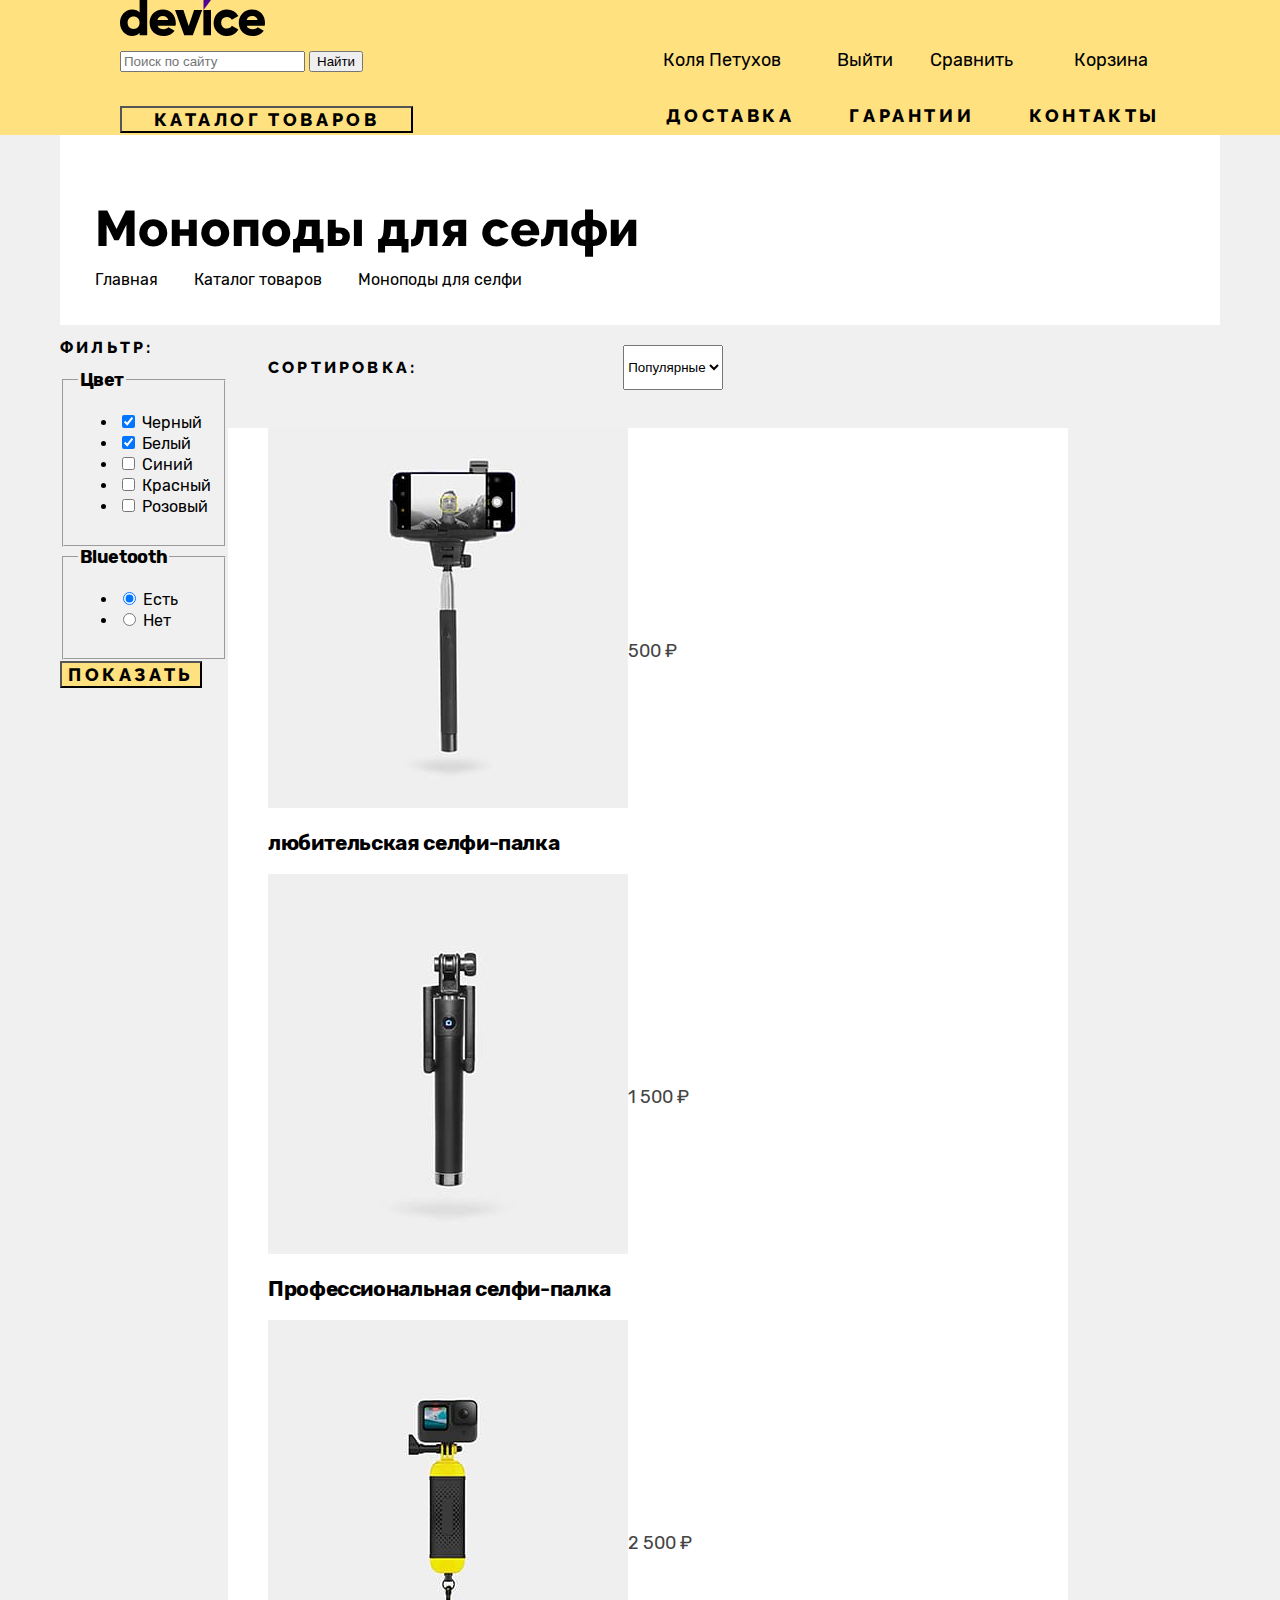
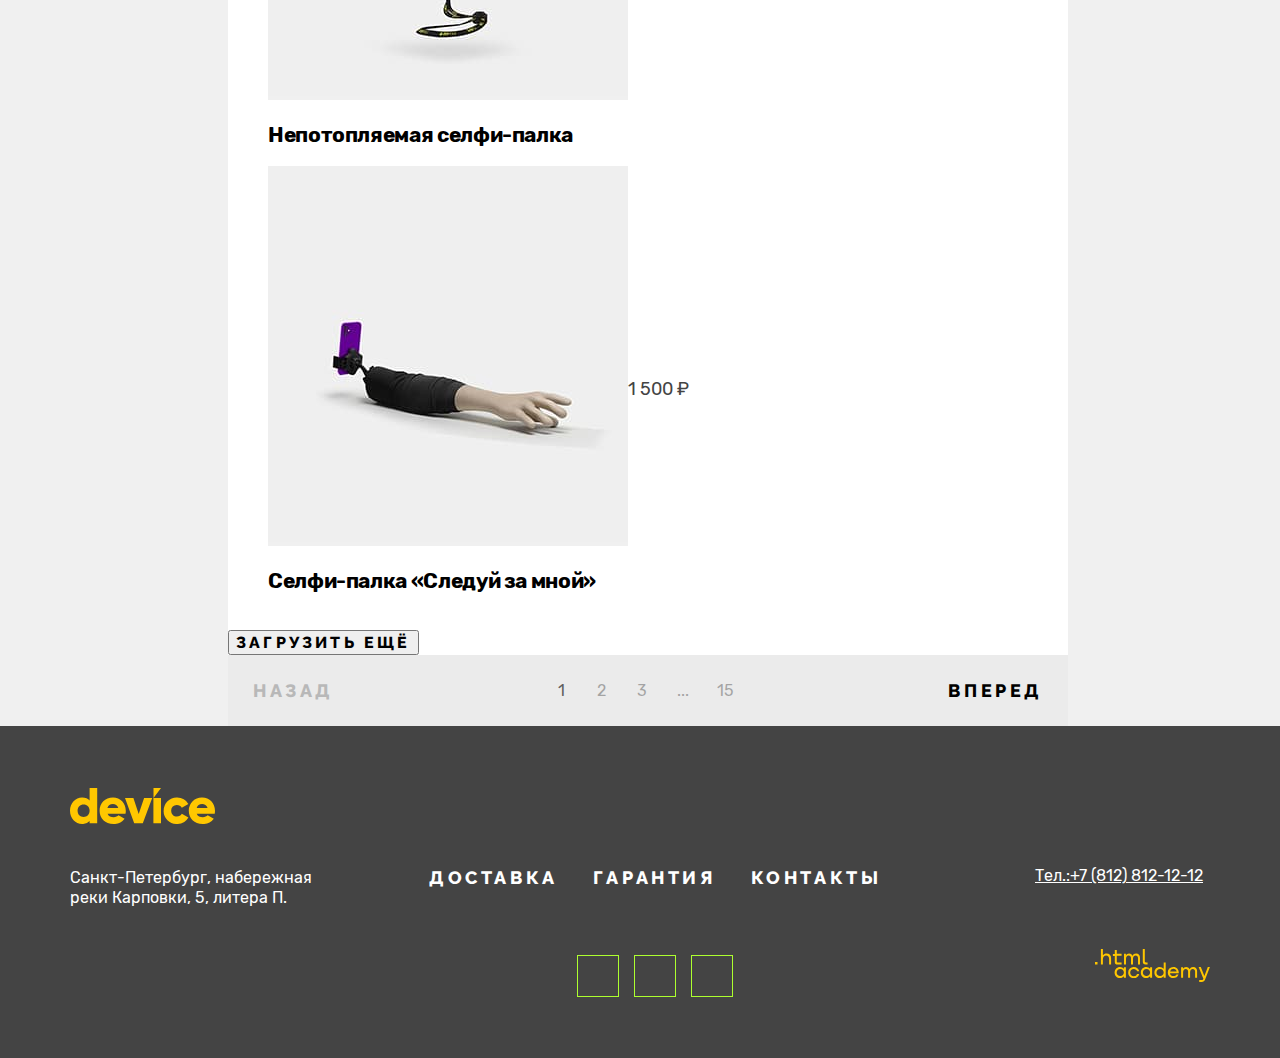
<file: 6/catalog.html>
<!DOCTYPE html>
<html lang="ru">
  <head>
    <meta charset="utf-8">
    <title>HTML Academy: Девайс. Каталог</title>
    <link rel="stylesheet" href="styles/styles.css">
    <base href="https://htmlacademy-htmlcss.github.io/2157055-device-35/6/">
</head>
  <body>
    <!-- <p>Репозиторий создан для обучения на профессиональном онлайн‑курсе «<a href="https://htmlacademy.ru/intensive/htmlcss">HTML и CSS. Профессиональная вёрстка сайтов</a>».</p> -->
    <header class="page-header">
      <div class="page-header-container">
      <a class="navigation-logo" href="#">
        <img class="page-header-logo" alt="Логотип магазина 'Девайс'." src="/images/logo-header.svg" width="145" height="36">
      </a>
      <div class="top-of-the-header">
      <form class="search" action="https://echo.htmlacademy.ru/" method="get">
        <input name="search" placeholder="Поиск по сайту" type="search">
        <button type="submit">Найти</button>
      </form>
      <a class="personal-area-link" href="#">
        Коля Петухов
      </a>
      <a class="personal-area-exit-link" href="#">
        Выйти
      </a>
      <a class="compare-link" href="#">
        Сравнить
      </a>
      <a class="bin-link" href="#">
        Корзина
      </a>
      </div>
      <div class="bottom-of-the-header">
      <div class="header-product-categories">
        <button class="catalog-button">
          каталог товаров
        </button>
        <ul class="header-categories-list visually-hidden">
          <li class="header-categories-item">
            <a class="header-category" href="#">Виртуальная реальность</a>
          </li>
          <li class="header-categories-item">
            <a class="header-category" href="#">Моноподы для селфи</a>
          </li>
          <li class="header-categories-item">
            <a class="header-category" href="#">Экшн-камеры</a>
          </li>
          <li class="header-categories-item">
            <a class="header-category" href="#">Фитнес-браслеты</a>
          </li>
          <li class="header-categories-item">
            <a class="header-category" href="#">Умные часы</a>
          </li>
          <li class="header-categories-item">
            <a class="header-category" href="#">Квадрокоптеры</a>
          </li>
        </ul>
      </div>
      <nav class="navigation">
        <ul class="page-navigation-list">
          <li class="page-navigation-item">
            <a class="login-link" href="#">
              доставка
            </a>
          </li>
          <li class="page-navigation-item">
            <a class="login-link" href="#">
              гарантии
            </a>
          </li>
          <li class="page-navigation-item">
            <a class="login-link" href="#">
              контакты
            </a>
          </li>
        </ul>
      </nav>
      </div>
      </div>
    </header>
    <main class="main-inner">
      <div class="page-container">
        <header class="inner-header">
          <h1 class="inner-header-title">Моноподы для селфи</h1>
          <ul class="breadcrumbs">
            <li class="breadcrumbs-item">
              <a class="breadcrumbs-link" href="index.html">Главная</a>
            </li>
            <li class="breadcrumbs-item">
              <a class="breadcrumbs-link" href="#">Каталог товаров</a>
            </li>
            <li class="breadcrumbs-item">
              <a class="breadcrumbs-link" href="#">Моноподы для селфи</a>
            </li>
          </ul>
        </header>
        <section class="catalog-products">
          <div class="left-column">
          <h2 class="filter-title">Фильтр:</h2>
          <form class="catalog-filter" action="https://echo.htmlacademy.ru/" method="get">
            <fieldset class="catalog-filter-group">
            <legend class="catalog-filter-title">Цвет</legend>
            <ul class="catalog-filter-list">
              <li class="catalog-filter-item">
                <label class="control">
                  <input class="control-input" type="checkbox" name="black" checked>

              Черный
                </label>
              </li>
              <li class="catalog-filter-item">
                <label class="control">
                  <input class="control-input" type="checkbox" name="white" checked>

              Белый
                </label>
              </li>
              <li class="catalog-filter-item">
                <label class="control">
                  <input class="control-input" type="checkbox" name="blue">

              Синий
                </label>
              </li>
              <li class="catalog-filter-item">
                <label class="control">
                  <input class="control-input" type="checkbox" name="red">

              Красный
                </label>
              </li>
              <li class="catalog-filter-item">
                <label class="control">
                  <input class="control-input" type="checkbox" name="pink">

              Розовый
                </label>
              </li>
            </ul>
            </fieldset>
            <fieldset class="catalog-filter-group">
            <legend class="catalog-filter-title">Bluetooth</legend>
            <ul class="catalog-filter-list">
              <li class="catalog-filter-item">
                <label class="control">
                  <input class="control-input" type="radio" name="product-group" value="have" checked>

              Есть
                </label>
              </li>
              <li class="catalog-filter-item">
                <label class="control">
                  <input class="control-input" type="radio" name="product-group" value="don't have">

              Нет
                </label>
              </li>
            </ul>
            </fieldset>

            <button class="show-button" type="submit">Показать</button>
          </form>
          </div>
          <div class="right-column">
          <div class="sort-container">
            <h2 class="sort-title">Сортировка:</h2>
            <select class="select-control" aria-label="Сортировка">
            <option value="popular">Популярные</option>
            <option value="cheap">Дешевые</option>
            <option value="expensive">Дорогие</option>
            </select>
            <button class="change-direction-button-up visually-hidden">Up</button>
            <button class="change-direction-button-down visually-hidden">Down</button>
          </div>
          <div class="cards-field">
            <ul class="product-list">
              <li class="product-card">
                <a class="product-card-link" href="#">
                  <img class="product-card-image" src="/images/product-2.jpg" alt="Селфи-палка с телефоном" width="360" height="380">
                  <h3 class="product-card-title">любительская селфи-палка</h3>
                </a>
                <b class="product-card-price">500 ₽</b>
              </li>
              <li class="product-card">
                <a class="product-card-link" href="#">
                  <img class="product-card-image" src="/images/product-2-1.jpg" alt="Профессиональная селфи-палка" width="360" height="380">
                  <h3 class="product-card-title">Профессиональная селфи-палка</h3>
                </a>
                <b class="product-card-price">1 500 ₽</b>
              </li>
              <li class="product-card">
                <a class="product-card-link" href="#">
                  <img class="product-card-image" src="/images/product-2-2.jpg" alt="Непотопляемая селфи-палка с экшн-камерой" width="360" height="380">
                  <h3 class="product-card-title">Непотопляемая селфи-палка</h3>
                </a>
                <b class="product-card-price">2 500 ₽</b>
              </li>
              <li class="product-card">
                <a class="product-card-link" href="#">
                  <img class="product-card-image" src="/images/product-2-3.jpg" alt="Селфи-палка в виде руки с телефоном" width="360" height="380">
                  <h3 class="product-card-title">Селфи-палка «Следуй за мной»</h3>
                </a>
                <b class="product-card-price">1 500 ₽</b>
              </li>
              </ul>
                <button class="button-pagination-show-more" type="button">Загрузить ещё</button>
                <ul class="pagination">
                  <li class="pagination-item">
                    <a class="pagination-swap pagination-prev pagination-disabled" href="#">
                      Назад
                    </a>
                  </li>
                  <li class="pagination-item">
                    <a class="pagination-link pagination-current">1</a>
                  </li>
                  <li class="pagination-item">
                    <a class="pagination-link" href="#">2</a>
                  </li>
                  <li class="pagination-item">
                    <a class="pagination-link" href="#">3</a>
                  </li>
                  <li class="pagination-item">
                    <a class="pagination-link" href="#">...</a>
                  </li>
                  <li class="pagination-item">
                    <a class="pagination-link" href="#">15</a>
                  </li>
                  <li class="pagination-item">
                    <a class="pagination-swap pagination-next" href="#">
                      вперед
                    </a>
                  </li>
                </ul>
              </div>
            </div>
          </section>
        </div>
    </main>
    <footer class="page-footer">
      <div class="page-footer-container">
        <section class="footer-address">
          <img class="footer-logo" alt="Девайс" src="images/logo-footer.svg" width="145" height="36">
          <address>
            Санкт-Петербург, набережная реки Карповки, 5, литера П.
          </address>
        </section>
        <section class="footer-media">
          <ul class="footer-media-list">
            <li class="footer-media-item">
              <a class="footer-delivery" href="#">доставка</a>
            </li>
            <li class="footer-media-item">
              <a class="footer-guarantee" href="#">гарантия</a>
            </li>
            <li class="footer-media-item">
              <a class="footer-contacts" href="#">контакты</a>
            </li>
          </ul>
          <ul class="social-media-list">
            <li class="social-media-item">
              <a class="footer-telegram visually-hidden" href="https://t.me/htmlacademy">телеграм</a>
            </li>
            <li class="social-media-item">
              <a class="footer-youtube visually-hidden" href="https://www.youtube.com/user/htmlacademyru">ютуб</a>
            </li>
            <li class="social-media-item">
              <a class="footer-twitter visually-hidden" href="https://twitter.com/htmlacademy_ru">твиттер</a>
            </li>
          </ul>
        </section>
        <section class="footer-phone">
          <a class="footer-contacts-phone" href="tel:+78128121212">Тел.:+7 (812) 812-12-12</a>
          <a class="executor" href="https://htmlacademy.ru/">
            <img class="executor-logo" alt="html.academy" src="images/logo-academy-footer.svg" width="115" height="33">
          </a>
        </section>
      </div>
    </footer>
  </body>
</html>
</file>
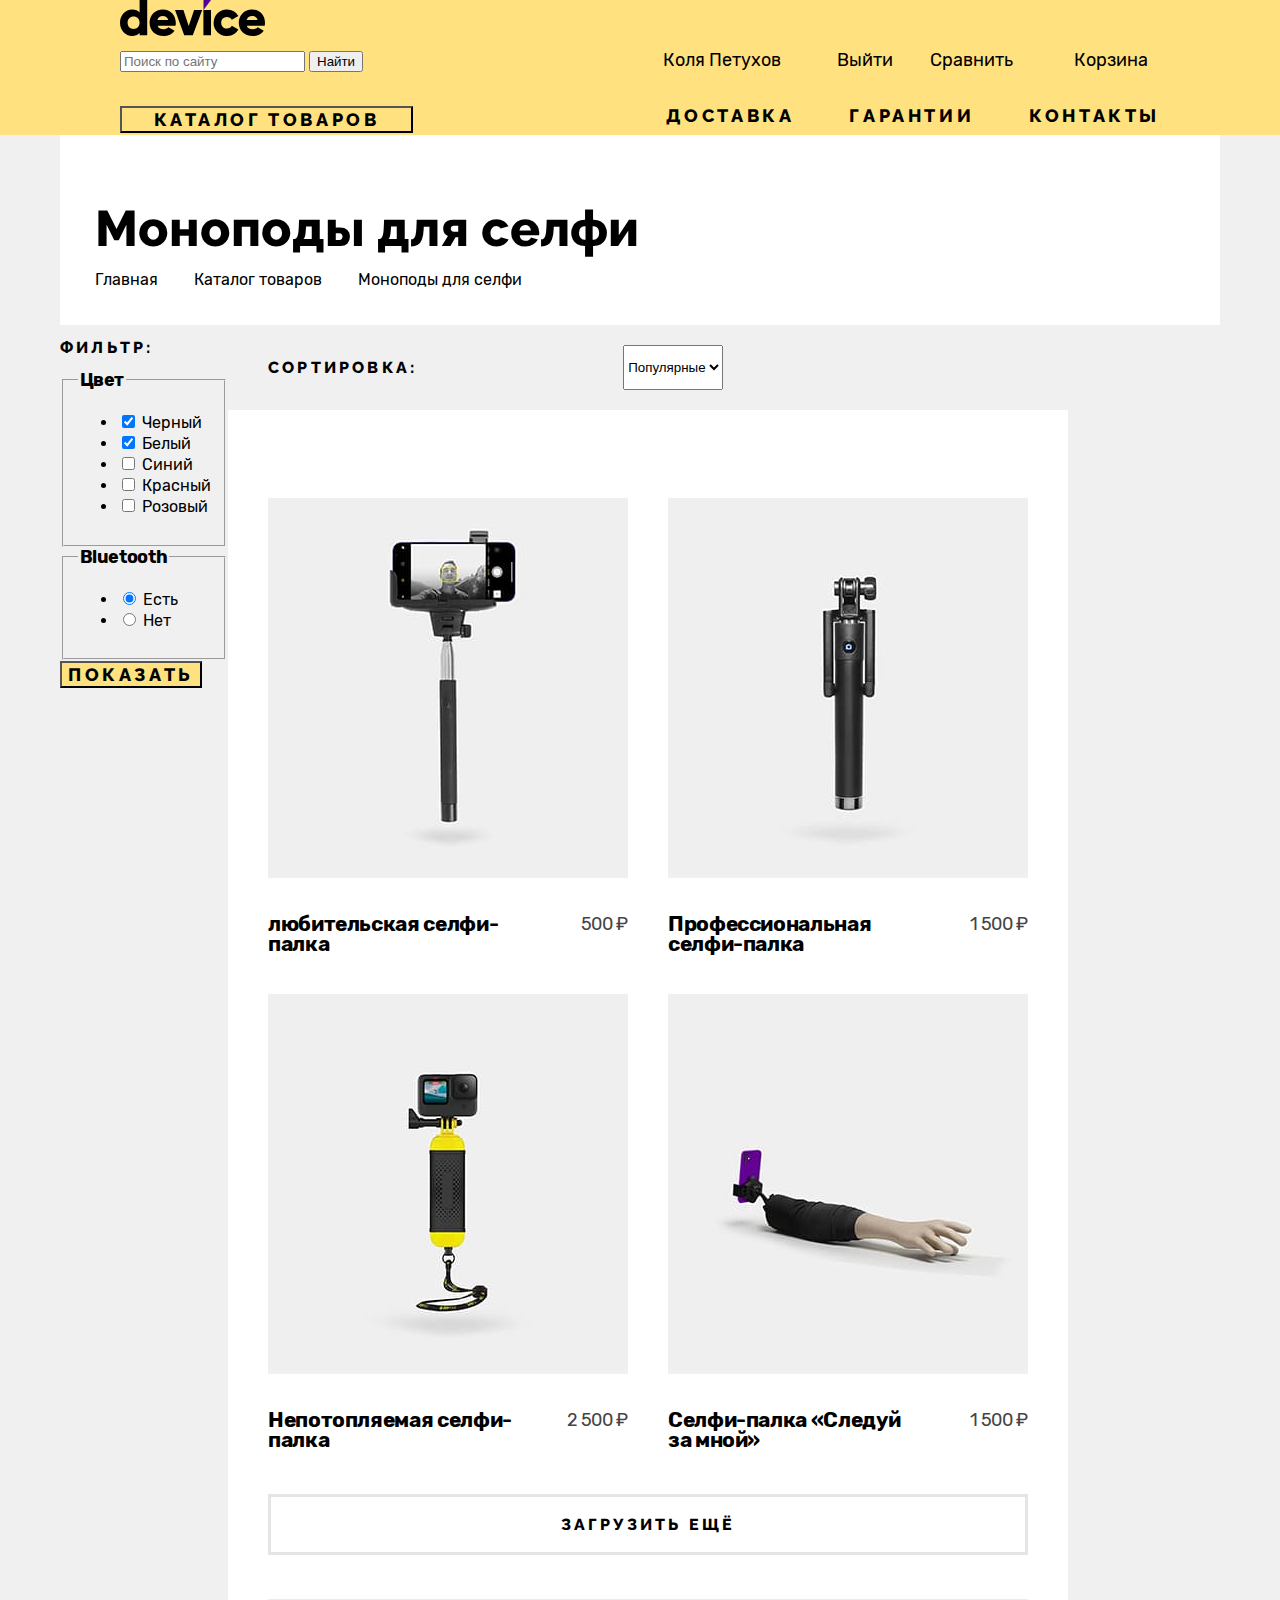
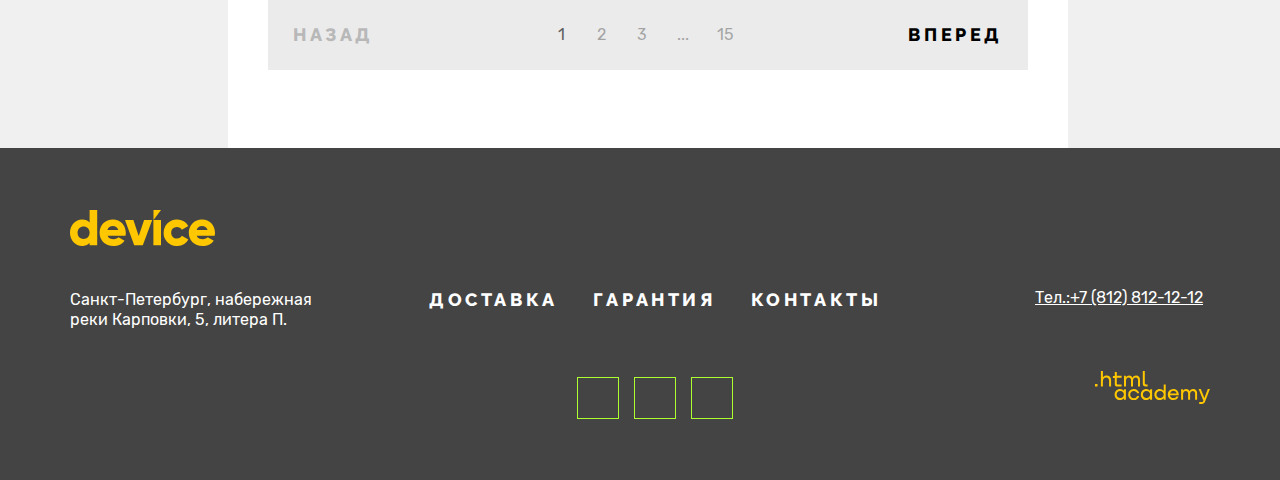
<file: 7/catalog.html>
<!DOCTYPE html>
<html lang="ru">
  <head>
    <meta charset="utf-8">
    <title>HTML Academy: Девайс. Каталог</title>
    <link rel="stylesheet" href="styles/styles.css">
    <base href="https://htmlacademy-htmlcss.github.io/2157055-device-35/7/">
</head>
  <body>
    <!-- <p>Репозиторий создан для обучения на профессиональном онлайн‑курсе «<a href="https://htmlacademy.ru/intensive/htmlcss">HTML и CSS. Профессиональная вёрстка сайтов</a>».</p> -->
    <header class="page-header">
      <div class="page-header-container">
      <a class="navigation-logo" href="#">
        <img class="page-header-logo" alt="Логотип магазина 'Девайс'." src="/images/logo-header.svg" width="145" height="36">
      </a>
      <div class="top-of-the-header">
      <form class="search" action="https://echo.htmlacademy.ru/" method="get">
        <input name="search" placeholder="Поиск по сайту" type="search">
        <button type="submit">Найти</button>
      </form>
      <a class="personal-area-link" href="#">
        Коля Петухов
      </a>
      <a class="personal-area-exit-link" href="#">
        Выйти
      </a>
      <a class="compare-link" href="#">
        Сравнить
      </a>
      <a class="bin-link" href="#">
        Корзина
      </a>
      </div>
      <div class="bottom-of-the-header">
      <div class="header-product-categories">
        <button class="catalog-button">
          каталог товаров
        </button>
        <ul class="header-categories-list visually-hidden">
          <li class="header-categories-item">
            <a class="header-category" href="#">Виртуальная реальность</a>
          </li>
          <li class="header-categories-item">
            <a class="header-category" href="#">Моноподы для селфи</a>
          </li>
          <li class="header-categories-item">
            <a class="header-category" href="#">Экшн-камеры</a>
          </li>
          <li class="header-categories-item">
            <a class="header-category" href="#">Фитнес-браслеты</a>
          </li>
          <li class="header-categories-item">
            <a class="header-category" href="#">Умные часы</a>
          </li>
          <li class="header-categories-item">
            <a class="header-category" href="#">Квадрокоптеры</a>
          </li>
        </ul>
      </div>
      <nav class="navigation">
        <ul class="page-navigation-list">
          <li class="page-navigation-item">
            <a class="login-link" href="#">
              доставка
            </a>
          </li>
          <li class="page-navigation-item">
            <a class="login-link" href="#">
              гарантии
            </a>
          </li>
          <li class="page-navigation-item">
            <a class="login-link" href="#">
              контакты
            </a>
          </li>
        </ul>
      </nav>
      </div>
      </div>
    </header>
    <main class="main-inner">
      <div class="page-container">
        <header class="inner-header">
          <h1 class="inner-header-title">Моноподы для селфи</h1>
          <ul class="breadcrumbs">
            <li class="breadcrumbs-item">
              <a class="breadcrumbs-link" href="index.html">Главная</a>
            </li>
            <li class="breadcrumbs-item">
              <a class="breadcrumbs-link" href="#">Каталог товаров</a>
            </li>
            <li class="breadcrumbs-item">
              <a class="breadcrumbs-link" href="#">Моноподы для селфи</a>
            </li>
          </ul>
        </header>
        <section class="catalog-products">
          <div class="left-column">
          <h2 class="filter-title">Фильтр:</h2>
          <form class="catalog-filter" action="https://echo.htmlacademy.ru/" method="get">
            <fieldset class="catalog-filter-group">
            <legend class="catalog-filter-title">Цвет</legend>
            <ul class="catalog-filter-list">
              <li class="catalog-filter-item">
                <label class="control">
                  <input class="control-input" type="checkbox" name="black" checked>

              Черный
                </label>
              </li>
              <li class="catalog-filter-item">
                <label class="control">
                  <input class="control-input" type="checkbox" name="white" checked>

              Белый
                </label>
              </li>
              <li class="catalog-filter-item">
                <label class="control">
                  <input class="control-input" type="checkbox" name="blue">

              Синий
                </label>
              </li>
              <li class="catalog-filter-item">
                <label class="control">
                  <input class="control-input" type="checkbox" name="red">

              Красный
                </label>
              </li>
              <li class="catalog-filter-item">
                <label class="control">
                  <input class="control-input" type="checkbox" name="pink">

              Розовый
                </label>
              </li>
            </ul>
            </fieldset>
            <fieldset class="catalog-filter-group">
            <legend class="catalog-filter-title">Bluetooth</legend>
            <ul class="catalog-filter-list">
              <li class="catalog-filter-item">
                <label class="control">
                  <input class="control-input" type="radio" name="product-group" value="have" checked>

              Есть
                </label>
              </li>
              <li class="catalog-filter-item">
                <label class="control">
                  <input class="control-input" type="radio" name="product-group" value="don't have">

              Нет
                </label>
              </li>
            </ul>
            </fieldset>

            <button class="show-button" type="submit">Показать</button>
          </form>
          </div>
          <div class="right-column">
          <div class="sort-container">
            <h2 class="sort-title">Сортировка:</h2>
            <select class="select-control" aria-label="Сортировка">
            <option value="popular">Популярные</option>
            <option value="cheap">Дешевые</option>
            <option value="expensive">Дорогие</option>
            </select>
            <button class="change-direction-button-up visually-hidden">Up</button>
            <button class="change-direction-button-down visually-hidden">Down</button>
          </div>
          <div class="cards-field">
            <ul class="product-list">
              <li class="product-card">
                <a class="product-card-link" href="#">
                  <img class="product-card-image" src="/images/product-2.jpg" alt="Селфи-палка с телефоном" width="360" height="380">
                  <div class="product-card-description">
                    <h3 class="product-card-title">любительская селфи-палка</h3>
                    <span class="product-card-price">500 ₽</span>
                  </div>
                </a>
              </li>
              <li class="product-card">
                <a class="product-card-link" href="#">
                  <img class="product-card-image" src="/images/product-2-1.jpg" alt="Профессиональная селфи-палка" width="360" height="380">
                  <div class="product-card-description">
                    <h3 class="product-card-title">Профессиональная селфи-палка</h3>
                    <span class="product-card-price">1 500 ₽</span>
                  </div>
                </a>
              </li>
              <li class="product-card">
                <a class="product-card-link" href="#">
                  <img class="product-card-image" src="/images/product-2-2.jpg" alt="Непотопляемая селфи-палка с экшн-камерой" width="360" height="380">
                  <div class="product-card-description">
                    <h3 class="product-card-title">Непотопляемая селфи-палка</h3>
                    <span class="product-card-price">2 500 ₽</span>
                  </div>
                </a>
              </li>
              <li class="product-card">
                <a class="product-card-link" href="#">
                  <img class="product-card-image" src="/images/product-2-3.jpg" alt="Селфи-палка в виде руки с телефоном" width="360" height="380">
                  <div class="product-card-description">
                    <h3 class="product-card-title">Селфи-палка «Следуй за мной»</h3>
                    <span class="product-card-price">1 500 ₽</span>
                  </div>
                </a>
              </li>
              </ul>
              <button class="button-pagination-show-more" type="button">
                <span class="innerButton">
                  Загрузить ещё
                </span>
              </button>
              <ul class="pagination">
                <li class="pagination-item">
                  <a class="pagination-swap pagination-prev pagination-disabled" href="#">
                    Назад
                  </a>
                </li>
                <li class="pagination-item">
                  <a class="pagination-link pagination-current">1</a>
                </li>
                <li class="pagination-item">
                  <a class="pagination-link" href="#">2</a>
                </li>
                <li class="pagination-item">
                  <a class="pagination-link" href="#">3</a>
                </li>
                <li class="pagination-item">
                  <a class="pagination-link" href="#">...</a>
                </li>
                <li class="pagination-item">
                  <a class="pagination-link" href="#">15</a>
                </li>
                <li class="pagination-item">
                  <a class="pagination-swap pagination-next" href="#">
                    вперед
                  </a>
                </li>
              </ul>
            </div>
          </div>
        </section>
      </div>
    </main>
    <footer class="page-footer">
      <div class="page-footer-container">
        <section class="footer-address">
          <img class="footer-logo" alt="Девайс" src="images/logo-footer.svg" width="145" height="36">
          <address>
            Санкт-Петербург, набережная реки Карповки, 5, литера П.
          </address>
        </section>
        <section class="footer-media">
          <ul class="footer-media-list">
            <li class="footer-media-item">
              <a class="footer-delivery" href="#">доставка</a>
            </li>
            <li class="footer-media-item">
              <a class="footer-guarantee" href="#">гарантия</a>
            </li>
            <li class="footer-media-item">
              <a class="footer-contacts" href="#">контакты</a>
            </li>
          </ul>
          <ul class="social-media-list">
            <li class="social-media-item">
              <a class="footer-telegram visually-hidden" href="https://t.me/htmlacademy">телеграм</a>
            </li>
            <li class="social-media-item">
              <a class="footer-youtube visually-hidden" href="https://www.youtube.com/user/htmlacademyru">ютуб</a>
            </li>
            <li class="social-media-item">
              <a class="footer-twitter visually-hidden" href="https://twitter.com/htmlacademy_ru">твиттер</a>
            </li>
          </ul>
        </section>
        <section class="footer-phone">
          <a class="footer-contacts-phone" href="tel:+78128121212">Тел.:+7 (812) 812-12-12</a>
          <a class="executor" href="https://htmlacademy.ru/">
            <img class="executor-logo" alt="html.academy" src="images/logo-academy-footer.svg" width="115" height="33">
          </a>
        </section>
      </div>
    </footer>
  </body>
</html>
</file>
<file: styles/styles.css>
@font-face {
  font-family: "Raleway";
  font-style: normal;
  font-weight: 800;
  src: url("../fonts/raleway/raleway-800.woff2") format("woff2");
  font-display: swap;
}

@font-face {
  font-family: "Rubik";
  font-style: normal;
  font-weight: 400;
  src: url("../fonts/rubik/rubik-400.woff2") format("woff2");
  font-display: swap;
}

@font-face {
  font-family: "Rubik";
  font-style: normal;
  font-weight: 700;
  src: url("../fonts/rubik/rubik-700.woff2") format("woff2");
  font-display: swap;
}

html {
  height: 100%;
}

body {
  margin: 0;
  display: flex;
  flex-direction: column;
  min-height: 100%;
  font-family: "Rubik", sans-serif;
  font-style: normal;
  font-weight: 400;
  font-size: 18px;
  line-height: 30px;
  background-color: white;
  color: black;
}

.visually-hidden {
  position: absolute;
  width: 1px;
  height: 1px;
  margin: -1px;
  padding: 0;
  border: 0;
  clip: rect(0 0 0 0);
  overflow: hidden;
}

.page-header-container{
  width: 1040px;
  margin: 0 auto;
}

.top-of-the-header,
.bottom-of-the-header {
  display: flex;
  flex-wrap: wrap;
}

.top-of-the-header{
  margin-bottom: 30px;
}

.search {
  margin: 0;
  padding: 0;
  width: 517px;
}

.personal-area-link{
  display: block;
  min-width: 146px;
  padding: 0;
  margin-left: 26px;
  margin-right: 28px;
}

.personal-area-link-login {
  display: block;
  min-width: 81px;
  padding-right: 150px;
  margin-right: 26px;
}

.personal-area-exit-link {
  display: block;
  min-width: 56px;
  padding: 0;
  margin-right: 26px;
}

.compare-link{
  width: 105px;
  padding: 0;
  margin-right: 36px;
}

.bin-link{
  width: 99px;
  padding: 0;
  margin-left: auto;
}

.navigation {
  min-width: 471px;
  margin-left: auto;
}

.page-navigation-list {
  display: flex;
  justify-content: space-between;
  list-style-type: none;
  margin: 0;
  padding: 0;
}

.page-navigation-item:not(last-child){
  display: block;
  margin-right: 41px;
  padding: 0;
}

.page-navigation-item:last-child {
  padding: 0;
  margin: 0;
}

.login-link {
  padding: 14px;
}

.login-link:last-child {
  padding-right: 0;
}

.page-container {
  width: 1160px;
  margin: 0 auto;
}

.main-product-card {
  display: flex;
  align-items: center;
}

.popular-product {
  display: block;
  width: 560px;
  margin: 0;
  padding: 0;
}

.product-discription {
  width: 560px;
  margin-left: auto;
  padding: 0;
}

.characteristics-list,
.extra-info {
  display: flex;
  list-style-type: none;
  margin: 0;
  padding: 0;
}

.extra-info {
  align-items: center;
}

.characteristics-item {
  padding: 0;
  margin: 0;
  margin-right: 20px;
}

.product-categories-list {
  display: flex;
  justify-content: space-between;
  list-style-type: none;
  padding: 0;
  margin-top: 70px;
  margin-bottom: 70px;

}

.extra-info-title-list {
  width: 280px;
  padding: 0;
  margin-top: 64px;
  margin-bottom: 65px;
  list-style-type: none;
}

.extra-info-title {
  width: 160px;
  margin-bottom: 35px;
  margin-right: 120px;
}

.extra-description-title {
  margin: 0;
  margin-bottom: 34px;
}

.extra-info-description-list {
  width: 694px;
  padding: 0;
  margin-left: 126px;
  list-style-type: none;
}

.extra-info-description-list {
  margin: 72px 63px 116px;
}

.common-info {
  display: flex;
  justify-content: space-between;
  margin-bottom: 70px;
}

.info {
  width: 520px;
  margin-right: 108px;
}

.space-in-text {
  line-height: 30px;
}

.delivery-ways-list{
  width: 182px;
  padding-left: 34px;
}

.delivery-ways-item {
  margin-bottom: 19px;
}

.contacts-address-text{
  margin: 0;
}

.contacts-schedule {
  padding: 0;
  margin-bottom: 30px;
  list-style-type: none;
}

.contacts-subtitle {
  margin-top: 30px;
  margin-bottom: 15px;
}

.top-of-mailing-list,
.bottom-of-mailing-list {
  display: flex;
  align-items: center;
}

.bottom-of-mailing-list {
  padding-bottom: 56px;
}

.mailing-list-title {
  width: 348px;
}

.mailing-list-discription {
  width: 560px;
  margin-left: auto;
}

.mailing-list-form {
  width: 810px;
}

.mailing-list-mark {
  margin-bottom: 0;
  margin-left: auto;
}

.page-footer-container {
  display: flex;
  width: 1140px;
  margin: 0 auto;
}

.footer-logo {
  margin-bottom: 35px;
}

.footer-address {
  padding: 0;
  margin-top: 62px;
  margin-bottom: 77px;
  margin-right: 79px;
}

.footer-address address {
  width: 280px;
  margin-bottom: 64px;
}

.footer-media {
  min-width: 450px;
}

.footer-media-list {
  display: flex;
  list-style-type: none;
  margin-top: 137px;
  margin-bottom: 62px;
  padding: 0;
}

.footer-media-item {
  margin-right: 35px;
}

.footer-media-item:last-child {
  margin-right: 0;

}

.social-media-list {
  display: flex;
  flex-wrap: wrap;
  list-style-type: none;
  padding: 0;
  justify-content: center;
  margin-bottom: 61px;

}

.social-media-item {
  border:
    1px
    solid
    greenyellow;
    /* для видимости, после добавдения иконок - уберу */
  min-width: 40px;
  min-height: 40px;
  margin-right: 15px;
}

.social-media-item:last-child {
  margin-right: 0;
}

.footer-phone {
  min-width: 175px;
  margin-left: auto;
  margin-top: 140px;
  margin-bottom: 65px;

}

.executor-logo {
  display: block;
  padding: 0;
  margin-left: auto;
}

.main-container {
  flex-grow: 1;
}
.page-header {
  background-color: #ffe17f;
  color: inherit;
}

.sort-title {
  margin-right: 206px;
}

.catalog-products {
  display: flex;
}

.right-column {
  width: 840px;
}

.product-list {
  list-style-type: none;
  display: grid;
  grid-template-columns: 360px 360px;
  gap: 40px;
  margin-bottom: 44px;
}

.product-card-link{
  display: block;
  width: 360px;
}

.product-card-description {
  display: flex;
  justify-content: space-between;
  margin-top: 32px;
}

.product-card-title {
  display: block;
  margin: 0;
  max-width: 250px;
}

.page-header a {
  color: black;
  text-decoration: none;
}

.compare-link,
.bin-link {
  text-align: center;
}

.catalog-button,
.page-navigation-list,
.about-product {
  font-family: "Raleway";
  font-style: normal;
  font-weight: 800;
  font-size: 18px;
  line-height: 21px;
  letter-spacing: 0.2em;
  text-transform: uppercase;
}

.catalog-button {
  background-color: #ffe17f;

  width: 293px;
}

.advantages-title{
  font-family: "Raleway";
  font-style: normal;
  font-weight: 800;
  font-size: 50px;
  line-height: 50px;
}

.advantages-description p {
  color: #444444;
}

.about-product {
  color: #000000;
  background: #FFE17F;
  text-decoration: none;
}

.characteristics-list {
  color: #444444;
}

.distance {
  font-size: 36px;
  line-height: 30px;
  color: #000;
}

.product-categories-list a{
  font-family: 'Raleway';
  font-style: normal;
  font-weight: 800;
  font-size: 18px;
  line-height: 24px;
  color: #000;
  text-decoration: none;
}

.extra-info-title-list button{
  font-family: "Raleway";
  font-style: normal;
  font-weight: 800;
  font-size: 18px;
  line-height: 21px;
  letter-spacing: 0.2em;
  text-transform: uppercase;
  color: #000000;
  background: #FFE17F;
  text-decoration: none;
}

.extra-description-title {
  font-family: "Raleway";
  font-style: normal;
  font-weight: 800;
  font-size: 50px;
  line-height: 50px;
}

.extra-descriptoin {
  color: #444444;
  background-color: #F0F0F0;
}

.delivery {
  font-family: 'Raleway';
  font-style: normal;
  font-weight: 800;
  font-size: 20px;
  line-height: 23px;
  text-align: center;
  letter-spacing: 0.2em;
  text-transform: uppercase;
  color: #000;
  text-decoration: none;
  background-color: #F0F0F0;

  display: block;
  margin: 0 auto;
  margin-top: 70px;
  margin-bottom: 70px;
  padding: 40px 125px;
}

.about-company-title,
.contacts-title,
.mailing-list-title{
  font-family: "Raleway";
  font-style: normal;
  font-weight: 800;
  font-size: 50px;
  line-height: 50px;
  color: #000000;
}

.about-company-description {
  color: #444444;

  width: 497px;
  padding: 0;
  margin-bottom: 30px;
}

.delivery-ways-list {
  font-weight: 700;
  line-height: 20px;
  letter-spacing: -0.02em;
}

.all-info {
  font-family: "Raleway";
  font-style: normal;
  font-weight: 800;
  font-size: 18px;
  line-height: 21px;
  letter-spacing: 0.2em;
  text-transform: uppercase;
  color: #000000;
  background: #FFE17F;
  text-decoration: none;

  width: 270px;
}


.contacts {
  color: #444444;

  width: 532px;
}

.contacts h3 {
  font-weight: 700;
  font-size: 24px;
  line-height: 30px;

}

address {
  font-style: normal;
}

.contacts-address a{
  color: #444444;
}

.comunication {
  font-family: "Raleway";
  font-style: normal;
  font-weight: 800;
  font-size: 18px;
  line-height: 21px;
  letter-spacing: 0.2em;
  text-transform: uppercase;
  color: #000000;
  background: #FFE17F;
  text-decoration: none;
}

.mailing-list {
  color: #444444;
  background-color: #F0F0F0;
}

.page-footer {
  color: white;
  background-color:#444444;
}

.page-footer address {
  font-size: 16px;
  line-height: 20px;
}

.footer-media-list a{
  font-family: "Raleway";
  font-style: normal;
  font-weight: 800;
  font-size: 18px;
  line-height: 21px;
  letter-spacing: 0.2em;
  text-transform: uppercase;

  color: white;
  text-decoration: none;
}

.footer-contacts-phone {
  display: block;
  color: white;
  font-size: 16px;
  line-height: 20px;
  margin-bottom: 63px;
}

.executor {
  display: block;
}

.main-inner {
  background-color: #F0F0F0;
}

.inner-header {
  background-color: #fff;
  padding: 35px;
}

.inner-header-title {
  font-family: 'Raleway';
  font-style: normal;
  font-weight: 800;
  font-size: 50px;
  line-height: 50px;

  margin-bottom: 16px ;
}

.breadcrumbs {
  display: flex;
  list-style-type: none;
  padding: 0;
  margin: 0;
  font-size: 16px;
  line-height: 20px;
  color: #000000;
}

.breadcrumbs-item {
  margin-right: 36px;
}

.breadcrumbs-link {
  color: inherit;
  text-decoration: none;
}

.sort-container {
  display: flex;
  padding: 20px 40px;
}

.change-direction-button-up {
  padding: 0;
  margin: 0;
  min-width: 30px;
  min-height: 30px;
  margin-left: auto;
  color: #000;
}

.change-direction-button-down {
  margin: 0;
  padding: 0;
  min-width: 30px;
  min-height: 30px;
}

.filter-title,
.sort-title {
  font-family: 'Raleway';
  font-style: normal;
  font-weight: 800;
  font-size: 16px;
  line-height: 19px;
  letter-spacing: 0.2em;
  text-transform: uppercase;

}

.catalog-filter-title {
  line-height: 20px;
  font-weight: 700;
  letter-spacing: -0.02em;
}

.catalog-filter-list {
  font-size: 16px;
  line-height: 20px;
}

.show-button {
  font-family: "Raleway";
  font-style: normal;
  font-weight: 800;
  font-size: 18px;
  line-height: 21px;
  letter-spacing: 0.2em;
  text-transform: uppercase;
  color: #000000;
  background: #FFE17F;
  text-decoration: none;
}

.cards-field {
  background-color: white;
  padding-top: 70px;
  padding-bottom: 78px;
}

.product-card a {
  text-decoration: none;
  color: inherit;
  line-height: 20px;
  letter-spacing: -0.02em;
}

.product-card-price {
  line-height: 21px;
  font-weight: 400;
  text-align: right;
  color: #444444;
}

.button-pagination-show-more {
  font-family: 'Raleway';
  font-style: normal;
  font-weight: 800;
  font-size: 16px;
  line-height: 19px;
  display: flex;
  align-items: center;
  text-align: center;
  letter-spacing: 0.2em;
  text-transform: uppercase;

  box-sizing: border-box;

  width: 760px;
  padding: 18px;
  margin: 0 auto;
  margin-bottom: 44px;
  border:
  3px solid #E5E5E5;
  background-color: #fff;
}

.innerButton {
  margin: 0 auto;
}

.pagination {
  background-color: #EBEBEB;
  display: flex;
  max-width: 760px;
  align-items: center;
  justify-content: center;
  margin: 0 auto;
  padding: 0;
  list-style-type: none;
}

.pagination-swap {
  font-family: 'Raleway';
  text-decoration: none;
  font-style: normal;
  font-weight: 800;
  font-size: 18px;
  line-height: 21px;
  display: flex;
  align-items: center;
  letter-spacing: 0.2em;
  text-transform: uppercase;
  color: black;
}

.pagination-prev {
  display: block;
  padding: 25px;
  color: #444444;
  opacity: 0.3;
}

.pagination-link {
  font-size: 16px;
  line-height: 20px;
  text-decoration: none;
  color: #000;
  opacity: 0.3;
  text-align: center;
}

.pagination-current {
  opacity: 0.6;
  display: block;
}

.pagination-link {
  display: block;
  box-sizing: border-box;
  width: 40px;
  height: 40px;
  padding: 10px 16px;
  background-color: inherit;
}

.pagination-item:nth-child(1) {
  margin-right: auto;
}

.pagination-item:last-child {
  padding: 25px;
  margin-left: auto;
}
</file>
<file: 3/styles/styles.css>

</file>
<file: 4/styles/styles.css>
@font-face {
  font-family: "Raleway";
  font-style: normal;
  font-weight: 800;
  src: url("../fonts/raleway/raleway-800.woff2") format("woff2");
  font-display: swap;
}

@font-face {
  font-family: "Rubik";
  font-style: normal;
  font-weight: 400;
  src: url("../fonts/rubik/rubik-400.woff2") format("woff2");
  font-display: swap;
}

@font-face {
  font-family: "Rubik";
  font-style: normal;
  font-weight: 700;
  src: url("../fonts/rubik/rubik-700.woff2") format("woff2");
  font-display: swap;
}

body {
  font-family: "Rubik", sans-serif;
  font-style: normal;
  font-weight: 400;
  font-size: 18px;
  line-height: 30px;
  background-color: white;
  color: black;
}

.page-header {
  background-color: #ffe17f;
  color: inherit;
}

.page-header a {
  color: black;
  text-decoration: none;
}

.personal-area-link,
.compare-link,
.bin-link {
  text-align: center;
}

.catalog-button,
.page-navigation-list,
.about-product {
  font-family: "Raleway";
  font-style: normal;
  font-weight: 800;
  font-size: 18px;
  line-height: 21px;
  letter-spacing: 0.2em;
  text-transform: uppercase;
}

.catalog-button {
  background-color: #ffe17f;
}

.advantages-title{
  font-family: "Raleway";
  font-style: normal;
  font-weight: 800;
  font-size: 50px;
  line-height: 50px;
}

.advantages-description p {
  color: #444444;
}

.about-product {
  color: #000000;
  background: #FFE17F;
  text-decoration: none;
}

.characteristics-list {
  color: #444444;
}

.distance {
  font-size: 36px;
  line-height: 30px;
  color: #000;
}

.product-categories-list a{
  font-family: 'Raleway';
  font-style: normal;
  font-weight: 800;
  font-size: 18px;
  line-height: 24px;
  color: #000;
  text-decoration: none;
}

.extra-info-title-list button{
  font-family: "Raleway";
  font-style: normal;
  font-weight: 800;
  font-size: 18px;
  line-height: 21px;
  letter-spacing: 0.2em;
  text-transform: uppercase;
  color: #000000;
  background: #FFE17F;
  text-decoration: none;
}

.extra-description-title {
  font-family: "Raleway";
  font-style: normal;
  font-weight: 800;
  font-size: 50px;
  line-height: 50px;
}

.extra-descriptoin {
  color: #444444;
  background-color: #F0F0F0;
}

.delivery {
  font-family: 'Raleway';
  font-style: normal;
  font-weight: 800;
  font-size: 20px;
  line-height: 23px;
  text-align: center;
  letter-spacing: 0.2em;
  text-transform: uppercase;
  color: #000;
  text-decoration: none;
  background-color: #F0F0F0;
}

.about-company-title,
.contacts-title,
.mailing-list-title{
  font-family: "Raleway";
  font-style: normal;
  font-weight: 800;
  font-size: 50px;
  line-height: 50px;
  color: #000000;
}

.about-company-description {
  color: #444444;
}

.delivery-ways-list {
  font-weight: 700;
  line-height: 20px;
  letter-spacing: -0.02em;
}

.all-info {
  font-family: "Raleway";
  font-style: normal;
  font-weight: 800;
  font-size: 18px;
  line-height: 21px;
  letter-spacing: 0.2em;
  text-transform: uppercase;
  color: #000000;
  background: #FFE17F;
  text-decoration: none;
}


.contacts {
  color: #444444;
}

.contacts h3 {
  font-weight: 700;
  font-size: 24px;
  line-height: 30px;

}

address {
  font-style: normal;
}

.contacts-address a{
  color: #444444;
}

.comunication {
  font-family: "Raleway";
  font-style: normal;
  font-weight: 800;
  font-size: 18px;
  line-height: 21px;
  letter-spacing: 0.2em;
  text-transform: uppercase;
  color: #000000;
  background: #FFE17F;
  text-decoration: none;
}

.mailing-list {
  color: #444444;
  background-color: #F0F0F0;
}

.page-footer {
  color: white;
  background-color:#444444;
}

.page-footer address {
  font-size: 16px;
  line-height: 20px;
}

.footer-media-list a{
  font-family: "Raleway";
  font-style: normal;
  font-weight: 800;
  font-size: 18px;
  line-height: 21px;
  letter-spacing: 0.2em;
  text-transform: uppercase;

  color: white;
  text-decoration: none;
}

.footer-contacts-phone {
  color: white;
  font-size: 16px;
  line-height: 20px;;
}

.main-inner {
  background-color: #F0F0F0;
}

.inner-header-title {
  font-family: 'Raleway';
  font-style: normal;
  font-weight: 800;
  font-size: 50px;
  line-height: 50px;
}

.breadcrumbs {
  font-size: 16px;
  line-height: 20px;
  color: #000000;
}

.breadcrumbs-link {
  color: inherit;
  text-decoration: none;
}

.filter-title,
.sort-title {
  font-family: 'Raleway';
  font-style: normal;
  font-weight: 800;
  font-size: 16px;
  line-height: 19px;
  letter-spacing: 0.2em;
  text-transform: uppercase;

}

.catalog-filter-title {
  line-height: 20px;
  font-weight: 700;
  letter-spacing: -0.02em;
}

.catalog-filter-list {
  font-size: 16px;
  line-height: 20px;
}

.show-button {
  font-family: "Raleway";
  font-style: normal;
  font-weight: 800;
  font-size: 18px;
  line-height: 21px;
  letter-spacing: 0.2em;
  text-transform: uppercase;
  color: #000000;
  background: #FFE17F;
  text-decoration: none;
}

.cards-field {
  background-color: white;
}

.product-card a {
  text-decoration: none;
  color: inherit;
  line-height: 20px;
  letter-spacing: -0.02em;
}

.product-card-price {
  line-height: 21px;
  font-weight: 400;
  text-align: right;
  color: #444444;
}

.button-pagination-show-more {
  font-family: 'Raleway';
  font-style: normal;
  font-weight: 800;
  font-size: 16px;
  line-height: 19px;
  display: flex;
  align-items: center;
  text-align: center;
  letter-spacing: 0.2em;
  text-transform: uppercase;
}

.pagination {
  background-color: #EBEBEB;
}

.pagination-swap {
  font-family: 'Raleway';
  text-decoration: none;
  font-style: normal;
  font-weight: 800;
  font-size: 18px;
  line-height: 21px;
  display: flex;
  align-items: center;
  letter-spacing: 0.2em;
  text-transform: uppercase;
  color: black;
}

.pagination-prev {
  color: #444444;
  opacity: 0.3;
}

.pagination-link {
  font-size: 16px;
  line-height: 20px;
  text-decoration: none;
  color: #444444;
  opacity: 0.3;
  text-align: center;
}

.pagination-current {
  opacity: 0.6;
}
</file>
<file: 5/styles/styles.css>
@font-face {
  font-family: "Raleway";
  font-style: normal;
  font-weight: 800;
  src: url("../fonts/raleway/raleway-800.woff2") format("woff2");
  font-display: swap;
}

@font-face {
  font-family: "Rubik";
  font-style: normal;
  font-weight: 400;
  src: url("../fonts/rubik/rubik-400.woff2") format("woff2");
  font-display: swap;
}

@font-face {
  font-family: "Rubik";
  font-style: normal;
  font-weight: 700;
  src: url("../fonts/rubik/rubik-700.woff2") format("woff2");
  font-display: swap;
}

html {
  height: 100%;
}

body {
  margin: 0;
  display: flex;
  flex-direction: column;
  min-height: 100%;
  font-family: "Rubik", sans-serif;
  font-style: normal;
  font-weight: 400;
  font-size: 18px;
  line-height: 30px;
  background-color: white;
  color: black;
}

.page-header-container{
  width: 1040px;
  margin: 0 auto;
}

.top-of-the-header,
.bottom-of-the-header {
  display: flex;
}

.search {
  margin: 0;
  padding: 0;
  width: 517px;
}

.personal-area-link{
  min-width: 81px;
  padding: 0;
  margin-left: 26px;
  margin-right: 150px;
}

.compare-link{
  width: 105px;
  padding: 0;
  margin-right: 36px;
}

.bin-link{
  width: 99px;
  padding: 0;
  margin-left: auto;
}

.navigation {
  width: 471px;
  margin-left: auto;
}

.page-container {
  width: 1160px;
  margin: 0 auto;
}

.product-card {
  display: flex;
}

.popular-product {
  display: block;
  width: 560px;
  margin: 0;
  padding: 0;
}

.product-discription {
  width: 560px;
  margin-left: auto;
  padding: 0;
}

.characteristics-list,
.extra-info {
  display: flex;
}

.characteristics-item {
  padding: 0;
  margin: 0;
  margin-right: 20px;
}

.product-categories-list {
  display: flex;
  justify-content: space-between;
}

.extra-info-title-list {
  width: 280px;
  padding: 0;
  margin-top: 64px;
  margin-bottom: 65px;
}

.extra-info-description-list {
  width: 694px;
  padding: 0;
  margin-left: 126px;
}

.common-info {
  display: flex;
  justify-content: space-between;
}

.info {
  width: 520px;
}

.space-in-text {
  line-height: 30px;
}

.delivery-ways-list{
  width: 182px;
  padding-left: 34px;
}

.contacts-address-text{
  margin: 0;
}

.contacts-schedule {
  padding: 0;
}

.top-of-mailing-list,
.bottom-of-mailing-list {
  display: flex;
}

.mailing-list-title {
  width: 348px;
}

.mailing-list-discription {
  width: 560px;
  margin-left: auto;
}

.mailing-list-form {
  width: 810px;
}

.mailing-list-mark {
  margin-bottom: 0;
  margin-left: auto;
}

.page-footer-container {
  display: flex;
  width: 1140px;
  margin: 0 auto;
}

.footer-adress {
  width: 239px;
  margin-right: 119px;
}

.footer-media {
  width: 444px;
  margin-right: 183px;
}

.main-container {
  flex-grow: 1;
}
.page-header {
  background-color: #ffe17f;
  color: inherit;
}

.catalog-products {
  display: flex;
}

.right-column {
  width: 840px;
}

.page-header a {
  color: black;
  text-decoration: none;
}

.personal-area-link,
.compare-link,
.bin-link {
  text-align: center;
}

.catalog-button,
.page-navigation-list,
.about-product {
  font-family: "Raleway";
  font-style: normal;
  font-weight: 800;
  font-size: 18px;
  line-height: 21px;
  letter-spacing: 0.2em;
  text-transform: uppercase;
}

.catalog-button {
  background-color: #ffe17f;

  width: 293px;
}

.advantages-title{
  font-family: "Raleway";
  font-style: normal;
  font-weight: 800;
  font-size: 50px;
  line-height: 50px;
}

.advantages-description p {
  color: #444444;
}

.about-product {
  color: #000000;
  background: #FFE17F;
  text-decoration: none;
}

.characteristics-list {
  color: #444444;
}

.distance {
  font-size: 36px;
  line-height: 30px;
  color: #000;
}

.product-categories-list a{
  font-family: 'Raleway';
  font-style: normal;
  font-weight: 800;
  font-size: 18px;
  line-height: 24px;
  color: #000;
  text-decoration: none;
}

.extra-info-title-list button{
  font-family: "Raleway";
  font-style: normal;
  font-weight: 800;
  font-size: 18px;
  line-height: 21px;
  letter-spacing: 0.2em;
  text-transform: uppercase;
  color: #000000;
  background: #FFE17F;
  text-decoration: none;
}

.extra-description-title {
  font-family: "Raleway";
  font-style: normal;
  font-weight: 800;
  font-size: 50px;
  line-height: 50px;
}

.extra-descriptoin {
  color: #444444;
  background-color: #F0F0F0;
}

.delivery {
  font-family: 'Raleway';
  font-style: normal;
  font-weight: 800;
  font-size: 20px;
  line-height: 23px;
  text-align: center;
  letter-spacing: 0.2em;
  text-transform: uppercase;
  color: #000;
  text-decoration: none;
  background-color: #F0F0F0;

  display: block;
  margin: 0 auto;
}

.about-company-title,
.contacts-title,
.mailing-list-title{
  font-family: "Raleway";
  font-style: normal;
  font-weight: 800;
  font-size: 50px;
  line-height: 50px;
  color: #000000;
}

.about-company-description {
  color: #444444;

  width: 497px;
}

.delivery-ways-list {
  font-weight: 700;
  line-height: 20px;
  letter-spacing: -0.02em;
}

.all-info {
  font-family: "Raleway";
  font-style: normal;
  font-weight: 800;
  font-size: 18px;
  line-height: 21px;
  letter-spacing: 0.2em;
  text-transform: uppercase;
  color: #000000;
  background: #FFE17F;
  text-decoration: none;

  width: 270px;
}


.contacts {
  color: #444444;

  width: 532px;
}

.contacts h3 {
  font-weight: 700;
  font-size: 24px;
  line-height: 30px;

}

address {
  font-style: normal;
}

.contacts-address a{
  color: #444444;
}

.comunication {
  font-family: "Raleway";
  font-style: normal;
  font-weight: 800;
  font-size: 18px;
  line-height: 21px;
  letter-spacing: 0.2em;
  text-transform: uppercase;
  color: #000000;
  background: #FFE17F;
  text-decoration: none;
}

.mailing-list {
  color: #444444;
  background-color: #F0F0F0;
}

.page-footer {
  color: white;
  background-color:#444444;
}

.page-footer address {
  font-size: 16px;
  line-height: 20px;
}

.footer-media-list a{
  font-family: "Raleway";
  font-style: normal;
  font-weight: 800;
  font-size: 18px;
  line-height: 21px;
  letter-spacing: 0.2em;
  text-transform: uppercase;

  color: white;
  text-decoration: none;
}

.footer-contacts-phone {
  color: white;
  font-size: 16px;
  line-height: 20px;;
}

.main-inner {
  background-color: #F0F0F0;
}

.inner-header-title {
  font-family: 'Raleway';
  font-style: normal;
  font-weight: 800;
  font-size: 50px;
  line-height: 50px;
}

.breadcrumbs {
  font-size: 16px;
  line-height: 20px;
  color: #000000;
}

.breadcrumbs-link {
  color: inherit;
  text-decoration: none;
}

.filter-title,
.sort-title {
  font-family: 'Raleway';
  font-style: normal;
  font-weight: 800;
  font-size: 16px;
  line-height: 19px;
  letter-spacing: 0.2em;
  text-transform: uppercase;

}

.catalog-filter-title {
  line-height: 20px;
  font-weight: 700;
  letter-spacing: -0.02em;
}

.catalog-filter-list {
  font-size: 16px;
  line-height: 20px;
}

.show-button {
  font-family: "Raleway";
  font-style: normal;
  font-weight: 800;
  font-size: 18px;
  line-height: 21px;
  letter-spacing: 0.2em;
  text-transform: uppercase;
  color: #000000;
  background: #FFE17F;
  text-decoration: none;
}

.cards-field {
  background-color: white;
}

.product-card a {
  text-decoration: none;
  color: inherit;
  line-height: 20px;
  letter-spacing: -0.02em;
}

.product-card-price {
  line-height: 21px;
  font-weight: 400;
  text-align: right;
  color: #444444;
}

.button-pagination-show-more {
  font-family: 'Raleway';
  font-style: normal;
  font-weight: 800;
  font-size: 16px;
  line-height: 19px;
  display: flex;
  align-items: center;
  text-align: center;
  letter-spacing: 0.2em;
  text-transform: uppercase;
}

.pagination {
  background-color: #EBEBEB;
}

.pagination-swap {
  font-family: 'Raleway';
  text-decoration: none;
  font-style: normal;
  font-weight: 800;
  font-size: 18px;
  line-height: 21px;
  display: flex;
  align-items: center;
  letter-spacing: 0.2em;
  text-transform: uppercase;
  color: black;
}

.pagination-prev {
  color: #444444;
  opacity: 0.3;
}

.pagination-link {
  font-size: 16px;
  line-height: 20px;
  text-decoration: none;
  color: #444444;
  opacity: 0.3;
  text-align: center;
}

.pagination-current {
  opacity: 0.6;
}
</file>
<file: 6/styles/styles.css>
@font-face {
  font-family: "Raleway";
  font-style: normal;
  font-weight: 800;
  src: url("../fonts/raleway/raleway-800.woff2") format("woff2");
  font-display: swap;
}

@font-face {
  font-family: "Rubik";
  font-style: normal;
  font-weight: 400;
  src: url("../fonts/rubik/rubik-400.woff2") format("woff2");
  font-display: swap;
}

@font-face {
  font-family: "Rubik";
  font-style: normal;
  font-weight: 700;
  src: url("../fonts/rubik/rubik-700.woff2") format("woff2");
  font-display: swap;
}

html {
  height: 100%;
}

body {
  margin: 0;
  display: flex;
  flex-direction: column;
  min-height: 100%;
  font-family: "Rubik", sans-serif;
  font-style: normal;
  font-weight: 400;
  font-size: 18px;
  line-height: 30px;
  background-color: white;
  color: black;
}

.visually-hidden {
  position: absolute;
  width: 1px;
  height: 1px;
  margin: -1px;
  padding: 0;
  border: 0;
  clip: rect(0 0 0 0);
  overflow: hidden;
}

.page-header-container{
  width: 1040px;
  margin: 0 auto;
}

.top-of-the-header,
.bottom-of-the-header {
  display: flex;
  flex-wrap: wrap;
}

.top-of-the-header{
  margin-bottom: 30px;
}

.search {
  margin: 0;
  padding: 0;
  width: 517px;
}

.personal-area-link{
  display: block;
  min-width: 146px;
  padding: 0;
  margin-left: 26px;
  margin-right: 28px;
}

.personal-area-link-login {
  display: block;
  min-width: 81px;
  padding-right: 150px;
  margin-right: 26px;
}

.personal-area-exit-link {
  display: block;
  min-width: 56px;
  padding: 0;
  margin-right: 26px;
}

.compare-link{
  width: 105px;
  padding: 0;
  margin-right: 36px;
}

.bin-link{
  width: 99px;
  padding: 0;
  margin-left: auto;
}

.navigation {
  min-width: 471px;
  margin-left: auto;
}

.page-navigation-list {
  display: flex;
  justify-content: space-between;
  list-style-type: none;
  margin: 0;
  padding: 0;
}

.page-navigation-item:not(last-child){
  display: block;
  margin-right: 41px;
  padding: 0;
}

.page-navigation-item:last-child {
  padding: 0;
  margin: 0;
}

.login-link {
  padding: 14px;
}

.login-link:last-child {
  padding-right: 0;
}

.page-container {
  width: 1160px;
  margin: 0 auto;
}

.product-card {
  display: flex;
  align-items: center;
}

.popular-product {
  display: block;
  width: 560px;
  margin: 0;
  padding: 0;
}

.product-discription {
  width: 560px;
  margin-left: auto;
  padding: 0;
}

.characteristics-list,
.extra-info {
  display: flex;
  list-style-type: none;
  margin: 0;
}

.extra-info {
  align-items: center;
}

.characteristics-item {
  padding: 0;
  margin: 0;
  margin-right: 20px;
}

.product-categories-list {
  display: flex;
  justify-content: space-between;
  list-style-type: none;
  padding: 0;
  margin-top: 70px;
  margin-bottom: 70px;

}

.extra-info-title-list {
  width: 280px;
  padding: 0;
  margin-top: 64px;
  margin-bottom: 65px;
  list-style-type: none;
}

.extra-info-title {
  width: 160px;
  margin-bottom: 35px;
  margin-right: 120px;
}

.extra-description-title {
  margin: 0;
  margin-bottom: 34px;
}

.extra-info-description-list {
  width: 694px;
  padding: 0;
  margin-left: 126px;
  list-style-type: none;
}

.extra-info-description-list {
  margin: 72px 63px 116px;
}

.common-info {
  display: flex;
  justify-content: space-between;
  margin-bottom: 70px;
}

.info {
  width: 520px;
  margin-right: 108px;
}

.space-in-text {
  line-height: 30px;
}

.delivery-ways-list{
  width: 182px;
  padding-left: 34px;
}

.delivery-ways-item {
  margin-bottom: 19px;
}

.contacts-address-text{
  margin: 0;
}

.contacts-schedule {
  padding: 0;
  margin-bottom: 30px;
  list-style-type: none;
}

.contacts-subtitle {
  margin-top: 30px;
  margin-bottom: 15px;
}

.top-of-mailing-list,
.bottom-of-mailing-list {
  display: flex;
  align-items: center;
}

.bottom-of-mailing-list {
  padding-bottom: 56px;
}

.mailing-list-title {
  width: 348px;
}

.mailing-list-discription {
  width: 560px;
  margin-left: auto;
}

.mailing-list-form {
  width: 810px;
}

.mailing-list-mark {
  margin-bottom: 0;
  margin-left: auto;
}

.page-footer-container {
  display: flex;
  width: 1140px;
  margin: 0 auto;
}

.footer-logo {
  margin-bottom: 35px;
}

.footer-address {
  padding: 0;
  margin-top: 62px;
  margin-bottom: 77px;
  margin-right: 79px;
}

.footer-address address {
  width: 280px;
  margin-bottom: 64px;
}

.footer-media {
  min-width: 450px;
}

.footer-media-list {
  display: flex;
  list-style-type: none;
  margin-top: 137px;
  margin-bottom: 62px;
  padding: 0;
}

.footer-media-item {
  margin-right: 35px;
}

.footer-media-item:last-child {
  margin-right: 0;

}

.social-media-list {
  display: flex;
  flex-wrap: wrap;
  list-style-type: none;
  padding: 0;
  justify-content: center;
  margin-bottom: 61px;

}

.social-media-item {
  border:
    1px
    solid
    greenyellow;
    /* для видимости, после добавдения иконок - уберу */
  min-width: 40px;
  min-height: 40px;
  margin-right: 15px;
}

.social-media-item:last-child {
  margin-right: 0;
}

.footer-phone {
  min-width: 175px;
  margin-left: auto;
  margin-top: 140px;
  margin-bottom: 65px;

}

.executor-logo {
  display: block;
  padding: 0;
  margin-left: auto;
}

.main-container {
  flex-grow: 1;
}
.page-header {
  background-color: #ffe17f;
  color: inherit;
}

.sort-title {
  margin-right: 206px;
}

.catalog-products {
  display: flex;
}

.right-column {
  width: 840px;
}

.product-list {
  list-style-type: none;
}

.page-header a {
  color: black;
  text-decoration: none;
}

.compare-link,
.bin-link {
  text-align: center;
}

.catalog-button,
.page-navigation-list,
.about-product {
  font-family: "Raleway";
  font-style: normal;
  font-weight: 800;
  font-size: 18px;
  line-height: 21px;
  letter-spacing: 0.2em;
  text-transform: uppercase;
}

.catalog-button {
  background-color: #ffe17f;

  width: 293px;
}

.advantages-title{
  font-family: "Raleway";
  font-style: normal;
  font-weight: 800;
  font-size: 50px;
  line-height: 50px;
}

.advantages-description p {
  color: #444444;
}

.about-product {
  color: #000000;
  background: #FFE17F;
  text-decoration: none;
}

.characteristics-list {
  color: #444444;
}

.distance {
  font-size: 36px;
  line-height: 30px;
  color: #000;
}

.product-categories-list a{
  font-family: 'Raleway';
  font-style: normal;
  font-weight: 800;
  font-size: 18px;
  line-height: 24px;
  color: #000;
  text-decoration: none;
}

.extra-info-title-list button{
  font-family: "Raleway";
  font-style: normal;
  font-weight: 800;
  font-size: 18px;
  line-height: 21px;
  letter-spacing: 0.2em;
  text-transform: uppercase;
  color: #000000;
  background: #FFE17F;
  text-decoration: none;
}

.extra-description-title {
  font-family: "Raleway";
  font-style: normal;
  font-weight: 800;
  font-size: 50px;
  line-height: 50px;
}

.extra-descriptoin {
  color: #444444;
  background-color: #F0F0F0;
}

.delivery {
  font-family: 'Raleway';
  font-style: normal;
  font-weight: 800;
  font-size: 20px;
  line-height: 23px;
  text-align: center;
  letter-spacing: 0.2em;
  text-transform: uppercase;
  color: #000;
  text-decoration: none;
  background-color: #F0F0F0;

  display: block;
  margin: 0 auto;
  margin-top: 70px;
  margin-bottom: 70px;
  padding: 40px 125px;
}

.about-company-title,
.contacts-title,
.mailing-list-title{
  font-family: "Raleway";
  font-style: normal;
  font-weight: 800;
  font-size: 50px;
  line-height: 50px;
  color: #000000;
}

.about-company-description {
  color: #444444;

  width: 497px;
  padding: 0;
  margin-bottom: 30px;
}

.delivery-ways-list {
  font-weight: 700;
  line-height: 20px;
  letter-spacing: -0.02em;
}

.all-info {
  font-family: "Raleway";
  font-style: normal;
  font-weight: 800;
  font-size: 18px;
  line-height: 21px;
  letter-spacing: 0.2em;
  text-transform: uppercase;
  color: #000000;
  background: #FFE17F;
  text-decoration: none;

  width: 270px;
}


.contacts {
  color: #444444;

  width: 532px;
}

.contacts h3 {
  font-weight: 700;
  font-size: 24px;
  line-height: 30px;

}

address {
  font-style: normal;
}

.contacts-address a{
  color: #444444;
}

.comunication {
  font-family: "Raleway";
  font-style: normal;
  font-weight: 800;
  font-size: 18px;
  line-height: 21px;
  letter-spacing: 0.2em;
  text-transform: uppercase;
  color: #000000;
  background: #FFE17F;
  text-decoration: none;
}

.mailing-list {
  color: #444444;
  background-color: #F0F0F0;
}

.page-footer {
  color: white;
  background-color:#444444;
}

.page-footer address {
  font-size: 16px;
  line-height: 20px;
}

.footer-media-list a{
  font-family: "Raleway";
  font-style: normal;
  font-weight: 800;
  font-size: 18px;
  line-height: 21px;
  letter-spacing: 0.2em;
  text-transform: uppercase;

  color: white;
  text-decoration: none;
}

.footer-contacts-phone {
  display: block;
  color: white;
  font-size: 16px;
  line-height: 20px;;
  margin-bottom: 63px;
}

.executor {
  display: block;
}

.main-inner {
  background-color: #F0F0F0;
}

.inner-header {
  background-color: #fff;
  padding: 35px;
}

.inner-header-title {
  font-family: 'Raleway';
  font-style: normal;
  font-weight: 800;
  font-size: 50px;
  line-height: 50px;

  margin-bottom: 16px ;
}

.breadcrumbs {
  display: flex;
  list-style-type: none;
  padding: 0;
  margin: 0;
  font-size: 16px;
  line-height: 20px;
  color: #000000;
}

.breadcrumbs-item {
  margin-right: 36px;;
}

.breadcrumbs-link {
  color: inherit;
  text-decoration: none;
}

.sort-container {
  display: flex;
  padding: 20px 40px;
}

.change-direction-button-up {
  padding: 0;
  margin: 0;
  min-width: 30px;
  min-height: 30px;
  margin-left: auto;
  color: #000;
}

.change-direction-button-down {
  margin: 0;
  padding: 0;
  min-width: 30px;
  min-height: 30px;
}




.filter-title,
.sort-title {
  font-family: 'Raleway';
  font-style: normal;
  font-weight: 800;
  font-size: 16px;
  line-height: 19px;
  letter-spacing: 0.2em;
  text-transform: uppercase;

}

.catalog-filter-title {
  line-height: 20px;
  font-weight: 700;
  letter-spacing: -0.02em;
}

.catalog-filter-list {
  font-size: 16px;
  line-height: 20px;
}

.show-button {
  font-family: "Raleway";
  font-style: normal;
  font-weight: 800;
  font-size: 18px;
  line-height: 21px;
  letter-spacing: 0.2em;
  text-transform: uppercase;
  color: #000000;
  background: #FFE17F;
  text-decoration: none;
}

.cards-field {
  background-color: white;
}

.product-card a {
  text-decoration: none;
  color: inherit;
  line-height: 20px;
  letter-spacing: -0.02em;
}

.product-card-price {
  line-height: 21px;
  font-weight: 400;
  text-align: right;
  color: #444444;
}

.button-pagination-show-more {
  font-family: 'Raleway';
  font-style: normal;
  font-weight: 800;
  font-size: 16px;
  line-height: 19px;
  display: flex;
  align-items: center;
  text-align: center;
  letter-spacing: 0.2em;
  text-transform: uppercase;
}

.pagination {
  background-color: #EBEBEB;
  display: flex;
  align-items: center;
  justify-content: center;
  margin: 0;
  padding: 0;
  list-style-type: none;
}

.pagination-swap {
  font-family: 'Raleway';
  text-decoration: none;
  font-style: normal;
  font-weight: 800;
  font-size: 18px;
  line-height: 21px;
  display: flex;
  align-items: center;
  letter-spacing: 0.2em;
  text-transform: uppercase;
  color: black;
}

.pagination-prev {
  display: block;
  padding: 25px;
  color: #444444;
  opacity: 0.3;
}

.pagination-link {
  font-size: 16px;
  line-height: 20px;
  text-decoration: none;
  color: #000;
  opacity: 0.3;
  text-align: center;
}

.pagination-current {
  opacity: 0.6;
  display: block;
}

.pagination-link {
  display: block;
  box-sizing: border-box;
  width: 40px;
  height: 40px;
  padding: 10px 16px;
  background-color: inherit;
}

.pagination-item:nth-child(1) {
  margin-right: auto;
}

.pagination-item:last-child {
  padding: 25px;
  margin-left: auto;
}
</file>
<file: 7/styles/styles.css>
@font-face {
  font-family: "Raleway";
  font-style: normal;
  font-weight: 800;
  src: url("../fonts/raleway/raleway-800.woff2") format("woff2");
  font-display: swap;
}

@font-face {
  font-family: "Rubik";
  font-style: normal;
  font-weight: 400;
  src: url("../fonts/rubik/rubik-400.woff2") format("woff2");
  font-display: swap;
}

@font-face {
  font-family: "Rubik";
  font-style: normal;
  font-weight: 700;
  src: url("../fonts/rubik/rubik-700.woff2") format("woff2");
  font-display: swap;
}

html {
  height: 100%;
}

body {
  margin: 0;
  display: flex;
  flex-direction: column;
  min-height: 100%;
  font-family: "Rubik", sans-serif;
  font-style: normal;
  font-weight: 400;
  font-size: 18px;
  line-height: 30px;
  background-color: white;
  color: black;
}

.visually-hidden {
  position: absolute;
  width: 1px;
  height: 1px;
  margin: -1px;
  padding: 0;
  border: 0;
  clip: rect(0 0 0 0);
  overflow: hidden;
}

.page-header-container{
  width: 1040px;
  margin: 0 auto;
}

.top-of-the-header,
.bottom-of-the-header {
  display: flex;
  flex-wrap: wrap;
}

.top-of-the-header{
  margin-bottom: 30px;
}

.search {
  margin: 0;
  padding: 0;
  width: 517px;
}

.personal-area-link{
  display: block;
  min-width: 146px;
  padding: 0;
  margin-left: 26px;
  margin-right: 28px;
}

.personal-area-link-login {
  display: block;
  min-width: 81px;
  padding-right: 150px;
  margin-right: 26px;
}

.personal-area-exit-link {
  display: block;
  min-width: 56px;
  padding: 0;
  margin-right: 26px;
}

.compare-link{
  width: 105px;
  padding: 0;
  margin-right: 36px;
}

.bin-link{
  width: 99px;
  padding: 0;
  margin-left: auto;
}

.navigation {
  min-width: 471px;
  margin-left: auto;
}

.page-navigation-list {
  display: flex;
  justify-content: space-between;
  list-style-type: none;
  margin: 0;
  padding: 0;
}

.page-navigation-item:not(last-child){
  display: block;
  margin-right: 41px;
  padding: 0;
}

.page-navigation-item:last-child {
  padding: 0;
  margin: 0;
}

.login-link {
  padding: 14px;
}

.login-link:last-child {
  padding-right: 0;
}

.page-container {
  width: 1160px;
  margin: 0 auto;
}

.main-product-card {
  display: flex;
  align-items: center;
}

.popular-product {
  display: block;
  width: 560px;
  margin: 0;
  padding: 0;
}

.product-discription {
  width: 560px;
  margin-left: auto;
  padding: 0;
}

.characteristics-list,
.extra-info {
  display: flex;
  list-style-type: none;
  margin: 0;
  padding: 0;
}

.extra-info {
  align-items: center;
}

.characteristics-item {
  padding: 0;
  margin: 0;
  margin-right: 20px;
}

.product-categories-list {
  display: flex;
  justify-content: space-between;
  list-style-type: none;
  padding: 0;
  margin-top: 70px;
  margin-bottom: 70px;

}

.extra-info-title-list {
  width: 280px;
  padding: 0;
  margin-top: 64px;
  margin-bottom: 65px;
  list-style-type: none;
}

.extra-info-title {
  width: 160px;
  margin-bottom: 35px;
  margin-right: 120px;
}

.extra-description-title {
  margin: 0;
  margin-bottom: 34px;
}

.extra-info-description-list {
  width: 694px;
  padding: 0;
  margin-left: 126px;
  list-style-type: none;
}

.extra-info-description-list {
  margin: 72px 63px 116px;
}

.common-info {
  display: flex;
  justify-content: space-between;
  margin-bottom: 70px;
}

.info {
  width: 520px;
  margin-right: 108px;
}

.space-in-text {
  line-height: 30px;
}

.delivery-ways-list{
  width: 182px;
  padding-left: 34px;
}

.delivery-ways-item {
  margin-bottom: 19px;
}

.contacts-address-text{
  margin: 0;
}

.contacts-schedule {
  padding: 0;
  margin-bottom: 30px;
  list-style-type: none;
}

.contacts-subtitle {
  margin-top: 30px;
  margin-bottom: 15px;
}

.top-of-mailing-list,
.bottom-of-mailing-list {
  display: flex;
  align-items: center;
}

.bottom-of-mailing-list {
  padding-bottom: 56px;
}

.mailing-list-title {
  width: 348px;
}

.mailing-list-discription {
  width: 560px;
  margin-left: auto;
}

.mailing-list-form {
  width: 810px;
}

.mailing-list-mark {
  margin-bottom: 0;
  margin-left: auto;
}

.page-footer-container {
  display: flex;
  width: 1140px;
  margin: 0 auto;
}

.footer-logo {
  margin-bottom: 35px;
}

.footer-address {
  padding: 0;
  margin-top: 62px;
  margin-bottom: 77px;
  margin-right: 79px;
}

.footer-address address {
  width: 280px;
  margin-bottom: 64px;
}

.footer-media {
  min-width: 450px;
}

.footer-media-list {
  display: flex;
  list-style-type: none;
  margin-top: 137px;
  margin-bottom: 62px;
  padding: 0;
}

.footer-media-item {
  margin-right: 35px;
}

.footer-media-item:last-child {
  margin-right: 0;

}

.social-media-list {
  display: flex;
  flex-wrap: wrap;
  list-style-type: none;
  padding: 0;
  justify-content: center;
  margin-bottom: 61px;

}

.social-media-item {
  border:
    1px
    solid
    greenyellow;
    /* для видимости, после добавдения иконок - уберу */
  min-width: 40px;
  min-height: 40px;
  margin-right: 15px;
}

.social-media-item:last-child {
  margin-right: 0;
}

.footer-phone {
  min-width: 175px;
  margin-left: auto;
  margin-top: 140px;
  margin-bottom: 65px;

}

.executor-logo {
  display: block;
  padding: 0;
  margin-left: auto;
}

.main-container {
  flex-grow: 1;
}
.page-header {
  background-color: #ffe17f;
  color: inherit;
}

.sort-title {
  margin-right: 206px;
}

.catalog-products {
  display: flex;
}

.right-column {
  width: 840px;
}

.product-list {
  list-style-type: none;
  display: grid;
  grid-template-columns: 360px 360px;
  gap: 40px;
  margin-bottom: 44px;
}

.product-card-link{
  display: block;
  width: 360px;
}

.product-card-description {
  display: flex;
  justify-content: space-between;
  margin-top: 32px;
}

.product-card-title {
  display: block;
  margin: 0;
  max-width: 250px;
}

.page-header a {
  color: black;
  text-decoration: none;
}

.compare-link,
.bin-link {
  text-align: center;
}

.catalog-button,
.page-navigation-list,
.about-product {
  font-family: "Raleway";
  font-style: normal;
  font-weight: 800;
  font-size: 18px;
  line-height: 21px;
  letter-spacing: 0.2em;
  text-transform: uppercase;
}

.catalog-button {
  background-color: #ffe17f;

  width: 293px;
}

.advantages-title{
  font-family: "Raleway";
  font-style: normal;
  font-weight: 800;
  font-size: 50px;
  line-height: 50px;
}

.advantages-description p {
  color: #444444;
}

.about-product {
  color: #000000;
  background: #FFE17F;
  text-decoration: none;
}

.characteristics-list {
  color: #444444;
}

.distance {
  font-size: 36px;
  line-height: 30px;
  color: #000;
}

.product-categories-list a{
  font-family: 'Raleway';
  font-style: normal;
  font-weight: 800;
  font-size: 18px;
  line-height: 24px;
  color: #000;
  text-decoration: none;
}

.extra-info-title-list button{
  font-family: "Raleway";
  font-style: normal;
  font-weight: 800;
  font-size: 18px;
  line-height: 21px;
  letter-spacing: 0.2em;
  text-transform: uppercase;
  color: #000000;
  background: #FFE17F;
  text-decoration: none;
}

.extra-description-title {
  font-family: "Raleway";
  font-style: normal;
  font-weight: 800;
  font-size: 50px;
  line-height: 50px;
}

.extra-descriptoin {
  color: #444444;
  background-color: #F0F0F0;
}

.delivery {
  font-family: 'Raleway';
  font-style: normal;
  font-weight: 800;
  font-size: 20px;
  line-height: 23px;
  text-align: center;
  letter-spacing: 0.2em;
  text-transform: uppercase;
  color: #000;
  text-decoration: none;
  background-color: #F0F0F0;

  display: block;
  margin: 0 auto;
  margin-top: 70px;
  margin-bottom: 70px;
  padding: 40px 125px;
}

.about-company-title,
.contacts-title,
.mailing-list-title{
  font-family: "Raleway";
  font-style: normal;
  font-weight: 800;
  font-size: 50px;
  line-height: 50px;
  color: #000000;
}

.about-company-description {
  color: #444444;

  width: 497px;
  padding: 0;
  margin-bottom: 30px;
}

.delivery-ways-list {
  font-weight: 700;
  line-height: 20px;
  letter-spacing: -0.02em;
}

.all-info {
  font-family: "Raleway";
  font-style: normal;
  font-weight: 800;
  font-size: 18px;
  line-height: 21px;
  letter-spacing: 0.2em;
  text-transform: uppercase;
  color: #000000;
  background: #FFE17F;
  text-decoration: none;

  width: 270px;
}


.contacts {
  color: #444444;

  width: 532px;
}

.contacts h3 {
  font-weight: 700;
  font-size: 24px;
  line-height: 30px;

}

address {
  font-style: normal;
}

.contacts-address a{
  color: #444444;
}

.comunication {
  font-family: "Raleway";
  font-style: normal;
  font-weight: 800;
  font-size: 18px;
  line-height: 21px;
  letter-spacing: 0.2em;
  text-transform: uppercase;
  color: #000000;
  background: #FFE17F;
  text-decoration: none;
}

.mailing-list {
  color: #444444;
  background-color: #F0F0F0;
}

.page-footer {
  color: white;
  background-color:#444444;
}

.page-footer address {
  font-size: 16px;
  line-height: 20px;
}

.footer-media-list a{
  font-family: "Raleway";
  font-style: normal;
  font-weight: 800;
  font-size: 18px;
  line-height: 21px;
  letter-spacing: 0.2em;
  text-transform: uppercase;

  color: white;
  text-decoration: none;
}

.footer-contacts-phone {
  display: block;
  color: white;
  font-size: 16px;
  line-height: 20px;
  margin-bottom: 63px;
}

.executor {
  display: block;
}

.main-inner {
  background-color: #F0F0F0;
}

.inner-header {
  background-color: #fff;
  padding: 35px;
}

.inner-header-title {
  font-family: 'Raleway';
  font-style: normal;
  font-weight: 800;
  font-size: 50px;
  line-height: 50px;

  margin-bottom: 16px ;
}

.breadcrumbs {
  display: flex;
  list-style-type: none;
  padding: 0;
  margin: 0;
  font-size: 16px;
  line-height: 20px;
  color: #000000;
}

.breadcrumbs-item {
  margin-right: 36px;
}

.breadcrumbs-link {
  color: inherit;
  text-decoration: none;
}

.sort-container {
  display: flex;
  padding: 20px 40px;
}

.change-direction-button-up {
  padding: 0;
  margin: 0;
  min-width: 30px;
  min-height: 30px;
  margin-left: auto;
  color: #000;
}

.change-direction-button-down {
  margin: 0;
  padding: 0;
  min-width: 30px;
  min-height: 30px;
}

.filter-title,
.sort-title {
  font-family: 'Raleway';
  font-style: normal;
  font-weight: 800;
  font-size: 16px;
  line-height: 19px;
  letter-spacing: 0.2em;
  text-transform: uppercase;

}

.catalog-filter-title {
  line-height: 20px;
  font-weight: 700;
  letter-spacing: -0.02em;
}

.catalog-filter-list {
  font-size: 16px;
  line-height: 20px;
}

.show-button {
  font-family: "Raleway";
  font-style: normal;
  font-weight: 800;
  font-size: 18px;
  line-height: 21px;
  letter-spacing: 0.2em;
  text-transform: uppercase;
  color: #000000;
  background: #FFE17F;
  text-decoration: none;
}

.cards-field {
  background-color: white;
  padding-top: 70px;
  padding-bottom: 78px;
}

.product-card a {
  text-decoration: none;
  color: inherit;
  line-height: 20px;
  letter-spacing: -0.02em;
}

.product-card-price {
  line-height: 21px;
  font-weight: 400;
  text-align: right;
  color: #444444;
}

.button-pagination-show-more {
  font-family: 'Raleway';
  font-style: normal;
  font-weight: 800;
  font-size: 16px;
  line-height: 19px;
  display: flex;
  align-items: center;
  text-align: center;
  letter-spacing: 0.2em;
  text-transform: uppercase;

  box-sizing: border-box;

  width: 760px;
  padding: 18px;
  margin: 0 auto;
  margin-bottom: 44px;
  border:
  3px solid #E5E5E5;
  background-color: #fff;
}

.innerButton {
  margin: 0 auto;
}

.pagination {
  background-color: #EBEBEB;
  display: flex;
  max-width: 760px;
  align-items: center;
  justify-content: center;
  margin: 0 auto;
  padding: 0;
  list-style-type: none;
}

.pagination-swap {
  font-family: 'Raleway';
  text-decoration: none;
  font-style: normal;
  font-weight: 800;
  font-size: 18px;
  line-height: 21px;
  display: flex;
  align-items: center;
  letter-spacing: 0.2em;
  text-transform: uppercase;
  color: black;
}

.pagination-prev {
  display: block;
  padding: 25px;
  color: #444444;
  opacity: 0.3;
}

.pagination-link {
  font-size: 16px;
  line-height: 20px;
  text-decoration: none;
  color: #000;
  opacity: 0.3;
  text-align: center;
}

.pagination-current {
  opacity: 0.6;
  display: block;
}

.pagination-link {
  display: block;
  box-sizing: border-box;
  width: 40px;
  height: 40px;
  padding: 10px 16px;
  background-color: inherit;
}

.pagination-item:nth-child(1) {
  margin-right: auto;
}

.pagination-item:last-child {
  padding: 25px;
  margin-left: auto;
}
</file>
